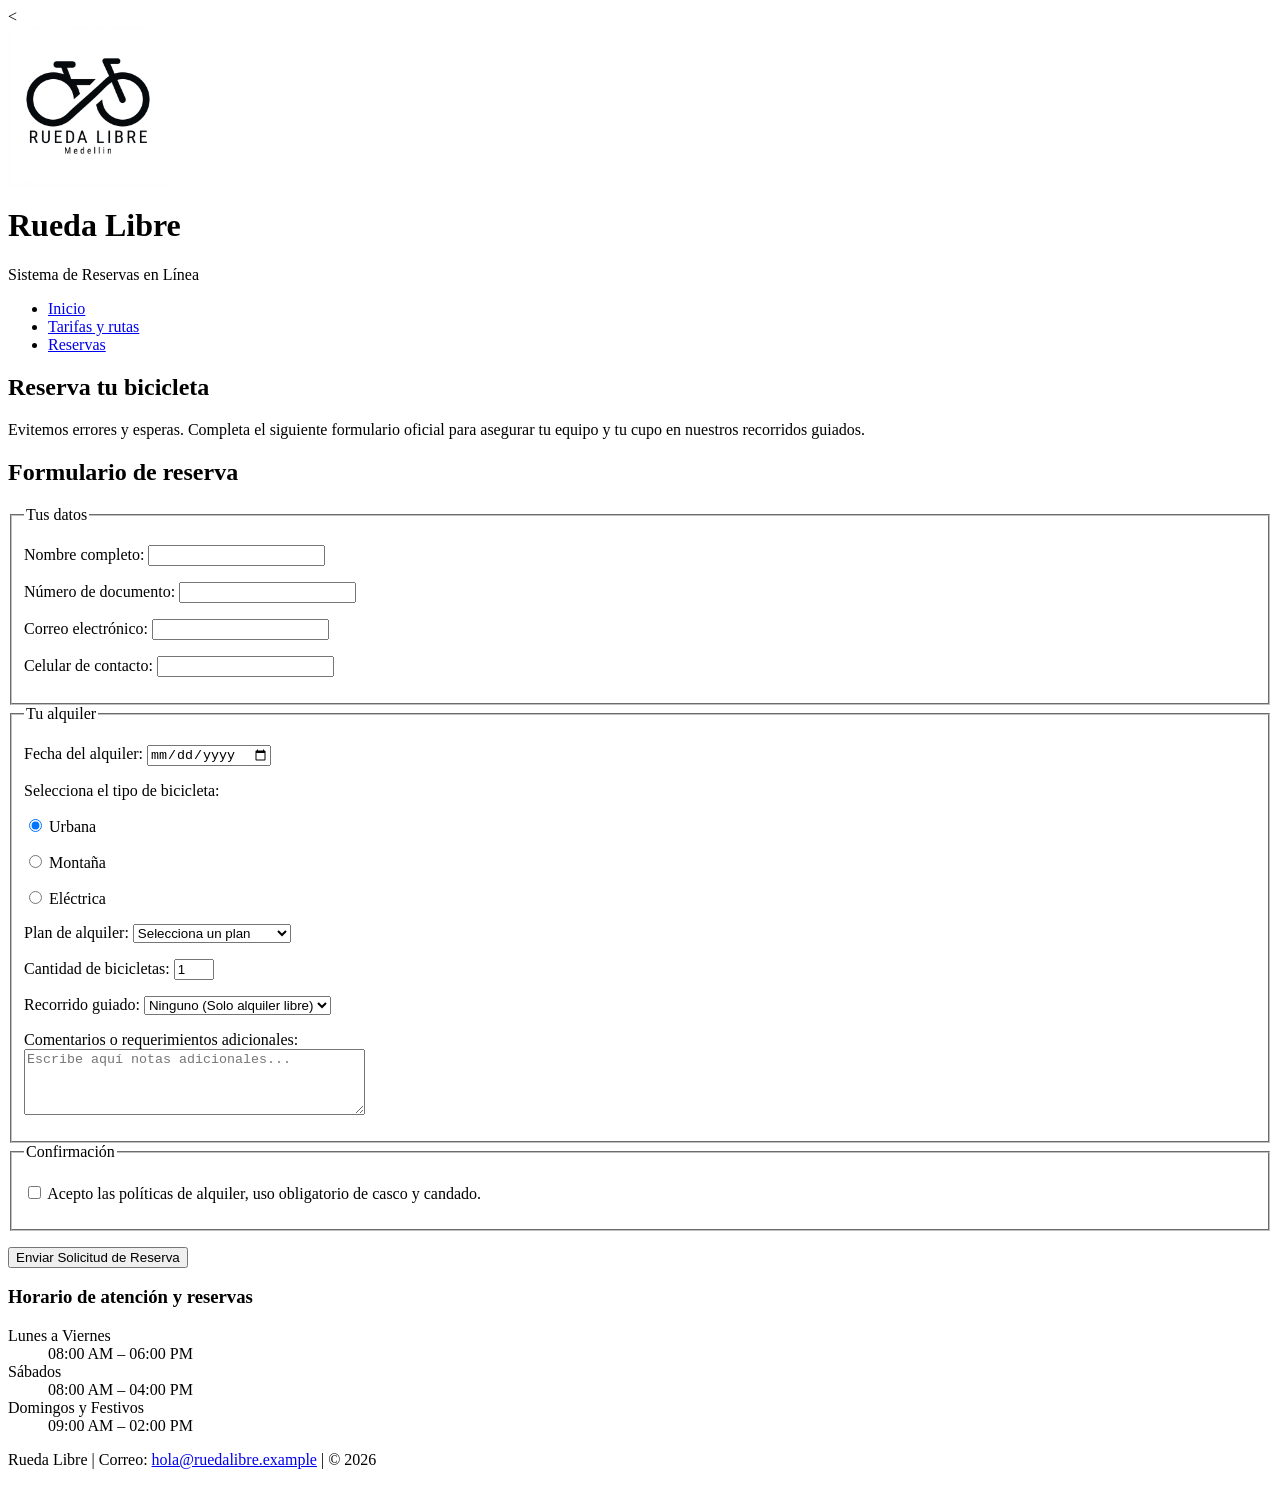
<file: index.html>
<<!DOCTYPE html>
<html lang="es">
<head>
    <meta charset="UTF-8">
    <meta name="viewport" content="width=device-width, initial-scale=1.0">
    <meta name="description" content="Completa tu reserva de bicicletas o recorridos guiados en Rueda Libre Medellín.">
    <title>Reservas y Alquiler | Rueda Libre Medellín</title>
    <!-- Google Fonts -->
    <link rel="preconnect" href="https://fonts.googleapis.com">
    <link rel="preconnect" href="https://fonts.gstatic.com" crossorigin>
    <link href="https://fonts.googleapis.com/css2?family=Montserrat:wght@700&family=Open+Sans:wght@400;600&display=swap" rel="stylesheet">
    <!-- Hoja de estilos externa -->
    <link rel="stylesheet" href="../css/style.css">
</head>
<body>

    <!-- Encabezado y Navegación Principal -->
    <header>
        <a href="../index.html">
            <img src="../img/logo.jpeg" alt="Logo oficial de Rueda Libre Medellín" width="160">
        </a>
        <h1>Rueda Libre</h1>
        <p>Sistema de Reservas en Línea</p>

        <nav>
            <ul id="menu">
                <li><a href="../index.html">Inicio</a></li>
                <li><a href="/paginas/tarifas.html">Tarifas y rutas</a></li>
                <li><a href="/paginas/reservas.html" class="activo">Reservas</a></li>
            </ul>
        </nav>
    </header>

    <main>
        <!-- Sección de introducción -->
        <section>
            <h2>Reserva tu bicicleta</h2>
            <p>Evitemos errores y esperas. Completa el siguiente formulario oficial para asegurar tu equipo y tu cupo en nuestros recorridos guiados.</p>
        </section>

        <!-- Sección del Formulario de Reserva -->
        <section>
            <h2>Formulario de reserva</h2>
            <form action="#" method="post">
                
                <!-- Grupo 1: Tus datos -->
                <fieldset>
                    <legend>Tus datos</legend>
                    
                    <p>
                        <label for="nombre">Nombre completo:</label>
                        <input type="text" id="nombre" name="nombre" required>
                    </p>

                    <p>
                        <label for="documento">Número de documento:</label>
                        <input type="text" id="documento" name="documento" required>
                    </p>

                    <p>
                        <label for="correo">Correo electrónico:</label>
                        <input type="email" id="correo" name="correo" required>
                    </p>

                    <p>
                        <label for="celular">Celular de contacto:</label>
                        <input type="tel" id="celular" name="celular" required>
                    </p>
                </fieldset>

                <!-- Grupo 2: Tu alquiler -->
                <fieldset>
                    <legend>Tu alquiler</legend>
                    
                    <p>
                        <label for="fecha-alquiler">Fecha del alquiler:</label>
                        <input type="date" id="fecha-alquiler" name="fecha_alquiler" required>
                    </p>

                    <p>Selecciona el tipo de bicicleta:</p>
                    <p>
                        <input type="radio" id="bike-urbana" name="tipo_bicicleta" value="urbana" checked>
                        <label for="bike-urbana">Urbana</label>
                    </p>
                    <p>
                        <input type="radio" id="bike-montana" name="tipo_bicicleta" value="montana">
                        <label for="bike-montana">Montaña</label>
                    </p>
                    <p>
                        <input type="radio" id="bike-electrica" name="tipo_bicicleta" value="electrica">
                        <label for="bike-electrica">Eléctrica</label>
                    </p>

                    <p>
                        <label for="plan-alquiler">Plan de alquiler:</label>
                        <select id="plan-alquiler" name="plan_alquiler" required>
                            <option value="" disabled selected>Selecciona un plan</option>
                            <option value="1-hora">1 hora</option>
                            <option value="medio-dia">Medio día (4 horas)</option>
                            <option value="dia-completo">Día completo (8 horas)</option>
                        </select>
                    </p>

                    <p>
                        <label for="cantidad-bicicletas">Cantidad de bicicletas:</label>
                        <input type="number" id="cantidad-bicicletas" name="cantidad_bicicletas" min="1" max="6" value="1" required>
                    </p>

                    <p>
                        <label for="recorrido-guiado">Recorrido guiado:</label>
                        <select id="recorrido-guiado" name="recorrido_guiado">
                            <option value="ninguno">Ninguno (Solo alquiler libre)</option>
                            <option value="comuna-13">Tour Urbano Comuna 13</option>
                            <option value="noc-centro">Ruta Nocturna Centro</option>
                            <option value="parques-rio">Circuito Parques del Río</option>
                        </select>
                    </p>

                    <p>
                        <label for="comentarios">Comentarios o requerimientos adicionales:</label><br>
                        <textarea id="comentarios" name="comentarios" rows="4" cols="40" placeholder="Escribe aquí notas adicionales..."></textarea>
                    </p>
                </fieldset>

                <!-- Grupo 3: Confirmación -->
                <fieldset>
                    <legend>Confirmación</legend>
                    
                    <p>
                        <input type="checkbox" id="politicas" name="politicas" value="aceptadas" required>
                        <label for="politicas">Acepto las políticas de alquiler, uso obligatorio de casco y candado.</label>
                    </p>
                </fieldset>

                <!-- Botón de envío -->
                <p>
                    <button type="submit">Enviar Solicitud de Reserva</button>
                </p>

            </form>
        </section>

        <!-- Contenido complementario: Horario de atención -->
        <aside>
            <h3>Horario de atención y reservas</h3>
            <dl>
                <dt>Lunes a Viernes</dt>
                <dd>08:00 AM – 06:00 PM</dd>

                <dt>Sábados</dt>
                <dd>08:00 AM – 04:00 PM</dd>

                <dt>Domingos y Festivos</dt>
                <dd>09:00 AM – 02:00 PM</dd>
            </dl>
        </aside>
    </main>

    <footer>
        <p>Rueda Libre | Correo: <a href="mailto:hola@ruedalibre.example">hola@ruedalibre.example</a> | &copy; 2026</p>
    </footer>

</body>
</html>
</file>
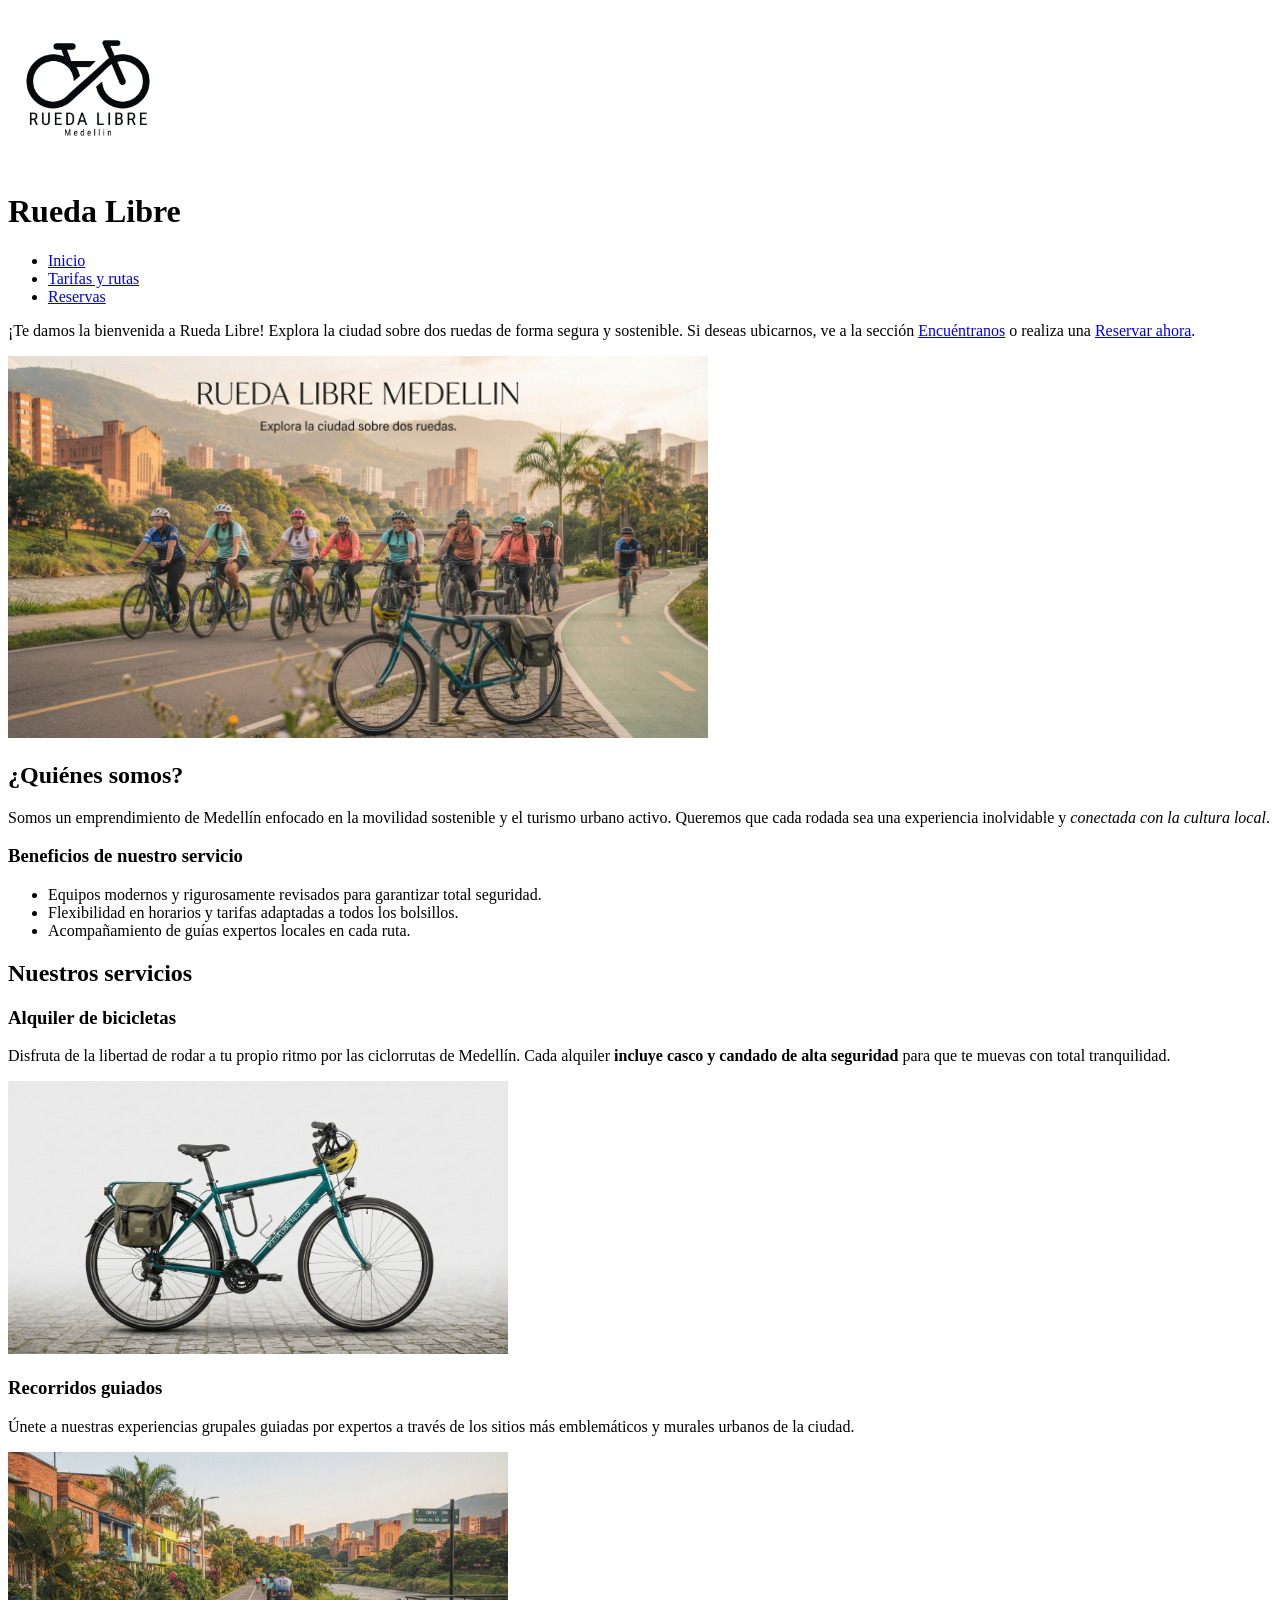
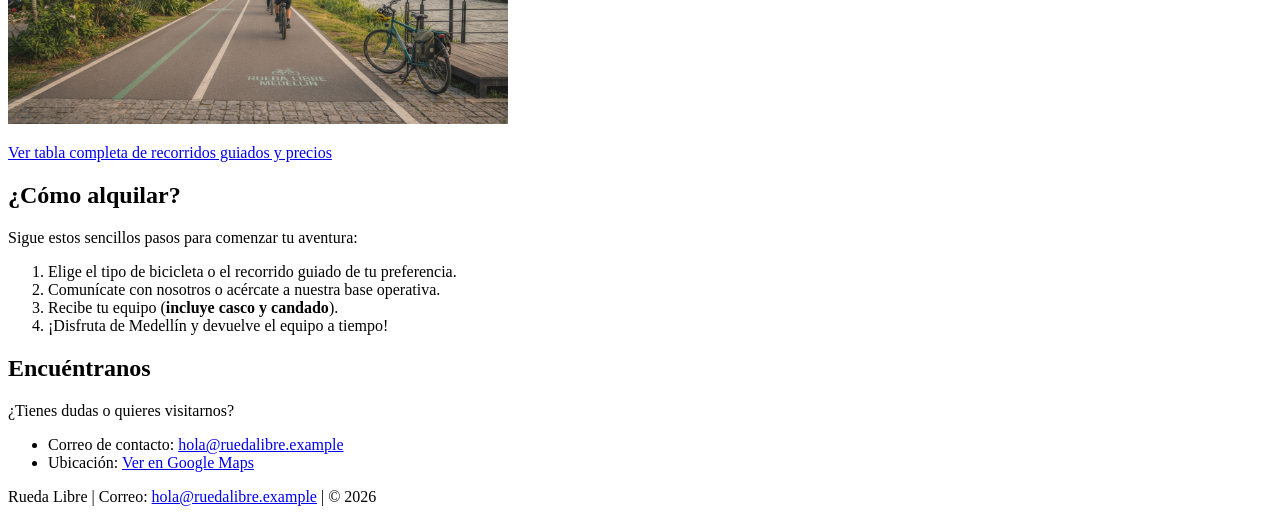
<file: node-web-site/index.html>
<!DOCTYPE html>
<html lang="es">
<head>
    <meta charset="UTF-8">
    <meta name="viewport" content="width=device-width, initial-scale=1.0">
    <meta name="description" content="Rueda Libre ofrece servicios de alquiler de bicicletas y recorridos guiados por la ciudad de Medellín.">
    <title>Inicio | Rueda Libre Medellín</title>
    <!-- Google Fonts Preconnect y Enlaces -->
    <link rel="preconnect" href="https://fonts.googleapis.com">
    <link rel="preconnect" href="https://fonts.gstatic.com" crossorigin>
    <link href="https://fonts.googleapis.com/css2?family=Montserrat:wght@700&family=Open+Sans:wght@400;600&display=swap" rel="stylesheet">
    <!-- Hoja de estilos externa -->
    <link rel="stylesheet" href="css/style.css">
</head>
<body>

    <!-- Encabezado con marca y navegación principal -->
    <header>
        <img src="img/logo.jpeg" alt="Logo oficial de Rueda Libre" width="160">
        <h1>Rueda Libre</h1>
        <nav>
            <ul>
                <li><a href="index.html" class="activo">Inicio</a></li>
                <li><a href="paginas/tarifas.html">Tarifas y rutas</a></li>
                <li><a href="paginas/reservas.html">Reservas</a></li>
            </ul>
        </nav>
    </header>

    <!-- Contenido principal de la página -->
    <main>
        <p>¡Te damos la bienvenida a Rueda Libre! Explora la ciudad sobre dos ruedas de forma segura y sostenible. Si deseas ubicarnos, ve a la sección <a href="#encuentranos">Encuéntranos</a> o realiza una <a href="paginas/reservas.html">Reservar ahora</a>.</p>

        <p>
            <img src="img/ciclists.jpeg" alt="Logo de Rueda Libre" width="700">
        </p>

        <!-- Bloque temático 1: ¿Quiénes somos? -->
        <section>
            <h2>¿Quiénes somos?</h2>
            <p>Somos un emprendimiento de Medellín enfocado en la movilidad sostenible y el turismo urbano activo. Queremos que cada rodada sea una experiencia inolvidable y <em>conectada con la cultura local</em>.</p>

            <h3>Beneficios de nuestro servicio</h3>
            <ul>
                <li>Equipos modernos y rigurosamente revisados para garantizar total seguridad.</li>
                <li>Flexibilidad en horarios y tarifas adaptadas a todos los bolsillos.</li>
                <li>Acompañamiento de guías expertos locales en cada ruta.</li>
            </ul>
        </section>

        <!-- Bloque temático 2: Nuestros servicios (con artículos independientes) -->
        <section>
            <h2>Nuestros servicios</h2>

            <article>
                <h3>Alquiler de bicicletas</h3>
                <p>Disfruta de la libertad de rodar a tu propio ritmo por las ciclorrutas de Medellín. Cada alquiler <strong>incluye casco y candado de alta seguridad</strong> para que te muevas con total tranquilidad.</p>
                <p>
                    <img src="img/bike.jpeg" alt="Bicicleta urbana de Rueda Libre equipada con casco y candado" width="500">
                </p>
            </article>

            <article>
                <h3>Recorridos guiados</h3>
                <p>Únete a nuestras experiencias grupales guiadas por expertos a través de los sitios más emblemáticos y murales urbanos de la ciudad.</p>
                <p>
                    <img src="img/ruta.jpeg" alt="Ciclistas disfrutando de un recorrido guiado junto al río en Medellín" width="500">
                </p>
                <p><a href="paginas/tarifas.html#recorridos-guiados">Ver tabla completa de recorridos guiados y precios</a></p>
            </article>
        </section>

        <!-- Bloque temático 3: ¿Cómo alquilar? -->
        <section>
            <h2>¿Cómo alquilar?</h2>
            <p>Sigue estos sencillos pasos para comenzar tu aventura:</p>
            <ol>
                <li>Elige el tipo de bicicleta o el recorrido guiado de tu preferencia.</li>
                <li>Comunícate con nosotros o acércate a nuestra base operativa.</li>
                <li>Recibe tu equipo (<strong>incluye casco y candado</strong>).</li>
                <li>¡Disfruta de Medellín y devuelve el equipo a tiempo!</li>
            </ol>
        </section>

        <!-- Bloque temático 4: Encuéntranos -->
        <section id="encuentranos">
            <h2>Encuéntranos</h2>
            <p>¿Tienes dudas o quieres visitarnos?</p>
            <ul>
                <li>Correo de contacto: <a href="mailto:hola@ruedalibre.example">hola@ruedalibre.example</a></li>
                <li>Ubicación: <a href="https://maps.google.com" target="_blank" rel="noopener noreferrer">Ver en Google Maps</a></li>
            </ul>
        </section>
    </main>

    <!-- Pie de página -->
    <footer>
        <p>Rueda Libre | Correo: <a href="mailto:hola@ruedalibre.example">hola@ruedalibre.example</a> | &copy; 2026</p>
    </footer>

</body>
</html>
</file>
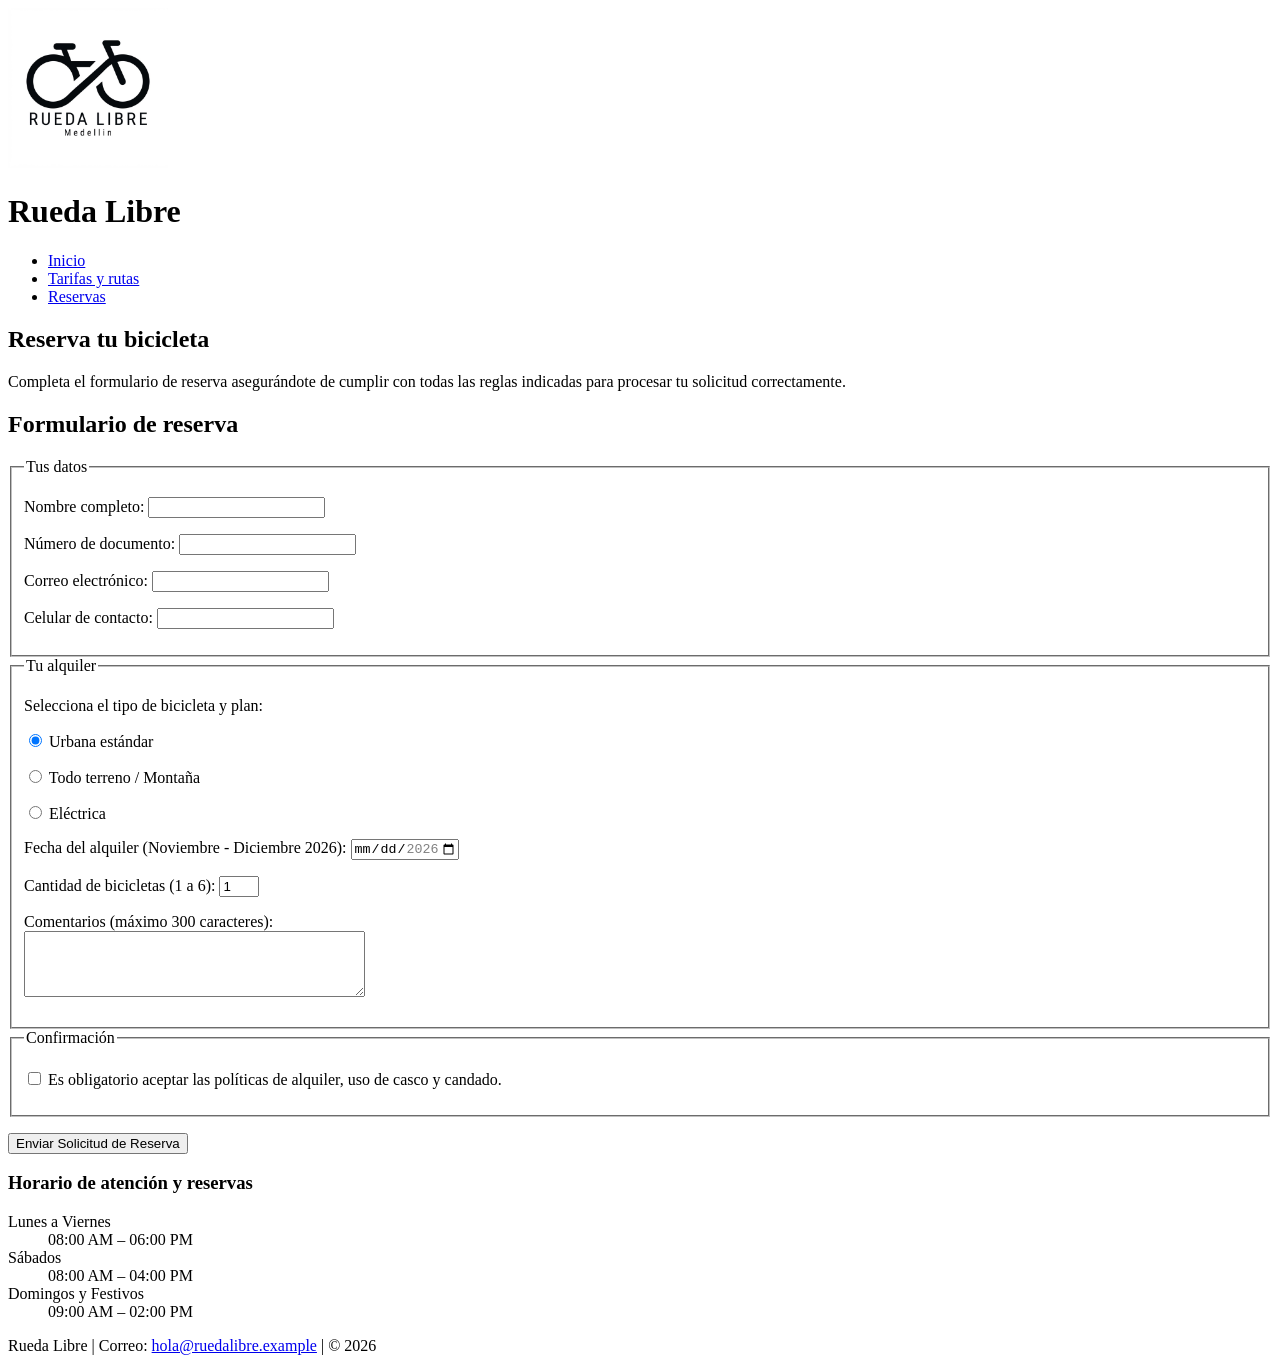
<file: paginas/reservas.html>
<!DOCTYPE html>
<html lang="es">
<head>
    <meta charset="UTF-8">
    <meta name="viewport" content="width=device-width, initial-scale=1.0">
    <meta name="description" content="Aparta tu bicicleta o tour guiado en Rueda Libre completando nuestro formulario validado de reservas.">
    <title>Reservas | Rueda Libre Medellín</title>
    <!-- Google Fonts Preconnect y Enlaces -->
    <link rel="preconnect" href="https://fonts.googleapis.com">
    <link rel="preconnect" href="https://fonts.gstatic.com" crossorigin>
    <link href="https://fonts.googleapis.com/css2?family=Montserrat:wght@700&family=Open+Sans:wght@400;600&display=swap" rel="stylesheet">
    <!-- Hoja de estilos externa -->
    <link rel="stylesheet" href="../css/style.css">
</head>
<body>

    <header>
        <a href="../index.html">
            <img src="../img/logo.jpeg" alt="Logo de Rueda Libre" width="160">
        </a>
        <h1>Rueda Libre</h1>
        <nav>
            <ul>
                <li><a href="../index.html">Inicio</a></li>
                <li><a href="tarifas.html">Tarifas y rutas</a></li>
                <li><a href="reservas.html" class="activo">Reservas</a></li>
            </ul>
        </nav>
    </header>

    <main>
        <section>
            <h2>Reserva tu bicicleta</h2>
            <p>Completa el formulario de reserva asegurándote de cumplir con todas las reglas indicadas para procesar tu solicitud correctamente.</p>
        </section>

        <!-- Sección del Formulario con validación nativa -->
        <section>
            <h2>Formulario de reserva</h2>
            <form action="#" method="post">
                
                <!-- Grupo 1: Tus datos -->
                <fieldset>
                    <legend>Tus datos</legend>
                    
                    <p>
                        <label for="nombre">Nombre completo:</label>
                        <input type="text" id="nombre" name="nombre" required minlength="3">
                    </p>

                    <p>
                        <label for="documento">Número de documento:</label>
                        <input type="text" id="documento" name="documento" required pattern="[0-9]{6,10}" title="Debe contener solo números, entre 6 y 10 dígitos.">
                    </p>

                    <p>
                        <label for="correo">Correo electrónico:</label>
                        <input type="email" id="correo" name="correo" required>
                    </p>

                    <p>
                        <label for="celular">Celular de contacto:</label>
                        <input type="tel" id="celular" name="celular" required pattern="3[0-9]{9}" title="Debe tener 10 dígitos y empezar obligatoriamente por el número 3 (ej. 3001234567).">
                    </p>
                </fieldset>

                <!-- Grupo 2: Tu alquiler -->
                <fieldset>
                    <legend>Tu alquiler</legend>
                    
                    <p>Selecciona el tipo de bicicleta y plan:</p>
                    <p>
                        <input type="radio" id="bike-urbana" name="tipo_bicicleta" value="urbana" checked>
                        <label for="bike-urbana">Urbana estándar</label>
                    </p>
                    <p>
                        <input type="radio" id="bike-montana" name="tipo_bicicleta" value="montana">
                        <label for="bike-montana">Todo terreno / Montaña</label>
                    </p>
                    <p>
                        <input type="radio" id="bike-electrica" name="tipo_bicicleta" value="electrica">
                        <label for="bike-electrica">Eléctrica</label>
                    </p>

                    <p>
                        <label for="fecha-reserva">Fecha del alquiler (Noviembre - Diciembre 2026):</label>
                        <input type="date" id="fecha-reserva" name="fecha_reserva" required min="2026-11-01" max="2026-12-31">
                    </p>

                    <p>
                        <label for="cantidad-bicicletas">Cantidad de bicicletas (1 a 6):</label>
                        <input type="number" id="cantidad-bicicletas" name="cantidad_bicicletas" required min="1" max="6" value="1">
                    </p>

                    <p>
                        <label for="comentarios">Comentarios (máximo 300 caracteres):</label><br>
                        <textarea id="comentarios" name="comentarios" rows="4" cols="40" maxlength="300"></textarea>
                    </p>
                </fieldset>

                <!-- Grupo 3: Confirmación -->
                <fieldset>
                    <legend>Confirmación</legend>
                    
                    <p>
                        <input type="checkbox" id="politicas" name="politicas" value="aceptadas" required>
                        <label for="politicas">Es obligatorio aceptar las políticas de alquiler, uso de casco y candado.</label>
                    </p>
                </fieldset>
            
                <!-- Botón de envío -->
                <p>
                    <button type="submit">Enviar Solicitud de Reserva</button>
                </p>

            </form>
        </section>

        <!-- Contenido complementario: Horario -->
        <aside>
            <h3>Horario de atención y reservas</h3>
            <dl>
                <dt>Lunes a Viernes</dt>
                <dd>08:00 AM – 06:00 PM</dd>

                <dt>Sábados</dt>
                <dd>08:00 AM – 04:00 PM</dd>

                <dt>Domingos y Festivos</dt>
                <dd>09:00 AM – 02:00 PM</dd>
            </dl>
        </aside>
    </main>

    <footer>
        <p>Rueda Libre | Correo: <a href="mailto:hola@ruedalibre.example">hola@ruedalibre.example</a> | &copy; 2026</p>
    </footer>

</body>
</html>
</file>
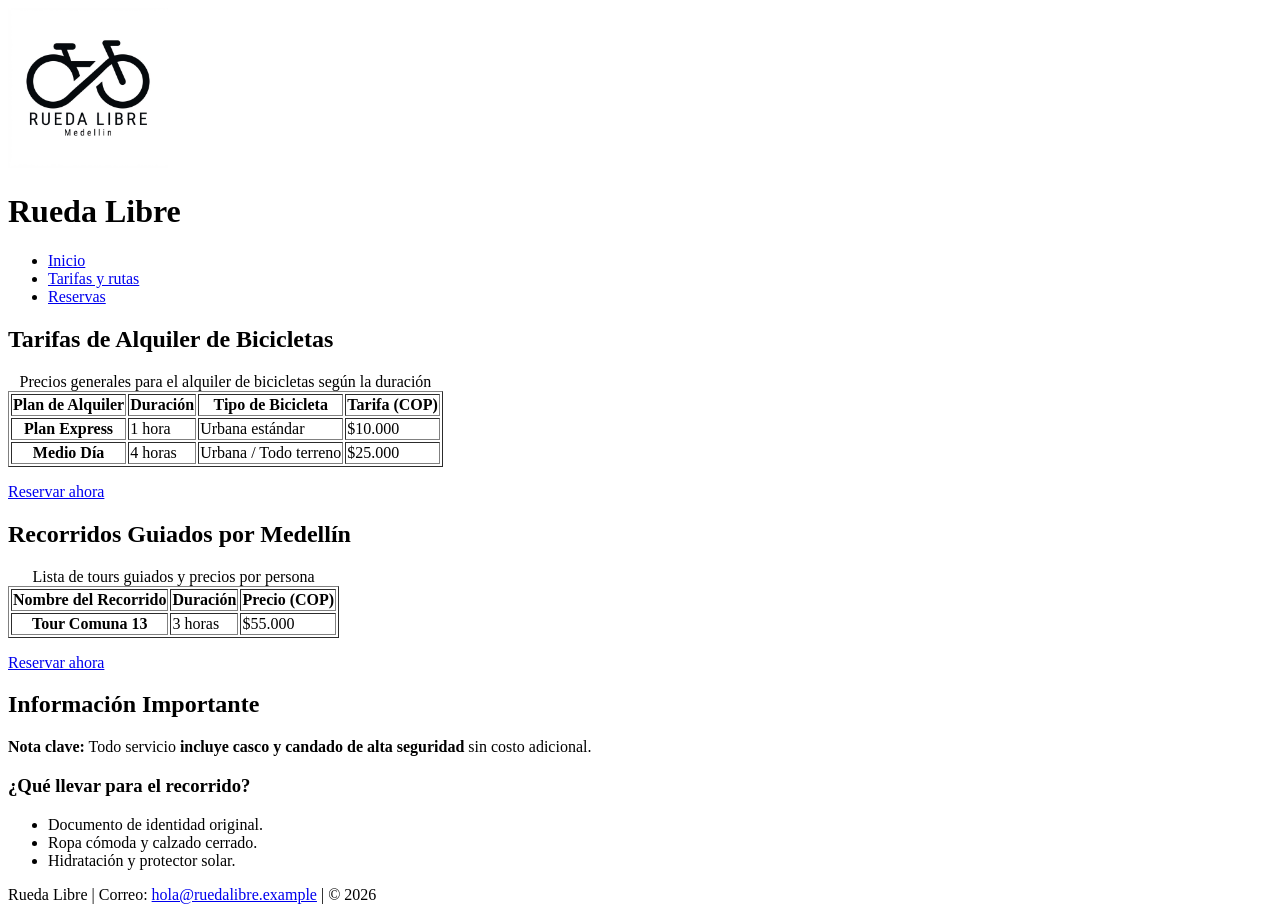
<file: paginas/tarifas.html>
<!DOCTYPE html>
<html lang="es">
<head>
    <meta charset="UTF-8">
    <meta name="viewport" content="width=device-width, initial-scale=1.0">
    <meta name="description" content="Consulta las tarifas de alquiler de bicicletas y los recorridos guiados de Rueda Libre.">
    <title>Tarifas y rutas | Rueda Libre Medellín</title>
    <!-- Google Fonts Preconnect y Enlaces -->
    <link rel="preconnect" href="https://fonts.googleapis.com">
    <link rel="preconnect" href="https://fonts.gstatic.com" crossorigin>
    <link href="https://fonts.googleapis.com/css2?family=Montserrat:wght@700&family=Open+Sans:wght@400;600&display=swap" rel="stylesheet">
    <!-- Hoja de estilos externa -->
    <link rel="stylesheet" href="../css/style.css">
</head>
<body>

    <header>
        <a href="../index.html">
            <img src="../img/logo.jpeg" alt="Logo de Rueda Libre" width="160">
        </a>
        <h1>Rueda Libre</h1>
        <nav>
            <ul>
                <li><a href="../index.html">Inicio</a></li>
                <li><a href="tarifas.html">Tarifas y rutas</a></li>
                <li><a href="reservas.html" class="activo">Reservas</a></li>
            </ul>
        </nav>
    </header>

    <main>
        <!-- Sección de Tarifas -->
        <section>
            <h2>Tarifas de Alquiler de Bicicletas</h2>
            <table border="1">
                <caption>Precios generales para el alquiler de bicicletas según la duración</caption>
                <thead>
                    <tr>
                        <th scope="col">Plan de Alquiler</th>
                        <th scope="col">Duración</th>
                        <th scope="col">Tipo de Bicicleta</th>
                        <th scope="col">Tarifa (COP)</th>
                    </tr>
                </thead>
                <tbody>
                    <tr>
                        <th scope="row">Plan Express</th>
                        <td>1 hora</td>
                        <td>Urbana estándar</td>
                        <td>$10.000</td>
                    </tr>
                    <tr>
                        <th scope="row">Medio Día</th>
                        <td>4 horas</td>
                        <td>Urbana / Todo terreno</td>
                        <td>$25.000</td>
                    </tr>
                </tbody>
            </table>
            <p><a href="reservas.html" class="btn-accion">Reservar ahora</a></p>
        </section>

        <!-- Sección de Recorridos Guiados -->
        <section id="recorridos-guiados">
            <h2>Recorridos Guiados por Medellín</h2>
            <table border="1">
                <caption>Lista de tours guiados y precios por persona</caption>
                <thead>
                    <tr>
                        <th scope="col">Nombre del Recorrido</th>
                        <th scope="col">Duración</th>
                        <th scope="col">Precio (COP)</th>
                    </tr>
                </thead>
                <tbody>
                    <tr>
                        <th scope="row">Tour Comuna 13</th>
                        <td>3 horas</td>
                        <td>$55.000</td>
                    </tr>
                </tbody>
            </table>
            <p><a href="reservas.html">Reservar ahora</a></p>
        </section>

        <!-- Información adicional -->
        <section>
            <h2>Información Importante</h2>
            <p><strong>Nota clave:</strong> Todo servicio <strong>incluye casco y candado de alta seguridad</strong> sin costo adicional.</p>
        </section>

        <!-- Contenido complementario (Aside): Qué llevar -->
        <aside>
            <h3>¿Qué llevar para el recorrido?</h3>
            <ul>
                <li>Documento de identidad original.</li>
                <li>Ropa cómoda y calzado cerrado.</li>
                <li>Hidratación y protector solar.</li>
            </ul>
        </aside>
    </main>

    <footer>
        <p>Rueda Libre | Correo: <a href="mailto:hola@ruedalibre.example">hola@ruedalibre.example</a> | &copy; 2026</p>
    </footer>

</body>
</html>
</file>
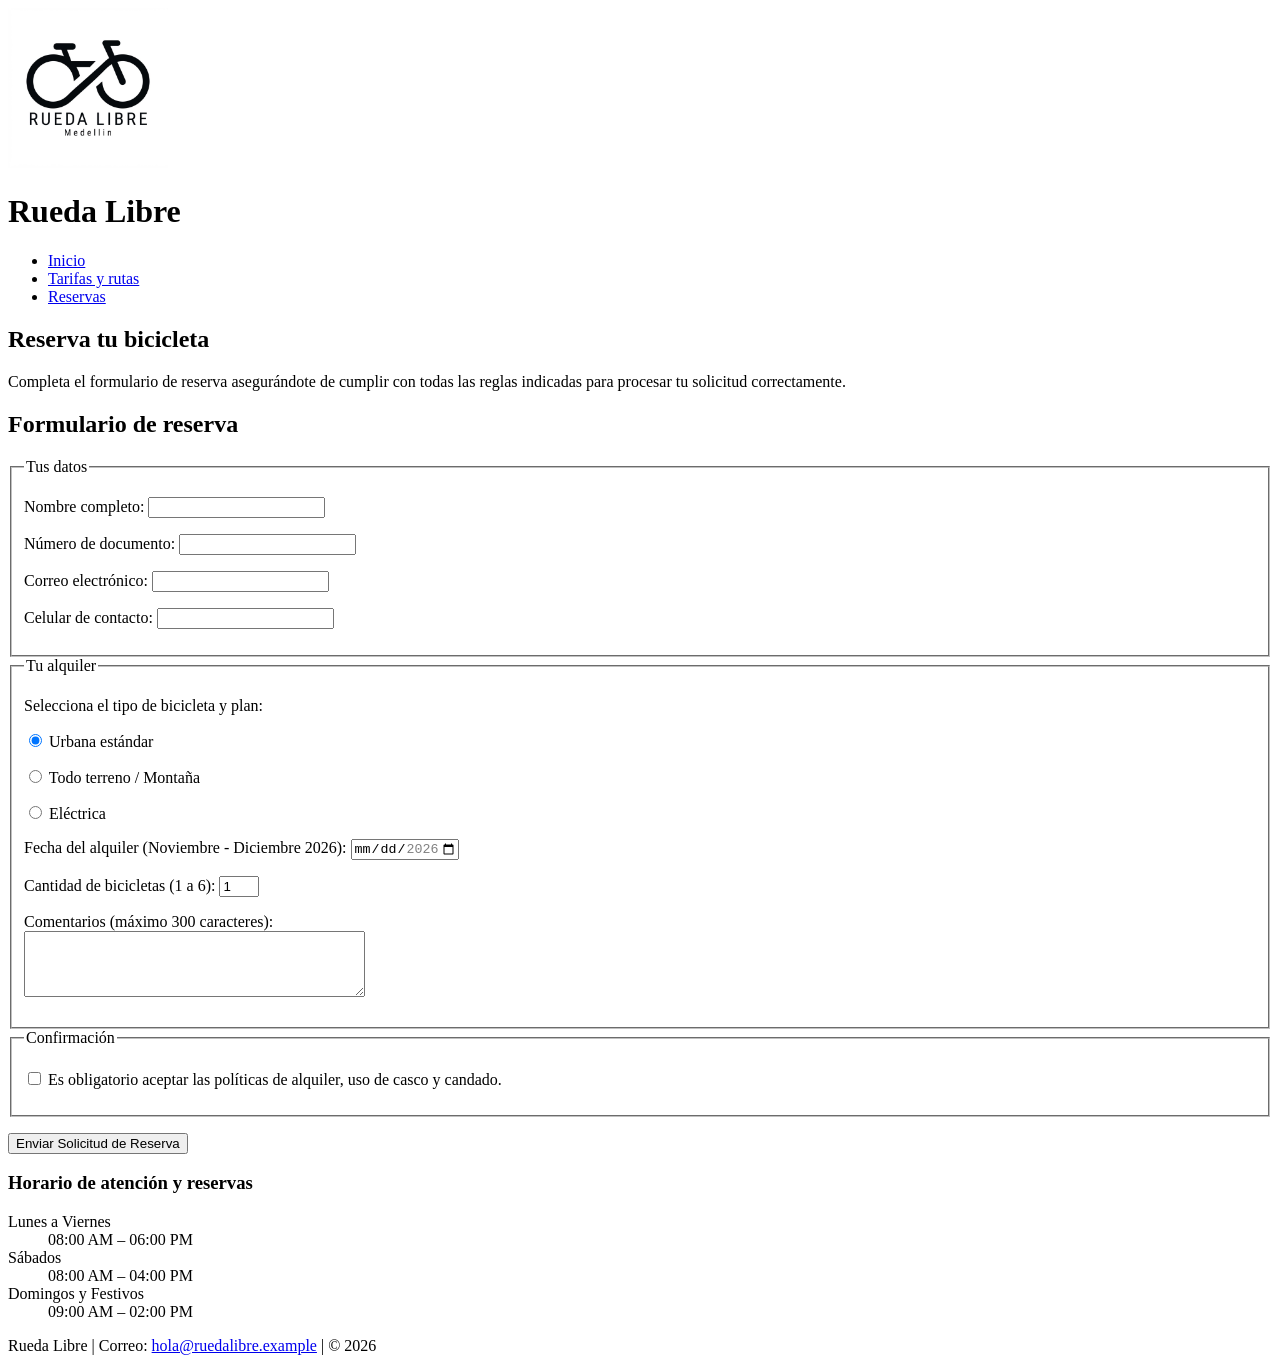
<file: node-web-site/paginas/reservas.html>
<!DOCTYPE html>
<html lang="es">
<head>
    <meta charset="UTF-8">
    <meta name="viewport" content="width=device-width, initial-scale=1.0">
    <meta name="description" content="Aparta tu bicicleta o tour guiado en Rueda Libre completando nuestro formulario validado de reservas.">
    <title>Reservas | Rueda Libre Medellín</title>
    <!-- Google Fonts Preconnect y Enlaces -->
    <link rel="preconnect" href="https://fonts.googleapis.com">
    <link rel="preconnect" href="https://fonts.gstatic.com" crossorigin>
    <link href="https://fonts.googleapis.com/css2?family=Montserrat:wght@700&family=Open+Sans:wght@400;600&display=swap" rel="stylesheet">
    <!-- Hoja de estilos externa -->
    <link rel="stylesheet" href="../css/style.css">
</head>
<body>

    <header>
        <a href="../index.html">
            <img src="../img/logo.jpeg" alt="Logo de Rueda Libre" width="160">
        </a>
        <h1>Rueda Libre</h1>
        <nav>
            <ul>
                <li><a href="../index.html">Inicio</a></li>
                <li><a href="tarifas.html">Tarifas y rutas</a></li>
                <li><a href="reservas.html" class="activo">Reservas</a></li>
            </ul>
        </nav>
    </header>

    <main>
        <section>
            <h2>Reserva tu bicicleta</h2>
            <p>Completa el formulario de reserva asegurándote de cumplir con todas las reglas indicadas para procesar tu solicitud correctamente.</p>
        </section>

        <!-- Sección del Formulario con validación nativa -->
        <section>
            <h2>Formulario de reserva</h2>
            <form action="#" method="post">
                
                <!-- Grupo 1: Tus datos -->
                <fieldset>
                    <legend>Tus datos</legend>
                    
                    <p>
                        <label for="nombre">Nombre completo:</label>
                        <input type="text" id="nombre" name="nombre" required minlength="3">
                    </p>

                    <p>
                        <label for="documento">Número de documento:</label>
                        <input type="text" id="documento" name="documento" required pattern="[0-9]{6,10}" title="Debe contener solo números, entre 6 y 10 dígitos.">
                    </p>

                    <p>
                        <label for="correo">Correo electrónico:</label>
                        <input type="email" id="correo" name="correo" required>
                    </p>

                    <p>
                        <label for="celular">Celular de contacto:</label>
                        <input type="tel" id="celular" name="celular" required pattern="3[0-9]{9}" title="Debe tener 10 dígitos y empezar obligatoriamente por el número 3 (ej. 3001234567).">
                    </p>
                </fieldset>

                <!-- Grupo 2: Tu alquiler -->
                <fieldset>
                    <legend>Tu alquiler</legend>
                    
                    <p>Selecciona el tipo de bicicleta y plan:</p>
                    <p>
                        <input type="radio" id="bike-urbana" name="tipo_bicicleta" value="urbana" checked>
                        <label for="bike-urbana">Urbana estándar</label>
                    </p>
                    <p>
                        <input type="radio" id="bike-montana" name="tipo_bicicleta" value="montana">
                        <label for="bike-montana">Todo terreno / Montaña</label>
                    </p>
                    <p>
                        <input type="radio" id="bike-electrica" name="tipo_bicicleta" value="electrica">
                        <label for="bike-electrica">Eléctrica</label>
                    </p>

                    <p>
                        <label for="fecha-reserva">Fecha del alquiler (Noviembre - Diciembre 2026):</label>
                        <input type="date" id="fecha-reserva" name="fecha_reserva" required min="2026-11-01" max="2026-12-31">
                    </p>

                    <p>
                        <label for="cantidad-bicicletas">Cantidad de bicicletas (1 a 6):</label>
                        <input type="number" id="cantidad-bicicletas" name="cantidad_bicicletas" required min="1" max="6" value="1">
                    </p>

                    <p>
                        <label for="comentarios">Comentarios (máximo 300 caracteres):</label><br>
                        <textarea id="comentarios" name="comentarios" rows="4" cols="40" maxlength="300"></textarea>
                    </p>
                </fieldset>

                <!-- Grupo 3: Confirmación -->
                <fieldset>
                    <legend>Confirmación</legend>
                    
                    <p>
                        <input type="checkbox" id="politicas" name="politicas" value="aceptadas" required>
                        <label for="politicas">Es obligatorio aceptar las políticas de alquiler, uso de casco y candado.</label>
                    </p>
                </fieldset>

                <!-- Botón de envío -->
                <p>
                    <button type="submit">Enviar Solicitud de Reserva</button>
                </p>

            </form>
        </section>

        <!-- Contenido complementario: Horario -->
        <aside>
            <h3>Horario de atención y reservas</h3>
            <dl>
                <dt>Lunes a Viernes</dt>
                <dd>08:00 AM – 06:00 PM</dd>

                <dt>Sábados</dt>
                <dd>08:00 AM – 04:00 PM</dd>

                <dt>Domingos y Festivos</dt>
                <dd>09:00 AM – 02:00 PM</dd>
            </dl>
        </aside>
    </main>

    <footer>
        <p>Rueda Libre | Correo: <a href="mailto:hola@ruedalibre.example">hola@ruedalibre.example</a> | &copy; 2026</p>
    </footer>

</body>
</html>
</file>
<file: css/style.css>
/* --- HACERLO SIN IA--- */
/*00101110 01110010 01101111 01101111 01110100 00100000 01111011 00001101
00001010 00100000 00100000 00101111 00101111 00100000 01010000 01100001
01101100 01100101 01110100 01100001 00100000 01100100 01100101 00100000
01100011 01101111 01101100 01101111 01110010 01100101 01110011 00100000
01101111 01100110 01101001 01100011 01101001 01100001 01101100 00001101
00001010 00100000 00100000 00101101 00101101 01110110 01100101 01110010
01100100 01100101 00101101 01110010 01110101 01110100 01100001 00111010
00100000 00100011 00110001 01000101 01110011 01101100 01000001 01000110
01000110 00111011 00001101 00001010 00100000 00100000 00101101 00101101
01101110 01100001 01110010 01100001 01101110 01101010 01100001 00101101
01110000 01100101 01100100 01100001 01101100 00111010 00100000 00100011
01000110 00110011 00101001 01000001 00110010 01000010 00111011 00001101
00001010 00100000 00100000 00101101 00101101 01100001 01111010 01110101
01101100 00101101 01101110 01101111 01100011 01101000 01100101 00111010
00100000 00100011 00110001 00110100 00110010 00110001 00110011 01000100
00111011 00001101 00001010 00100000 00100000 00101101 00101101 01100011
01110010 01100101 01101101 01100001 00111010 00100000 00100011 01000110
01000001 01000110 00110110 01000101 01000110 00111011 00001101 00001010
00100000 00100000 00101101 00101101 01100111 01110010 01101001 01110011
00101101 01100001 01110011 01100110 01100001 01101100 01110100 01101111
00111010 00100000 00100011 00110101 01000010 00110110 00110100 00110111
00110000 00111011 00001101 00001010 00001010 00100000 00100000 00101111
00101111 00100000 01000110 01100001 01101101 01101001 01101100 01101001
01100001 01110011 00100000 01110100 01101001 01110000 01101111 01100111
01110010 01100001 01100110 01101001 01100011 01100001 01110011 00100000
01100011 01101111 01101110 00100000 01110010 01100101 01110011 01110000
01100001 01101100 01100100 01101111 01110011 00001101 00001010 00100000
00100000 00101101 00101101 01100110 01110101 01100101 01101110 01110100
01100101 00101101 01110100 01101001 01110100 01110101 01101100 01101111
01110011 00111010 00100000 00100111 01001101 01101111 01101110 01110011
01100101 01110010 01110010 01100001 01110100 00100111 00101100 00100000
01110011 01100001 01101110 01110011 00101101 01110011 01100101 01110010
01101001 01100110 00111011 00001101 00001010 00100000 00100000 00101101
00101101 01100110 01110101 01100101 01101110 01110100 01100101 00101101
01110100 01100101 01111000 01110100 01101111 00111010 00100000 00100111
01001111 01110000 01100101 01101110 00100000 01010011 01100001 01101110
01110011 00100111 00101100 00100000 01110011 01100001 01101110 01110011
00101101 01110011 01100101 01110010 01101001 01100110 00111011 00001101
00001010 00001010 00100000 00100000 00101111 00101111 00100000 01000101
01110011 01100011 01100001 01101100 01100001 00100000 01100100 01100101
00100000 01100101 01110011 01110000 01100001 01100011 01101001 01100001
01100100 01101111 00100000 01100101 01101110 00100000 01110010 01100101
01101101 00001101 00001010 00100000 00100000 00101101 00101101 01100101
01110011 01110000 01100001 01100011 01101001 01101111 00101101 01110011
01101101 00111010 00100000 00110000 00101110 00110101 01110010 01100101
01101101 00111011 00001101 00001010 00100000 00100000 00101101 00101101
01100101 01110011 01110000 01100001 01100011 01101001 01101111 00101101
01101101 01100100 00111010 00100000 00110001 01110010 01100101 01101101
00111011 00001101 00001010 00100000 00100000 00101101 00101101 01100101
01110011 01110000 01100001 01100011 01101001 01101111 00101101 01101100
01100111 00111010 00100000 00110010 01110010 01100101 01101101 00111011
00001101 00001010 01111011 00001101 00001010 00001010 00101111 00101111
00100000 01000001 01110000 01101100 01101001 01100011 01100001 01100011
01101001 01110011 01101101 01101111 00100000 01110000 01101111 01110010
00100000 01101000 01100101 01110010 01100101 01101110 01100011 01101001
01100001 00100000 01100101 01101110 00100000 01100101 01101100 00100000
01100011 01110101 01100101 01110010 01110000 01101111 00100000 01100100
01100101 01101100 00100000 01100100 01101111 01100011 01110101 01101101
01100101 01101110 01110100 01101111 00001101 00001010 01100010 01101111
01100100 01111001 00100000 01111011 00001101 00001010 00100000 00100000
00101101 00101101 01100110 01101111 01101110 01110100 01101101 01100001
01101101 01101001 01101100 01111001 00111010 00100000 01110110 01100001
01110010 00101000 00101101 00101101 01100110 01110101 01100101 01101110
01110100 01100101 00101101 01110100 01100101 01111000 01110100 01101111
00101001 00111011 00001101 00001010 00100000 00100000 01100011 01101111
01101100 01101111 01110010 00111010 00100000 01110110 01100001 01110010
00101000 00101101 00101101 01100111 01110010 01101001 01110011 00101101
01100001 01110011 01100102 01100001 01101100 01110100 01101111 00101001
00111011 00001101 00001010 00100000 00100000 01100010 01100001 01100011
01101011 01100111 01110010 01101111 01110101 01101110 01100100 00101101
01100011 01101111 01101100 01101111 01110010 00111010 00100000 01110110
01100001 01110010 00101000 00101101 00101101 01100011 01110010 01100101
01101101 01100001 00101001 00111011 00001101 00001010 00100000 00100000
01101101 01100001 01110010 01100111 01101001 01101110 00111010 00100000
00110000 00111011 00001101 00001010 00100000 00100000 01110000 01100001
01100100 01100100 01101001 01101110 01100111 00111010 00100000 00110000
00111011 00001101 00001010 00100000 00100000 01101100 01101001 01101110
01100101 00101101 01101000 01100101 01101001 01100111 01101000 01110100
00111010 00100000 00110001 00101110 00110110 00111011 00001101 00001010
00100000 00100000 01100110 01101111 01101110 01110100 00101101 01110111
01100101 01101001 01100111 01101000 01110100 00111010 00100000 00110100
00110000 00110000 00111011 00001101 00001010 01111011 00001101 0000101000101110 01110010 01101111 01101111 01110100 00100000 01111011 00001101
00001010 00100000 00100000 00101111 00101111 00100000 01010000 01100001
01101100 01100101 01110100 01100001 00100000 01100100 01100101 00100000
01100011 01101111 01101100 01101111 01110010 01100101 01110011 00100000
01101111 01100110 01101001 01100011 01101001 01100001 01101100 00001101
00001010 00100000 00100000 00101101 00101101 01110110 01100101 01110010
01100100 01100101 00101101 01110010 01110101 01110100 01100001 00111010
00100000 00100011 00110001 01000101 01110011 01101100 01000001 01000110
01000110 00111011 00001101 00001010 00100000 00100000 00101101 00101101
01101110 01100001 01110010 01100001 01101110 01101010 01100001 00101101
01110000 01100101 01100100 01100001 01101100 00111010 00100000 00100011
01000110 00110011 00101001 01000001 00110010 01000010 00111011 00001101
00001010 00100000 00100000 00101101 00101101 01100001 01111010 01110101
01101100 00101101 01101110 01101111 01100011 01101000 01100101 00111010
00100000 00100011 00110001 00110100 00110010 00110001 00110011 01000100
00111011 00001101 00001010 00100000 00100000 00101101 00101101 01100011
01110010 01100101 01101101 01100001 00111010 00100000 00100011 01000110
01000001 01000110 00110110 01000101 01000110 00111011 00001101 00001010
00100000 00100000 00101101 00101101 01100111 01110010 01101001 01110011
00101101 01100001 01110011 01100110 01100001 01101100 01110100 01101111
00111010 00100000 00100011 00110101 01000010 00110110 00110100 00110111
00110000 00111011 00001101 00001010 00001010 00100000 00100000 00101111
00101111 00100000 01000110 01100001 01101101 01101001 01101100 01101001
01100001 01110011 00100000 01110100 01101001 01110000 01101111 01100111
01110010 01100001 01100110 01101001 01100011 01100001 01110011 00100000
01100011 01101111 01101110 00100000 01110010 01100101 01110011 01110000
01100001 01101100 01100100 01101111 01110011 00001101 00001010 00100000
00100000 00101101 00101101 01100110 01110101 01100101 01101110 01110100
01100101 00101101 01110100 01101001 01110100 01110101 01101100 01101111
01110011 00111010 00100000 00100111 01001101 01101111 01101110 01110011
01100101 01110010 01110010 01100001 01110100 00100111 00101100 00100000
01110011 01100001 01101110 01110011 00101101 01110011 01100101 01110010
01101001 01100110 00111011 00001101 00001010 00100000 00100000 00101101
00101101 01100110 01110101 01100101 01101110 01110100 01100101 00101101
01110100 01100101 01111000 01110100 01101111 00111010 00100000 00100111
01001111 01110000 01100101 01101110 00100000 01010011 01100001 01101110
01110011 00100111 00101100 00100000 01110011 01100001 01101110 01110011
00101101 01110011 01100101 01110010 01101001 01100110 00111011 00001101
00001010 00001010 00100000 00100000 00101111 00101111 00100000 01000101
01110011 01100011 01100001 01101100 01100001 00100000 01100100 01100101
00100000 01100101 01110011 01110000 01100001 01100011 01101001 01100001
01100100 01101111 00100000 01100101 01101110 00100000 01110010 01100101
01101101 00001101 00001010 00100000 00100000 00101101 00101101 01100101
01110011 01110000 01100001 01100011 01101001 01101111 00101101 01110011
01101101 00111010 00100000 00110000 00101110 00110101 01110010 01100101
01101101 00111011 00001101 00001010 00100000 00100000 00101101 00101101
01100101 01110011 01110000 01100001 01100011 01101001 01101111 00101101
01101101 01100100 00111010 00100000 00110001 01110010 01100101 01101101
00111011 00001101 00001010 00100000 00100000 00101101 00101101 01100101
01110011 01110000 01100001 01100011 01101001 01101111 00101101 01101100
01100111 00111010 00100000 00110010 01110010 01100101 01101101 00111011
00001101 00001010 01111011 00001101 00001010 00001010 00101111 00101111
00100000 01000001 01110000 01101100 01101001 01100011 01100001 01100011
01101001 01110011 01101101 01101111 00100000 01110000 01101111 01110010
00100000 01101000 01100101 01110010 01100101 01101110 01100011 01101001
01100001 00100000 01100101 01101110 00100000 01100101 01101100 00100000
01100011 01110101 01100101 01110010 01110000 01101111 00100000 01100100
01100101 01101100 00100000 01100100 01101111 01100011 01110101 01101101
01100101 01101110 01110100 01101111 00001101 00001010 01100010 01101111
01100100 01111001 00100000 01111011 00001101 00001010 00100000 00100000
00101101 00101101 01100110 01101111 01101110 01110100 01101101 01100001
01101101 01101001 01101100 01111001 00111010 00100000 01110110 01100001
01110010 00101000 00101101 00101101 01100110 01110101 01100101 01101110
01110100 01100101 00101101 01110100 01100101 01111000 01110100 01101111
00101001 00111011 00001101 00001010 00100000 00100000 01100011 01101111
01101100 01101111 01110010 00111010 00100000 01110110 01100001 01110010
00101000 00101101 00101101 01100111 01110010 01101001 01110011 00101101
01100001 01110011 01100102 01100001 01101100 01110100 01101111 00101001
00111011 00001101 00001010 00100000 00100000 01100010 01100001 01100011
01101011 01100111 01110010 01101111 01110101 01101110 01100100 00101101
01100011 01101111 01101100 01101111 01110010 00111010 00100000 01110110
01100001 01110010 00101000 00101101 00101101 01100011 01110010 01100101
01101101 01100001 00101001 00111011 00001101 00001010 00100000 00100000
01101101 01100001 01110010 01100111 01101001 01101110 00111010 00100000
00110000 00111011 00001101 00001010 00100000 00100000 01110000 01100001
01100100 01100100 01101001 01101110 01100111 00111010 00100000 00110000
00111011 00001101 00001010 00100000 00100000 01101100 01101001 01101110
01100101 00101101 01101000 01100101 01101001 01100111 01101000 01110100
00111010 00100000 00110001 00101110 00110110 00111011 00001101 00001010
00100000 00100000 01100110 01101111 01101110 01110100 00101101 01110111
01100101 01101001 01100111 01101000 01110100 00111010 00100000 00110100
00110000 00110000 00111011 00001101 00001010 01111011 00001101 0000101000101110 01110010 01101111 01101111 01110100 00100000 01111011 00001101
00001010 00100000 00100000 00101111 00101111 00100000 01010000 01100001
01101100 01100101 01110100 01100001 00100000 01100100 01100101 00100000
01100011 01101111 01101100 01101111 01110010 01100101 01110011 00100000
01101111 01100110 01101001 01100011 01101001 01100001 01101100 00001101
00001010 00100000 00100000 00101101 00101101 01110110 01100101 01110010
01100100 01100101 00101101 01110010 01110101 01110100 01100001 00111010
00100000 00100011 00110001 01000101 01110011 01101100 01000001 01000110
01000110 00111011 00001101 00001010 00100000 00100000 00101101 00101101
01101110 01100001 01110010 01100001 01101110 01101010 01100001 00101101
01110000 01100101 01100100 01100001 01101100 00111010 00100000 00100011
01000110 00110011 00101001 01000001 00110010 01000010 00111011 00001101
00001010 00100000 00100000 00101101 00101101 01100001 01111010 01110101
01101100 00101101 01101110 01101111 01100011 01101000 01100101 00111010
00100000 00100011 00110001 00110100 00110010 00110001 00110011 01000100
00111011 00001101 00001010 00100000 00100000 00101101 00101101 01100011
01110010 01100101 01101101 01100001 00111010 00100000 00100011 01000110
01000001 01000110 00110110 01000101 01000110 00111011 00001101 00001010
00100000 00100000 00101101 00101101 01100111 01110010 01101001 01110011
00101101 01100001 01110011 01100110 01100001 01101100 01110100 01101111
00111010 00100000 00100011 00110101 01000010 00110110 00110100 00110111
00110000 00111011 00001101 00001010 00001010 00100000 00100000 00101111
00101111 00100000 01000110 01100001 01101101 01101001 01101100 01101001
01100001 01110011 00100000 01110100 01101001 01110000 01101111 01100111
01110010 01100001 01100110 01101001 01100011 01100001 01110011 00100000
01100011 01101111 01101110 00100000 01110010 01100101 01110011 01110000
01100001 01101100 01100100 01101111 01110011 00001101 00001010 00100000
00100000 00101101 00101101 01100110 01110101 01100101 01101110 01110100
01100101 00101101 01110100 01101001 01110100 01110101 01101100 01101111
01110011 00111010 00100000 00100111 01001101 01101111 01101110 01110011
01100101 01110010 01110010 01100001 01110100 00100111 00101100 00100000
01110011 01100001 01101110 01110011 00101101 01110011 01100101 01110010
01101001 01100110 00111011 00001101 00001010 00100000 00100000 00101101
00101101 01100110 01110101 01100101 01101110 01110100 01100101 00101101
01110100 01100101 01111000 01110100 01101111 00111010 00100000 00100111
01001111 01110000 01100101 01101110 00100000 01010011 01100001 01101110
01110011 00100111 00101100 00100000 01110011 01100001 01101110 01110011
00101101 01110011 01100101 01110010 01101001 01100110 00111011 00001101
00001010 00001010 00100000 00100000 00101111 00101111 00100000 01000101
01110011 01100011 01100001 01101100 01100001 00100000 01100100 01100101
00100000 01100101 01110011 01110000 01100001 01100011 01101001 01100001
01100100 01101111 00100000 01100101 01101110 00100000 01110010 01100101
01101101 00001101 00001010 00100000 00100000 00101101 00101101 01100101
01110011 01110000 01100001 01100011 01101001 01101111 00101101 01110011
01101101 00111010 00100000 00110000 00101110 00110101 01110010 01100101
01101101 00111011 00001101 00001010 00100000 00100000 00101101 00101101
01100101 01110011 01110000 01100001 01100011 01101001 01101111 00101101
01101101 01100100 00111010 00100000 00110001 01110010 01100101 01101101
00111011 00001101 00001010 00100000 00100000 00101101 00101101 01100101
01110011 01110000 01100001 01100011 01101001 01101111 00101101 01101100
01100111 00111010 00100000 00110010 01110010 01100101 01101101 00111011
00001101 00001010 01111011 00001101 00001010 00001010 00101111 00101111
00100000 01000001 01110000 01101100 01101001 01100011 01100001 01100011
01101001 01110011 01101101 01101111 00100000 01110000 01101111 01110010
00100000 01101000 01100101 01110010 01100101 01101110 01100011 01101001
01100001 00100000 01100101 01101110 00100000 01100101 01101100 00100000
01100011 01110101 01100101 01110010 01110000 01101111 00100000 01100100
01100101 01101100 00100000 01100100 01101111 01100011 01110101 01101101
01100101 01101110 01110100 01101111 00001101 00001010 01100010 01101111
01100100 01111001 00100000 01111011 00001101 00001010 00100000 00100000
00101101 00101101 01100110 01101111 01101110 01110100 01101101 01100001
01101101 01101001 01101100 01111001 00111010 00100000 01110110 01100001
01110010 00101000 00101101 00101101 01100110 01110101 01100101 01101110
01110100 01100101 00101101 01110100 01100101 01111000 01110100 01101111
00101001 00111011 00001101 00001010 00100000 00100000 01100011 01101111
01101100 01101111 01110010 00111010 00100000 01110110 01100001 01110010
00101000 00101101 00101101 01100111 01110010 01101001 01110011 00101101
01100001 01110011 01100102 01100001 01101100 01110100 01101111 00101001
00111011 00001101 00001010 00100000 00100000 01100010 01100001 01100011
01101011 01100111 01110010 01101111 01110101 01101110 01100100 00101101
01100011 01101111 01101100 01101111 01110010 00111010 00100000 01110110
01100001 01110010 00101000 00101101 00101101 01100011 01110010 01100101
01101101 01100001 00101001 00111011 00001101 00001010 00100000 00100000
01101101 01100001 01110010 01100111 01101001 01101110 00111010 00100000
00110000 00111011 00001101 00001010 00100000 00100000 01110000 01100001
01100100 01100100 01101001 01101110 01100111 00111010 00100000 00110000
00111011 00001101 00001010 00100000 00100000 01101100 01101001 01101110
01100101 00101101 01101000 01100101 01101001 01100111 01101000 01110100
00111010 00100000 00110001 00101110 00110110 00111011 00001101 00001010
00100000 00100000 01100110 01101111 01101110 01110100 00101101 01110111
01100101 01101001 01100111 01101000 01110100 00111010 00100000 00110100
00110000 00110000 00111011 00001101 00001010 01111011 00001101 0000101000101110 01110010 01101111 01101111 01110100 00100000 01111011 00001101
00001010 00100000 00100000 00101111 00101111 00100000 01010000 01100001
01101100 01100101 01110100 01100001 00100000 01100100 01100101 00100000
01100011 01101111 01101100 01101111 01110010 01100101 01110011 00100000
01101111 01100110 01101001 01100011 01101001 01100001 01101100 00001101
00001010 00100000 00100000 00101101 00101101 01110110 01100101 01110010
01100100 01100101 00101101 01110010 01110101 01110100 01100001 00111010
00100000 00100011 00110001 01000101 01110011 01101100 01000001 01000110
01000110 00111011 00001101 00001010 00100000 00100000 00101101 00101101
01101110 01100001 01110010 01100001 01101110 01101010 01100001 00101101
01110000 01100101 01100100 01100001 01101100 00111010 00100000 00100011
01000110 00110011 00101001 01000001 00110010 01000010 00111011 00001101
00001010 00100000 00100000 00101101 00101101 01100001 01111010 01110101
01101100 00101101 01101110 01101111 01100011 01101000 01100101 00111010
00100000 00100011 00110001 00110100 00110010 00110001 00110011 01000100
00111011 00001101 00001010 00100000 00100000 00101101 00101101 01100011
01110010 01100101 01101101 01100001 00111010 00100000 00100011 01000110
01000001 01000110 00110110 01000101 01000110 00111011 00001101 00001010
00100000 00100000 00101101 00101101 01100111 01110010 01101001 01110011
00101101 01100001 01110011 01100110 01100001 01101100 01110100 01101111
00111010 00100000 00100011 00110101 01000010 00110110 00110100 00110111
00110000 00111011 00001101 00001010 00001010 00100000 00100000 00101111
00101111 00100000 01000110 01100001 01101101 01101001 01101100 01101001
01100001 01110011 00100000 01110100 01101001 01110000 01101111 01100111
01110010 01100001 01100110 01101001 01100011 01100001 01110011 00100000
01100011 01101111 01101110 00100000 01110010 01100101 01110011 01110000
01100001 01101100 01100100 01101111 01110011 00001101 00001010 00100000
00100000 00101101 00101101 01100110 01110101 01100101 01101110 01110100
01100101 00101101 01110100 01101001 01110100 01110101 01101100 01101111
01110011 00111010 00100000 00100111 01001101 01101111 01101110 01110011
01100101 01110010 01110010 01100001 01110100 00100111 00101100 00100000
01110011 01100001 01101110 01110011 00101101 01110011 01100101 01110010
01101001 01100110 00111011 00001101 00001010 00100000 00100000 00101101
00101101 01100110 01110101 01100101 01101110 01110100 01100101 00101101
01110100 01100101 01111000 01110100 01101111 00111010 00100000 00100111
01001111 01110000 01100101 01101110 00100000 01010011 01100001 01101110
01110011 00100111 00101100 00100000 01110011 01100001 01101110 01110011
00101101 01110011 01100101 01110010 01101001 01100110 00111011 00001101
00001010 00001010 00100000 00100000 00101111 00101111 00100000 01000101
01110011 01100011 01100001 01101100 01100001 00100000 01100100 01100101
00100000 01100101 01110011 01110000 01100001 01100011 01101001 01100001
01100100 01101111 00100000 01100101 01101110 00100000 01110010 01100101
01101101 00001101 00001010 00100000 00100000 00101101 00101101 01100101
01110011 01110000 01100001 01100011 01101001 01101111 00101101 01110011
01101101 00111010 00100000 00110000 00101110 00110101 01110010 01100101
01101101 00111011 00001101 00001010 00100000 00100000 00101101 00101101
01100101 01110011 01110000 01100001 01100011 01101001 01101111 00101101
01101101 01100100 00111010 00100000 00110001 01110010 01100101 01101101
00111011 00001101 00001010 00100000 00100000 00101101 00101101 01100101
01110011 01110000 01100001 01100011 01101001 01101111 00101101 01101100
01100111 00111010 00100000 00110010 01110010 01100101 01101101 00111011
00001101 00001010 01111011 00001101 00001010 00001010 00101111 00101111
00100000 01000001 01110000 01101100 01101001 01100011 01100001 01100011
01101001 01110011 01101101 01101111 00100000 01110000 01101111 01110010
00100000 01101000 01100101 01110010 01100101 01101110 01100011 01101001
01100001 00100000 01100101 01101110 00100000 01100101 01101100 00100000
01100011 01110101 01100101 01110010 01110000 01101111 00100000 01100100
01100101 01101100 00100000 01100100 01101111 01100011 01110101 01101101
01100101 01101110 01110100 01101111 00001101 00001010 01100010 01101111
01100100 01111001 00100000 01111011 00001101 00001010 00100000 00100000
00101101 00101101 01100110 01101111 01101110 01110100 01101101 01100001
01101101 01101001 01101100 01111001 00111010 00100000 01110110 01100001
01110010 00101000 00101101 00101101 01100110 01110101 01100101 01101110
01110100 01100101 00101101 01110100 01100101 01111000 01110100 01101111
00101001 00111011 00001101 00001010 00100000 00100000 01100011 01101111
01101100 01101111 01110010 00111010 00100000 01110110 01100001 01110010
00101000 00101101 00101101 01100111 01110010 01101001 01110011 00101101
01100001 01110011 01100102 01100001 01101100 01110100 01101111 00101001
00111011 00001101 00001010 00100000 00100000 01100010 01100001 01100011
01101011 01100111 01110010 01101111 01110101 01101110 01100100 00101101
01100011 01101111 01101100 01101111 01110010 00111010 00100000 01110110
01100001 01110010 00101000 00101101 00101101 01100011 01110010 01100101
01101101 01100001 00101001 00111011 00001101 00001010 00100000 00100000
01101101 01100001 01110010 01100111 01101001 01101110 00111010 00100000
00110000 00111011 00001101 00001010 00100000 00100000 01110000 01100001
01100100 01100100 01101001 01101110 01100111 00111010 00100000 00110000
00111011 00001101 00001010 00100000 00100000 01101100 01101001 01101110
01100101 00101101 01101000 01100101 01101001 01100111 01101000 01110100
00111010 00100000 00110001 00101110 00110110 00111011 00001101 00001010
00100000 00100000 01100110 01101111 01101110 01110100 00101101 01110111
01100101 01101001 01100111 01101000 01110100 00111010 00100000 00110100
00110000 00110000 00111011 00001101 00001010 01111011 00001101 0000101000101110 01110010 01101111 01101111 01110100 00100000 01111011 00001101
00001010 00100000 00100000 00101111 00101111 00100000 01010000 01100001
01101100 01100101 01110100 01100001 00100000 01100100 01100101 00100000
01100011 01101111 01101100 01101111 01110010 01100101 01110011 00100000
01101111 01100110 01101001 01100011 01101001 01100001 01101100 00001101
00001010 00100000 00100000 00101101 00101101 01110110 01100101 01110010
01100100 01100101 00101101 01110010 01110101 01110100 01100001 00111010
00100000 00100011 00110001 01000101 01110011 01101100 01000001 01000110
01000110 00111011 00001101 00001010 00100000 00100000 00101101 00101101
01101110 01100001 01110010 01100001 01101110 01101010 01100001 00101101
01110000 01100101 01100100 01100001 01101100 00111010 00100000 00100011
01000110 00110011 00101001 01000001 00110010 01000010 00111011 00001101
00001010 00100000 00100000 00101101 00101101 01100001 01111010 01110101
01101100 00101101 01101110 01101111 01100011 01101000 01100101 00111010
00100000 00100011 00110001 00110100 00110010 00110001 00110011 01000100
00111011 00001101 00001010 00100000 00100000 00101101 00101101 01100011
01110010 01100101 01101101 01100001 00111010 00100000 00100011 01000110
01000001 01000110 00110110 01000101 01000110 00111011 00001101 00001010
00100000 00100000 00101101 00101101 01100111 01110010 01101001 01110011
00101101 01100001 01110011 01100110 01100001 01101100 01110100 01101111
00111010 00100000 00100011 00110101 01000010 00110110 00110100 00110111
00110000 00111011 00001101 00001010 00001010 00100000 00100000 00101111
00101111 00100000 01000110 01100001 01101101 01101001 01101100 01101001
01100001 01110011 00100000 01110100 01101001 01110000 01101111 01100111
01110010 01100001 01100110 01101001 01100011 01100001 01110011 00100000
01100011 01101111 01101110 00100000 01110010 01100101 01110011 01110000
01100001 01101100 01100100 01101111 01110011 00001101 00001010 00100000
00100000 00101101 00101101 01100110 01110101 01100101 01101110 01110100
01100101 00101101 01110100 01101001 01110100 01110101 01101100 01101111
01110011 00111010 00100000 00100111 01001101 01101111 01101110 01110011
01100101 01110010 01110010 01100001 01110100 00100111 00101100 00100000
01110011 01100001 01101110 01110011 00101101 01110011 01100101 01110010
01101001 01100110 00111011 00001101 00001010 00100000 00100000 00101101
00101101 01100110 01110101 01100101 01101110 01110100 01100101 00101101
01110100 01100101 01111000 01110100 01101111 00111010 00100000 00100111
01001111 01110000 01100101 01101110 00100000 01010011 01100001 01101110
01110011 00100111 00101100 00100000 01110011 01100001 01101110 01110011
00101101 01110011 01100101 01110010 01101001 01100110 00111011 00001101
00001010 00001010 00100000 00100000 00101111 00101111 00100000 01000101
01110011 01100011 01100001 01101100 01100001 00100000 01100100 01100101
00100000 01100101 01110011 01110000 01100001 01100011 01101001 01100001
01100100 01101111 00100000 01100101 01101110 00100000 01110010 01100101
01101101 00001101 00001010 00100000 00100000 00101101 00101101 01100101
01110011 01110000 01100001 01100011 01101001 01101111 00101101 01110011
01101101 00111010 00100000 00110000 00101110 00110101 01110010 01100101
01101101 00111011 00001101 00001010 00100000 00100000 00101101 00101101
01100101 01110011 01110000 01100001 01100011 01101001 01101111 00101101
01101101 01100100 00111010 00100000 00110001 01110010 01100101 01101101
00111011 00001101 00001010 00100000 00100000 00101101 00101101 01100101
01110011 01110000 01100001 01100011 01101001 01101111 00101101 01101100
01100111 00111010 00100000 00110010 01110010 01100101 01101101 00111011
00001101 00001010 01111011 00001101 00001010 00001010 00101111 00101111
00100000 01000001 01110000 01101100 01101001 01100011 01100001 01100011
01101001 01110011 01101101 01101111 00100000 01110000 01101111 01110010
00100000 01101000 01100101 01110010 01100101 01101110 01100011 01101001
01100001 00100000 01100101 01101110 00100000 01100101 01101100 00100000
01100011 01110101 01100101 01110010 01110000 01101111 00100000 01100100
01100101 01101100 00100000 01100100 01101111 01100011 01110101 01101101
01100101 01101110 01110100 01101111 00001101 00001010 01100010 01101111
01100100 01111001 00100000 01111011 00001101 00001010 00100000 00100000
00101101 00101101 01100110 01101111 01101110 01110100 01101101 01100001
01101101 01101001 01101100 01111001 00111010 00100000 01110110 01100001
01110010 00101000 00101101 00101101 01100110 01110101 01100101 01101110
01110100 01100101 00101101 01110100 01100101 01111000 01110100 01101111
00101001 00111011 00001101 00001010 00100000 00100000 01100011 01101111
01101100 01101111 01110010 00111010 00100000 01110110 01100001 01110010
00101000 00101101 00101101 01100111 01110010 01101001 01110011 00101101
01100001 01110011 01100102 01100001 01101100 01110100 01101111 00101001
00111011 00001101 00001010 00100000 00100000 01100010 01100001 01100011
01101011 01100111 01110010 01101111 01110101 01101110 01100100 00101101
01100011 01101111 01101100 01101111 01110010 00111010 00100000 01110110
01100001 01110010 00101000 00101101 00101101 01100011 01110010 01100101
01101101 01100001 00101001 00111011 00001101 00001010 00100000 00100000
01101101 01100001 01110010 01100111 01101001 01101110 00111010 00100000
00110000 00111011 00001101 00001010 00100000 00100000 01110000 01100001
01100100 01100100 01101001 01101110 01100111 00111010 00100000 00110000
00111011 00001101 00001010 00100000 00100000 01101100 01101001 01101110
01100101 00101101 01101000 01100101 01101001 01100111 01101000 01110100
00111010 00100000 00110001 00101110 00110110 00111011 00001101 00001010
00100000 00100000 01100110 01101111 01101110 01110100 00101101 01110111
01100101 01101001 01100111 01101000 01110100 00111010 00100000 00110100
00110000 00110000 00111011 00001101 00001010 01111011 00001101 0000101000101110 01110010 01101111 01101111 01110100 00100000 01111011 00001101
00001010 00100000 00100000 00101111 00101111 00100000 01010000 01100001
01101100 01100101 01110100 01100001 00100000 01100100 01100101 00100000
01100011 01101111 01101100 01101111 01110010 01100101 01110011 00100000
01101111 01100110 01101001 01100011 01101001 01100001 01101100 00001101
00001010 00100000 00100000 00101101 00101101 01110110 01100101 01110010
01100100 01100101 00101101 01110010 01110101 01110100 01100001 00111010
00100000 00100011 00110001 01000101 01110011 01101100 01000001 01000110
01000110 00111011 00001101 00001010 00100000 00100000 00101101 00101101
01101110 01100001 01110010 01100001 01101110 01101010 01100001 00101101
01110000 01100101 01100100 01100001 01101100 00111010 00100000 00100011
01000110 00110011 00101001 01000001 00110010 01000010 00111011 00001101
00001010 00100000 00100000 00101101 00101101 01100001 01111010 01110101
01101100 00101101 01101110 01101111 01100011 01101000 01100101 00111010
00100000 00100011 00110001 00110100 00110010 00110001 00110011 01000100
00111011 00001101 00001010 00100000 00100000 00101101 00101101 01100011
01110010 01100101 01101101 01100001 00111010 00100000 00100011 01000110
01000001 01000110 00110110 01000101 01000110 00111011 00001101 00001010
00100000 00100000 00101101 00101101 01100111 01110010 01101001 01110011
00101101 01100001 01110011 01100110 01100001 01101100 01110100 01101111
00111010 00100000 00100011 00110101 01000010 00110110 00110100 00110111
00110000 00111011 00001101 00001010 00001010 00100000 00100000 00101111
00101111 00100000 01000110 01100001 01101101 01101001 01101100 01101001
01100001 01110011 00100000 01110100 01101001 01110000 01101111 01100111
01110010 01100001 01100110 01101001 01100011 01100001 01110011 00100000
01100011 01101111 01101110 00100000 01110010 01100101 01110011 01110000
01100001 01101100 01100100 01101111 01110011 00001101 00001010 00100000
00100000 00101101 00101101 01100110 01110101 01100101 01101110 01110100
01100101 00101101 01110100 01101001 01110100 01110101 01101100 01101111
01110011 00111010 00100000 00100111 01001101 01101111 01101110 01110011
01100101 01110010 01110010 01100001 01110100 00100111 00101100 00100000
01110011 01100001 01101110 01110011 00101101 01110011 01100101 01110010
01101001 01100110 00111011 00001101 00001010 00100000 00100000 00101101
00101101 01100110 01110101 01100101 01101110 01110100 01100101 00101101
01110100 01100101 01111000 01110100 01101111 00111010 00100000 00100111
01001111 01110000 01100101 01101110 00100000 01010011 01100001 01101110
01110011 00100111 00101100 00100000 01110011 01100001 01101110 01110011
00101101 01110011 01100101 01110010 01101001 01100110 00111011 00001101
00001010 00001010 00100000 00100000 00101111 00101111 00100000 01000101
01110011 01100011 01100001 01101100 01100001 00100000 01100100 01100101
00100000 01100101 01110011 01110000 01100001 01100011 01101001 01100001
01100100 01101111 00100000 01100101 01101110 00100000 01110010 01100101
01101101 00001101 00001010 00100000 00100000 00101101 00101101 01100101
01110011 01110000 01100001 01100011 01101001 01101111 00101101 01110011
01101101 00111010 00100000 00110000 00101110 00110101 01110010 01100101
01101101 00111011 00001101 00001010 00100000 00100000 00101101 00101101
01100101 01110011 01110000 01100001 01100011 01101001 01101111 00101101
01101101 01100100 00111010 00100000 00110001 01110010 01100101 01101101
00111011 00001101 00001010 00100000 00100000 00101101 00101101 01100101
01110011 01110000 01100001 01100011 01101001 01101111 00101101 01101100
01100111 00111010 00100000 00110010 01110010 01100101 01101101 00111011
00001101 00001010 01111011 00001101 00001010 00001010 00101111 00101111
00100000 01000001 01110000 01101100 01101001 01100011 01100001 01100011
01101001 01110011 01101101 01101111 00100000 01110000 01101111 01110010
00100000 01101000 01100101 01110010 01100101 01101110 01100011 01101001
01100001 00100000 01100101 01101110 00100000 01100101 01101100 00100000
01100011 01110101 01100101 01110010 01110000 01101111 00100000 01100100
01100101 01101100 00100000 01100100 01101111 01100011 01110101 01101101
01100101 01101110 01110100 01101111 00001101 00001010 01100010 01101111
01100100 01111001 00100000 01111011 00001101 00001010 00100000 00100000
00101101 00101101 01100110 01101111 01101110 01110100 01101101 01100001
01101101 01101001 01101100 01111001 00111010 00100000 01110110 01100001
01110010 00101000 00101101 00101101 01100110 01110101 01100101 01101110
01110100 01100101 00101101 01110100 01100101 01111000 01110100 01101111
00101001 00111011 00001101 00001010 00100000 00100000 01100011 01101111
01101100 01101111 01110010 00111010 00100000 01110110 01100001 01110010
00101000 00101101 00101101 01100111 01110010 01101001 01110011 00101101
01100001 01110011 01100102 01100001 01101100 01110100 01101111 00101001
00111011 00001101 00001010 00100000 00100000 01100010 01100001 01100011
01101011 01100111 01110010 01101111 01110101 01101110 01100100 00101101
01100011 01101111 01101100 01101111 01110010 00111010 00100000 01110110
01100001 01110010 00101000 00101101 00101101 01100011 01110010 01100101
01101101 01100001 00101001 00111011 00001101 00001010 00100000 00100000
01101101 01100001 01110010 01100111 01101001 01101110 00111010 00100000
00110000 00111011 00001101 00001010 00100000 00100000 01110000 01100001
01100100 01100100 01101001 01101110 01100111 00111010 00100000 00110000
00111011 00001101 00001010 00100000 00100000 01101100 01101001 01101110
01100101 00101101 01101000 01100101 01101001 01100111 01101000 01110100
00111010 00100000 00110001 00101110 00110110 00111011 00001101 00001010
00100000 00100000 01100110 01101111 01101110 01110100 00101101 01110111
01100101 01101001 01100111 01101000 01110100 00111010 00100000 00110100
00110000 00110000 00111011 00001101 00001010 01111011 00001101 0000101000101110 01110010 01101111 01101111 01110100 00100000 01111011 00001101
00001010 00100000 00100000 00101111 00101111 00100000 01010000 01100001
01101100 01100101 01110100 01100001 00100000 01100100 01100101 00100000
01100011 01101111 01101100 01101111 01110010 01100101 01110011 00100000
01101111 01100110 01101001 01100011 01101001 01100001 01101100 00001101
00001010 00100000 00100000 00101101 00101101 01110110 01100101 01110010
01100100 01100101 00101101 01110010 01110101 01110100 01100001 00111010
00100000 00100011 00110001 01000101 01110011 01101100 01000001 01000110
01000110 00111011 00001101 00001010 00100000 00100000 00101101 00101101
01101110 01100001 01110010 01100001 01101110 01101010 01100001 00101101
01110000 01100101 01100100 01100001 01101100 00111010 00100000 00100011
01000110 00110011 00101001 01000001 00110010 01000010 00111011 00001101
00001010 00100000 00100000 00101101 00101101 01100001 01111010 01110101
01101100 00101101 01101110 01101111 01100011 01101000 01100101 00111010
00100000 00100011 00110001 00110100 00110010 00110001 00110011 01000100
00111011 00001101 00001010 00100000 00100000 00101101 00101101 01100011
01110010 01100101 01101101 01100001 00111010 00100000 00100011 01000110
01000001 01000110 00110110 01000101 01000110 00111011 00001101 00001010
00100000 00100000 00101101 00101101 01100111 01110010 01101001 01110011
00101101 01100001 01110011 01100110 01100001 01101100 01110100 01101111
00111010 00100000 00100011 00110101 01000010 00110110 00110100 00110111
00110000 00111011 00001101 00001010 00001010 00100000 00100000 00101111
00101111 00100000 01000110 01100001 01101101 01101001 01101100 01101001
01100001 01110011 00100000 01110100 01101001 01110000 01101111 01100111
01110010 01100001 01100110 01101001 01100011 01100001 01110011 00100000
01100011 01101111 01101110 00100000 01110010 01100101 01110011 01110000
01100001 01101100 01100100 01101111 01110011 00001101 00001010 00100000
00100000 00101101 00101101 01100110 01110101 01100101 01101110 01110100
01100101 00101101 01110100 01101001 01110100 01110101 01101100 01101111
01110011 00111010 00100000 00100111 01001101 01101111 01101110 01110011
01100101 01110010 01110010 01100001 01110100 00100111 00101100 00100000
01110011 01100001 01101110 01110011 00101101 01110011 01100101 01110010
01101001 01100110 00111011 00001101 00001010 00100000 00100000 00101101
00101101 01100110 01110101 01100101 01101110 01110100 01100101 00101101
01110100 01100101 01111000 01110100 01101111 00111010 00100000 00100111
01001111 01110000 01100101 01101110 00100000 01010011 01100001 01101110
01110011 00100111 00101100 00100000 01110011 01100001 01101110 01110011
00101101 01110011 01100101 01110010 01101001 01100110 00111011 00001101
00001010 00001010 00100000 00100000 00101111 00101111 00100000 01000101
01110011 01100011 01100001 01101100 01100001 00100000 01100100 01100101
00100000 01100101 01110011 01110000 01100001 01100011 01101001 01100001
01100100 01101111 00100000 01100101 01101110 00100000 01110010 01100101
01101101 00001101 00001010 00100000 00100000 00101101 00101101 01100101
01110011 01110000 01100001 01100011 01101001 01101111 00101101 01110011
01101101 00111010 00100000 00110000 00101110 00110101 01110010 01100101
01101101 00111011 00001101 00001010 00100000 00100000 00101101 00101101
01100101 01110011 01110000 01100001 01100011 01101001 01101111 00101101
01101101 01100100 00111010 00100000 00110001 01110010 01100101 01101101
00111011 00001101 00001010 00100000 00100000 00101101 00101101 01100101
01110011 01110000 01100001 01100011 01101001 01101111 00101101 01101100
01100111 00111010 00100000 00110010 01110010 01100101 01101101 00111011
00001101 00001010 01111011 00001101 00001010 00001010 00101111 00101111
00100000 01000001 01110000 01101100 01101001 01100011 01100001 01100011
01101001 01110011 01101101 01101111 00100000 01110000 01101111 01110010
00100000 01101000 01100101 01110010 01100101 01101110 01100011 01101001
01100001 00100000 01100101 01101110 00100000 01100101 01101100 00100000
01100011 01110101 01100101 01110010 01110000 01101111 00100000 01100100
01100101 01101100 00100000 01100100 01101111 01100011 01110101 01101101
01100101 01101110 01110100 01101111 00001101 00001010 01100010 01101111
01100100 01111001 00100000 01111011 00001101 00001010 00100000 00100000
00101101 00101101 01100110 01101111 01101110 01110100 01101101 01100001
01101101 01101001 01101100 01111001 00111010 00100000 01110110 01100001
01110010 00101000 00101101 00101101 01100110 01110101 01100101 01101110
01110100 01100101 00101101 01110100 01100101 01111000 01110100 01101111
00101001 00111011 00001101 00001010 00100000 00100000 01100011 01101111
01101100 01101111 01110010 00111010 00100000 01110110 01100001 01110010
00101000 00101101 00101101 01100111 01110010 01101001 01110011 00101101
01100001 01110011 01100102 01100001 01101100 01110100 01101111 00101001
00111011 00001101 00001010 00100000 00100000 01100010 01100001 01100011
01101011 01100111 01110010 01101111 01110101 01101110 01100100 00101101
01100011 01101111 01101100 01101111 01110010 00111010 00100000 01110110
01100001 01110010 00101000 00101101 00101101 01100011 01110010 01100101
01101101 01100001 00101001 00111011 00001101 00001010 00100000 00100000
01101101 01100001 01110010 01100111 01101001 01101110 00111010 00100000
00110000 00111011 00001101 00001010 00100000 00100000 01110000 01100001
01100100 01100100 01101001 01101110 01100111 00111010 00100000 00110000
00111011 00001101 00001010 00100000 00100000 01101100 01101001 01101110
01100101 00101101 01101000 01100101 01101001 01100111 01101000 01110100
00111010 00100000 00110001 00101110 00110110 00111011 00001101 00001010
00100000 00100000 01100110 01101111 01101110 01110100 00101101 01110111
01100101 01101001 01100111 01101000 01110100 00111010 00100000 00110100
00110000 00110000 00111011 00001101 00001010 01111011 00001101 0000101000101110 01110010 01101111 01101111 01110100 00100000 01111011 00001101
00001010 00100000 00100000 00101111 00101111 00100000 01010000 01100001
01101100 01100101 01110100 01100001 00100000 01100100 01100101 00100000
01100011 01101111 01101100 01101111 01110010 01100101 01110011 00100000
01101111 01100110 01101001 01100011 01101001 01100001 01101100 00001101
00001010 00100000 00100000 00101101 00101101 01110110 01100101 01110010
01100100 01100101 00101101 01110010 01110101 01110100 01100001 00111010
00100000 00100011 00110001 01000101 01110011 01101100 01000001 01000110
01000110 00111011 00001101 00001010 00100000 00100000 00101101 00101101
01101110 01100001 01110010 01100001 01101110 01101010 01100001 00101101
01110000 01100101 01100100 01100001 01101100 00111010 00100000 00100011
01000110 00110011 00101001 01000001 00110010 01000010 00111011 00001101
00001010 00100000 00100000 00101101 00101101 01100001 01111010 01110101
01101100 00101101 01101110 01101111 01100011 01101000 01100101 00111010
00100000 00100011 00110001 00110100 00110010 00110001 00110011 01000100
00111011 00001101 00001010 00100000 00100000 00101101 00101101 01100011
01110010 01100101 01101101 01100001 00111010 00100000 00100011 01000110
01000001 01000110 00110110 01000101 01000110 00111011 00001101 00001010
00100000 00100000 00101101 00101101 01100111 01110010 01101001 01110011
00101101 01100001 01110011 01100110 01100001 01101100 01110100 01101111
00111010 00100000 00100011 00110101 01000010 00110110 00110100 00110111
00110000 00111011 00001101 00001010 00001010 00100000 00100000 00101111
00101111 00100000 01000110 01100001 01101101 01101001 01101100 01101001
01100001 01110011 00100000 01110100 01101001 01110000 01101111 01100111
01110010 01100001 01100110 01101001 01100011 01100001 01110011 00100000
01100011 01101111 01101110 00100000 01110010 01100101 01110011 01110000
01100001 01101100 01100100 01101111 01110011 00001101 00001010 00100000
00100000 00101101 00101101 01100110 01110101 01100101 01101110 01110100
01100101 00101101 01110100 01101001 01110100 01110101 01101100 01101111
01110011 00111010 00100000 00100111 01001101 01101111 01101110 01110011
01100101 01110010 01110010 01100001 01110100 00100111 00101100 00100000
01110011 01100001 01101110 01110011 00101101 01110011 01100101 01110010
01101001 01100110 00111011 00001101 00001010 00100000 00100000 00101101
00101101 01100110 01110101 01100101 01101110 01110100 01100101 00101101
01110100 01100101 01111000 01110100 01101111 00111010 00100000 00100111
01001111 01110000 01100101 01101110 00100000 01010011 01100001 01101110
01110011 00100111 00101100 00100000 01110011 01100001 01101110 01110011
00101101 01110011 01100101 01110010 01101001 01100110 00111011 00001101
00001010 00001010 00100000 00100000 00101111 00101111 00100000 01000101
01110011 01100011 01100001 01101100 01100001 00100000 01100100 01100101
00100000 01100101 01110011 01110000 01100001 01100011 01101001 01100001
01100100 01101111 00100000 01100101 01101110 00100000 01110010 01100101
01101101 00001101 00001010 00100000 00100000 00101101 00101101 01100101
01110011 01110000 01100001 01100011 01101001 01101111 00101101 01110011
01101101 00111010 00100000 00110000 00101110 00110101 01110010 01100101
01101101 00111011 00001101 00001010 00100000 00100000 00101101 00101101
01100101 01110011 01110000 01100001 01100011 01101001 01101111 00101101
01101101 01100100 00111010 00100000 00110001 01110010 01100101 01101101
00111011 00001101 00001010 00100000 00100000 00101101 00101101 01100101
01110011 01110000 01100001 01100011 01101001 01101111 00101101 01101100
01100111 00111010 00100000 00110010 01110010 01100101 01101101 00111011
00001101 00001010 01111011 00001101 00001010 00001010 00101111 00101111
00100000 01000001 01110000 01101100 01101001 01100011 01100001 01100011
01101001 01110011 01101101 01101111 00100000 01110000 01101111 01110010
00100000 01101000 01100101 01110010 01100101 01101110 01100011 01101001
01100001 00100000 01100101 01101110 00100000 01100101 01101100 00100000
01100011 01110101 01100101 01110010 01110000 01101111 00100000 01100100
01100101 01101100 00100000 01100100 01101111 01100011 01110101 01101101
01100101 01101110 01110100 01101111 00001101 00001010 01100010 01101111
01100100 01111001 00100000 01111011 00001101 00001010 00100000 00100000
00101101 00101101 01100110 01101111 01101110 01110100 01101101 01100001
01101101 01101001 01101100 01111001 00111010 00100000 01110110 01100001
01110010 00101000 00101101 00101101 01100110 01110101 01100101 01101110
01110100 01100101 00101101 01110100 01100101 01111000 01110100 01101111
00101001 00111011 00001101 00001010 00100000 00100000 01100011 01101111
01101100 01101111 01110010 00111010 00100000 01110110 01100001 01110010
00101000 00101101 00101101 01100111 01110010 01101001 01110011 00101101
01100001 01110011 01100102 01100001 01101100 01110100 01101111 00101001
00111011 00001101 00001010 00100000 00100000 01100010 01100001 01100011
01101011 01100111 01110010 01101111 01110101 01101110 01100100 00101101
01100011 01101111 01101100 01101111 01110010 00111010 00100000 01110110
01100001 01110010 00101000 00101101 00101101 01100011 01110010 01100101
01101101 01100001 00101001 00111011 00001101 00001010 00100000 00100000
01101101 01100001 01110010 01100111 01101001 01101110 00111010 00100000
00110000 00111011 00001101 00001010 00100000 00100000 01110000 01100001
01100100 01100100 01101001 01101110 01100111 00111010 00100000 00110000
00111011 00001101 00001010 00100000 00100000 01101100 01101001 01101110
01100101 00101101 01101000 01100101 01101001 01100111 01101000 01110100
00111010 00100000 00110001 00101110 00110110 00111011 00001101 00001010
00100000 00100000 01100110 01101111 01101110 01110100 00101101 01110111
01100101 01101001 01100111 01101000 01110100 00111010 00100000 00110100
00110000 00110000 00111011 00001101 00001010 01111011 00001101 0000101000101110 01110010 01101111 01101111 01110100 00100000 01111011 00001101
00001010 00100000 00100000 00101111 00101111 00100000 01010000 01100001
01101100 01100101 01110100 01100001 00100000 01100100 01100101 00100000
01100011 01101111 01101100 01101111 01110010 01100101 01110011 00100000
01101111 01100110 01101001 01100011 01101001 01100001 01101100 00001101
00001010 00100000 00100000 00101101 00101101 01110110 01100101 01110010
01100100 01100101 00101101 01110010 01110101 01110100 01100001 00111010
00100000 00100011 00110001 01000101 01110011 01101100 01000001 01000110
01000110 00111011 00001101 00001010 00100000 00100000 00101101 00101101
01101110 01100001 01110010 01100001 01101110 01101010 01100001 00101101
01110000 01100101 01100100 01100001 01101100 00111010 00100000 00100011
01000110 00110011 00101001 01000001 00110010 01000010 00111011 00001101
00001010 00100000 00100000 00101101 00101101 01100001 01111010 01110101
01101100 00101101 01101110 01101111 01100011 01101000 01100101 00111010
00100000 00100011 00110001 00110100 00110010 00110001 00110011 01000100
00111011 00001101 00001010 00100000 00100000 00101101 00101101 01100011
01110010 01100101 01101101 01100001 00111010 00100000 00100011 01000110
01000001 01000110 00110110 01000101 01000110 00111011 00001101 00001010
00100000 00100000 00101101 00101101 01100111 01110010 01101001 01110011
00101101 01100001 01110011 01100110 01100001 01101100 01110100 01101111
00111010 00100000 00100011 00110101 01000010 00110110 00110100 00110111
00110000 00111011 00001101 00001010 00001010 00100000 00100000 00101111
00101111 00100000 01000110 01100001 01101101 01101001 01101100 01101001
01100001 01110011 00100000 01110100 01101001 01110000 01101111 01100111
01110010 01100001 01100110 01101001 01100011 01100001 01110011 00100000
01100011 01101111 01101110 00100000 01110010 01100101 01110011 01110000
01100001 01101100 01100100 01101111 01110011 00001101 00001010 00100000
00100000 00101101 00101101 01100110 01110101 01100101 01101110 01110100
01100101 00101101 01110100 01101001 01110100 01110101 01101100 01101111
01110011 00111010 00100000 00100111 01001101 01101111 01101110 01110011
01100101 01110010 01110010 01100001 01110100 00100111 00101100 00100000
01110011 01100001 01101110 01110011 00101101 01110011 01100101 01110010
01101001 01100110 00111011 00001101 00001010 00100000 00100000 00101101
00101101 01100110 01110101 01100101 01101110 01110100 01100101 00101101
01110100 01100101 01111000 01110100 01101111 00111010 00100000 00100111
01001111 01110000 01100101 01101110 00100000 01010011 01100001 01101110
01110011 00100111 00101100 00100000 01110011 01100001 01101110 01110011
00101101 01110011 01100101 01110010 01101001 01100110 00111011 00001101
00001010 00001010 00100000 00100000 00101111 00101111 00100000 01000101
01110011 01100011 01100001 01101100 01100001 00100000 01100100 01100101
00100000 01100101 01110011 01110000 01100001 01100011 01101001 01100001
01100100 01101111 00100000 01100101 01101110 00100000 01110010 01100101
01101101 00001101 00001010 00100000 00100000 00101101 00101101 01100101
01110011 01110000 01100001 01100011 01101001 01101111 00101101 01110011
01101101 00111010 00100000 00110000 00101110 00110101 01110010 01100101
01101101 00111011 00001101 00001010 00100000 00100000 00101101 00101101
01100101 01110011 01110000 01100001 01100011 01101001 01101111 00101101
01101101 01100100 00111010 00100000 00110001 01110010 01100101 01101101
00111011 00001101 00001010 00100000 00100000 00101101 00101101 01100101
01110011 01110000 01100001 01100011 01101001 01101111 00101101 01101100
01100111 00111010 00100000 00110010 01110010 01100101 01101101 00111011
00001101 00001010 01111011 00001101 00001010 00001010 00101111 00101111
00100000 01000001 01110000 01101100 01101001 01100011 01100001 01100011
01101001 01110011 01101101 01101111 00100000 01110000 01101111 01110010
00100000 01101000 01100101 01110010 01100101 01101110 01100011 01101001
01100001 00100000 01100101 01101110 00100000 01100101 01101100 00100000
01100011 01110101 01100101 01110010 01110000 01101111 00100000 01100100
01100101 01101100 00100000 01100100 01101111 01100011 01110101 01101101
01100101 01101110 01110100 01101111 00001101 00001010 01100010 01101111
01100100 01111001 00100000 01111011 00001101 00001010 00100000 00100000
00101101 00101101 01100110 01101111 01101110 01110100 01101101 01100001
01101101 01101001 01101100 01111001 00111010 00100000 01110110 01100001
01110010 00101000 00101101 00101101 01100110 01110101 01100101 01101110
01110100 01100101 00101101 01110100 01100101 01111000 01110100 01101111
00101001 00111011 00001101 00001010 00100000 00100000 01100011 01101111
01101100 01101111 01110010 00111010 00100000 01110110 01100001 01110010
00101000 00101101 00101101 01100111 01110010 01101001 01110011 00101101
01100001 01110011 01100102 01100001 01101100 01110100 01101111 00101001
00111011 00001101 00001010 00100000 00100000 01100010 01100001 01100011
01101011 01100111 01110010 01101111 01110101 01101110 01100100 00101101
01100011 01101111 01101100 01101111 01110010 00111010 00100000 01110110
01100001 01110010 00101000 00101101 00101101 01100011 01110010 01100101
01101101 01100001 00101001 00111011 00001101 00001010 00100000 00100000
01101101 01100001 01110010 01100111 01101001 01101110 00111010 00100000
00110000 00111011 00001101 00001010 00100000 00100000 01110000 01100001
01100100 01100100 01101001 01101110 01100111 00111010 00100000 00110000
00111011 00001101 00001010 00100000 00100000 01101100 01101001 01101110
01100101 00101101 01101000 01100101 01101001 01100111 01101000 01110100
00111010 00100000 00110001 00101110 00110110 00111011 00001101 00001010
00100000 00100000 01100110 01101111 01101110 01110100 00101101 01110111
01100101 01101001 01100111 01101000 01110100 00111010 00100000 00110100
00110000 00110000 00111011 00001101 00001010 01111011 00001101 0000101000101110 01110010 01101111 01101111 01110100 00100000 01111011 00001101
00001010 00100000 00100000 00101111 00101111 00100000 01010000 01100001
01101100 01100101 01110100 01100001 00100000 01100100 01100101 00100000
01100011 01101111 01101100 01101111 01110010 01100101 01110011 00100000
01101111 01100110 01101001 01100011 01101001 01100001 01101100 00001101
00001010 00100000 00100000 00101101 00101101 01110110 01100101 01110010
01100100 01100101 00101101 01110010 01110101 01110100 01100001 00111010
00100000 00100011 00110001 01000101 01110011 01101100 01000001 01000110
01000110 00111011 00001101 00001010 00100000 00100000 00101101 00101101
01101110 01100001 01110010 01100001 01101110 01101010 01100001 00101101
01110000 01100101 01100100 01100001 01101100 00111010 00100000 00100011
01000110 00110011 00101001 01000001 00110010 01000010 00111011 00001101
00001010 00100000 00100000 00101101 00101101 01100001 01111010 01110101
01101100 00101101 01101110 01101111 01100011 01101000 01100101 00111010
00100000 00100011 00110001 00110100 00110010 00110001 00110011 01000100
00111011 00001101 00001010 00100000 00100000 00101101 00101101 01100011
01110010 01100101 01101101 01100001 00111010 00100000 00100011 01000110
01000001 01000110 00110110 01000101 01000110 00111011 00001101 00001010
00100000 00100000 00101101 00101101 01100111 01110010 01101001 01110011
00101101 01100001 01110011 01100110 01100001 01101100 01110100 01101111
00111010 00100000 00100011 00110101 01000010 00110110 00110100 00110111
00110000 00111011 00001101 00001010 00001010 00100000 00100000 00101111
00101111 00100000 01000110 01100001 01101101 01101001 01101100 01101001
01100001 01110011 00100000 01110100 01101001 01110000 01101111 01100111
01110010 01100001 01100110 01101001 01100011 01100001 01110011 00100000
01100011 01101111 01101110 00100000 01110010 01100101 01110011 01110000
01100001 01101100 01100100 01101111 01110011 00001101 00001010 00100000
00100000 00101101 00101101 01100110 01110101 01100101 01101110 01110100
01100101 00101101 01110100 01101001 01110100 01110101 01101100 01101111
01110011 00111010 00100000 00100111 01001101 01101111 01101110 01110011
01100101 01110010 01110010 01100001 01110100 00100111 00101100 00100000
01110011 01100001 01101110 01110011 00101101 01110011 01100101 01110010
01101001 01100110 00111011 00001101 00001010 00100000 00100000 00101101
00101101 01100110 01110101 01100101 01101110 01110100 01100101 00101101
01110100 01100101 01111000 01110100 01101111 00111010 00100000 00100111
01001111 01110000 01100101 01101110 00100000 01010011 01100001 01101110
01110011 00100111 00101100 00100000 01110011 01100001 01101110 01110011
00101101 01110011 01100101 01110010 01101001 01100110 00111011 00001101
00001010 00001010 00100000 00100000 00101111 00101111 00100000 01000101
01110011 01100011 01100001 01101100 01100001 00100000 01100100 01100101
00100000 01100101 01110011 01110000 01100001 01100011 01101001 01100001
01100100 01101111 00100000 01100101 01101110 00100000 01110010 01100101
01101101 00001101 00001010 00100000 00100000 00101101 00101101 01100101
01110011 01110000 01100001 01100011 01101001 01101111 00101101 01110011
01101101 00111010 00100000 00110000 00101110 00110101 01110010 01100101
01101101 00111011 00001101 00001010 00100000 00100000 00101101 00101101
01100101 01110011 01110000 01100001 01100011 01101001 01101111 00101101
01101101 01100100 00111010 00100000 00110001 01110010 01100101 01101101
00111011 00001101 00001010 00100000 00100000 00101101 00101101 01100101
01110011 01110000 01100001 01100011 01101001 01101111 00101101 01101100
01100111 00111010 00100000 00110010 01110010 01100101 01101101 00111011
00001101 00001010 01111011 00001101 00001010 00001010 00101111 00101111
00100000 01000001 01110000 01101100 01101001 01100011 01100001 01100011
01101001 01110011 01101101 01101111 00100000 01110000 01101111 01110010
00100000 01101000 01100101 01110010 01100101 01101110 01100011 01101001
01100001 00100000 01100101 01101110 00100000 01100101 01101100 00100000
01100011 01110101 01100101 01110010 01110000 01101111 00100000 01100100
01100101 01101100 00100000 01100100 01101111 01100011 01110101 01101101
01100101 01101110 01110100 01101111 00001101 00001010 01100010 01101111
01100100 01111001 00100000 01111011 00001101 00001010 00100000 00100000
00101101 00101101 01100110 01101111 01101110 01110100 01101101 01100001
01101101 01101001 01101100 01111001 00111010 00100000 01110110 01100001
01110010 00101000 00101101 00101101 01100110 01110101 01100101 01101110
01110100 01100101 00101101 01110100 01100101 01111000 01110100 01101111
00101001 00111011 00001101 00001010 00100000 00100000 01100011 01101111
01101100 01101111 01110010 00111010 00100000 01110110 01100001 01110010
00101000 00101101 00101101 01100111 01110010 01101001 01110011 00101101
01100001 01110011 01100102 01100001 01101100 01110100 01101111 00101001
00111011 00001101 00001010 00100000 00100000 01100010 01100001 01100011
01101011 01100111 01110010 01101111 01110101 01101110 01100100 00101101
01100011 01101111 01101100 01101111 01110010 00111010 00100000 01110110
01100001 01110010 00101000 00101101 00101101 01100011 01110010 01100101
01101101 01100001 00101001 00111011 00001101 00001010 00100000 00100000
01101101 01100001 01110010 01100111 01101001 01101110 00111010 00100000
00110000 00111011 00001101 00001010 00100000 00100000 01110000 01100001
01100100 01100100 01101001 01101110 01100111 00111010 00100000 00110000
00111011 00001101 00001010 00100000 00100000 01101100 01101001 01101110
01100101 00101101 01101000 01100101 01101001 01100111 01101000 01110100
00111010 00100000 00110001 00101110 00110110 00111011 00001101 00001010
00100000 00100000 01100110 01101111 01101110 01110100 00101101 01110111
01100101 01101001 01100111 01101000 01110100 00111010 00100000 00110100
00110000 00110000 00111011 00001101 00001010 01111011 00001101 0000101000101110 01110010 01101111 01101111 01110100 00100000 01111011 00001101
00001010 00100000 00100000 00101111 00101111 00100000 01010000 01100001
01101100 01100101 01110100 01100001 00100000 01100100 01100101 00100000
01100011 01101111 01101100 01101111 01110010 01100101 01110011 00100000
01101111 01100110 01101001 01100011 01101001 01100001 01101100 00001101
00001010 00100000 00100000 00101101 00101101 01110110 01100101 01110010
01100100 01100101 00101101 01110010 01110101 01110100 01100001 00111010
00100000 00100011 00110001 01000101 01110011 01101100 01000001 01000110
01000110 00111011 00001101 00001010 00100000 00100000 00101101 00101101
01101110 01100001 01110010 01100001 01101110 01101010 01100001 00101101
01110000 01100101 01100100 01100001 01101100 00111010 00100000 00100011
01000110 00110011 00101001 01000001 00110010 01000010 00111011 00001101
00001010 00100000 00100000 00101101 00101101 01100001 01111010 01110101
01101100 00101101 01101110 01101111 01100011 01101000 01100101 00111010
00100000 00100011 00110001 00110100 00110010 00110001 00110011 01000100
00111011 00001101 00001010 00100000 00100000 00101101 00101101 01100011
01110010 01100101 01101101 01100001 00111010 00100000 00100011 01000110
01000001 01000110 00110110 01000101 01000110 00111011 00001101 00001010
00100000 00100000 00101101 00101101 01100111 01110010 01101001 01110011
00101101 01100001 01110011 01100110 01100001 01101100 01110100 01101111
00111010 00100000 00100011 00110101 01000010 00110110 00110100 00110111
00110000 00111011 00001101 00001010 00001010 00100000 00100000 00101111
00101111 00100000 01000110 01100001 01101101 01101001 01101100 01101001
01100001 01110011 00100000 01110100 01101001 01110000 01101111 01100111
01110010 01100001 01100110 01101001 01100011 01100001 01110011 00100000
01100011 01101111 01101110 00100000 01110010 01100101 01110011 01110000
01100001 01101100 01100100 01101111 01110011 00001101 00001010 00100000
00100000 00101101 00101101 01100110 01110101 01100101 01101110 01110100
01100101 00101101 01110100 01101001 01110100 01110101 01101100 01101111
01110011 00111010 00100000 00100111 01001101 01101111 01101110 01110011
01100101 01110010 01110010 01100001 01110100 00100111 00101100 00100000
01110011 01100001 01101110 01110011 00101101 01110011 01100101 01110010
01101001 01100110 00111011 00001101 00001010 00100000 00100000 00101101
00101101 01100110 01110101 01100101 01101110 01110100 01100101 00101101
01110100 01100101 01111000 01110100 01101111 00111010 00100000 00100111
01001111 01110000 01100101 01101110 00100000 01010011 01100001 01101110
01110011 00100111 00101100 00100000 01110011 01100001 01101110 01110011
00101101 01110011 01100101 01110010 01101001 01100110 00111011 00001101
00001010 00001010 00100000 00100000 00101111 00101111 00100000 01000101
01110011 01100011 01100001 01101100 01100001 00100000 01100100 01100101
00100000 01100101 01110011 01110000 01100001 01100011 01101001 01100001
01100100 01101111 00100000 01100101 01101110 00100000 01110010 01100101
01101101 00001101 00001010 00100000 00100000 00101101 00101101 01100101
01110011 01110000 01100001 01100011 01101001 01101111 00101101 01110011
01101101 00111010 00100000 00110000 00101110 00110101 01110010 01100101
01101101 00111011 00001101 00001010 00100000 00100000 00101101 00101101
01100101 01110011 01110000 01100001 01100011 01101001 01101111 00101101
01101101 01100100 00111010 00100000 00110001 01110010 01100101 01101101
00111011 00001101 00001010 00100000 00100000 00101101 00101101 01100101
01110011 01110000 01100001 01100011 01101001 01101111 00101101 01101100
01100111 00111010 00100000 00110010 01110010 01100101 01101101 00111011
00001101 00001010 01111011 00001101 00001010 00001010 00101111 00101111
00100000 01000001 01110000 01101100 01101001 01100011 01100001 01100011
01101001 01110011 01101101 01101111 00100000 01110000 01101111 01110010
00100000 01101000 01100101 01110010 01100101 01101110 01100011 01101001
01100001 00100000 01100101 01101110 00100000 01100101 01101100 00100000
01100011 01110101 01100101 01110010 01110000 01101111 00100000 01100100
01100101 01101100 00100000 01100100 01101111 01100011 01110101 01101101
01100101 01101110 01110100 01101111 00001101 00001010 01100010 01101111
01100100 01111001 00100000 01111011 00001101 00001010 00100000 00100000
00101101 00101101 01100110 01101111 01101110 01110100 01101101 01100001
01101101 01101001 01101100 01111001 00111010 00100000 01110110 01100001
01110010 00101000 00101101 00101101 01100110 01110101 01100101 01101110
01110100 01100101 00101101 01110100 01100101 01111000 01110100 01101111
00101001 00111011 00001101 00001010 00100000 00100000 01100011 01101111
01101100 01101111 01110010 00111010 00100000 01110110 01100001 01110010
00101000 00101101 00101101 01100111 01110010 01101001 01110011 00101101
01100001 01110011 01100102 01100001 01101100 01110100 01101111 00101001
00111011 00001101 00001010 00100000 00100000 01100010 01100001 01100011
01101011 01100111 01110010 01101111 01110101 01101110 01100100 00101101
01100011 01101111 01101100 01101111 01110010 00111010 00100000 01110110
01100001 01110010 00101000 00101101 00101101 01100011 01110010 01100101
01101101 01100001 00101001 00111011 00001101 00001010 00100000 00100000
01101101 01100001 01110010 01100111 01101001 01101110 00111010 00100000
00110000 00111011 00001101 00001010 00100000 00100000 01110000 01100001
01100100 01100100 01101001 01101110 01100111 00111010 00100000 00110000
00111011 00001101 00001010 00100000 00100000 01101100 01101001 01101110
01100101 00101101 01101000 01100101 01101001 01100111 01101000 01110100
00111010 00100000 00110001 00101110 00110110 00111011 00001101 00001010
00100000 00100000 01100110 01101111 01101110 01110100 00101101 01110111
01100101 01101001 01100111 01101000 01110100 00111010 00100000 00110100
00110000 00110000 00111011 00001101 00001010 01111011 00001101 0000101000101110 01110010 01101111 01101111 01110100 00100000 01111011 00001101
00001010 00100000 00100000 00101111 00101111 00100000 01010000 01100001
01101100 01100101 01110100 01100001 00100000 01100100 01100101 00100000
01100011 01101111 01101100 01101111 01110010 01100101 01110011 00100000
01101111 01100110 01101001 01100011 01101001 01100001 01101100 00001101
00001010 00100000 00100000 00101101 00101101 01110110 01100101 01110010
01100100 01100101 00101101 01110010 01110101 01110100 01100001 00111010
00100000 00100011 00110001 01000101 01110011 01101100 01000001 01000110
01000110 00111011 00001101 00001010 00100000 00100000 00101101 00101101
01101110 01100001 01110010 01100001 01101110 01101010 01100001 00101101
01110000 01100101 01100100 01100001 01101100 00111010 00100000 00100011
01000110 00110011 00101001 01000001 00110010 01000010 00111011 00001101
00001010 00100000 00100000 00101101 00101101 01100001 01111010 01110101
01101100 00101101 01101110 01101111 01100011 01101000 01100101 00111010
00100000 00100011 00110001 00110100 00110010 00110001 00110011 01000100
00111011 00001101 00001010 00100000 00100000 00101101 00101101 01100011
01110010 01100101 01101101 01100001 00111010 00100000 00100011 01000110
01000001 01000110 00110110 01000101 01000110 00111011 00001101 00001010
00100000 00100000 00101101 00101101 01100111 01110010 01101001 01110011
00101101 01100001 01110011 01100110 01100001 01101100 01110100 01101111
00111010 00100000 00100011 00110101 01000010 00110110 00110100 00110111
00110000 00111011 00001101 00001010 00001010 00100000 00100000 00101111
00101111 00100000 01000110 01100001 01101101 01101001 01101100 01101001
01100001 01110011 00100000 01110100 01101001 01110000 01101111 01100111
01110010 01100001 01100110 01101001 01100011 01100001 01110011 00100000
01100011 01101111 01101110 00100000 01110010 01100101 01110011 01110000
01100001 01101100 01100100 01101111 01110011 00001101 00001010 00100000
00100000 00101101 00101101 01100110 01110101 01100101 01101110 01110100
01100101 00101101 01110100 01101001 01110100 01110101 01101100 01101111
01110011 00111010 00100000 00100111 01001101 01101111 01101110 01110011
01100101 01110010 01110010 01100001 01110100 00100111 00101100 00100000
01110011 01100001 01101110 01110011 00101101 01110011 01100101 01110010
01101001 01100110 00111011 00001101 00001010 00100000 00100000 00101101
00101101 01100110 01110101 01100101 01101110 01110100 01100101 00101101
01110100 01100101 01111000 01110100 01101111 00111010 00100000 00100111
01001111 01110000 01100101 01101110 00100000 01010011 01100001 01101110
01110011 00100111 00101100 00100000 01110011 01100001 01101110 01110011
00101101 01110011 01100101 01110010 01101001 01100110 00111011 00001101
00001010 00001010 00100000 00100000 00101111 00101111 00100000 01000101
01110011 01100011 01100001 01101100 01100001 00100000 01100100 01100101
00100000 01100101 01110011 01110000 01100001 01100011 01101001 01100001
01100100 01101111 00100000 01100101 01101110 00100000 01110010 01100101
01101101 00001101 00001010 00100000 00100000 00101101 00101101 01100101
01110011 01110000 01100001 01100011 01101001 01101111 00101101 01110011
01101101 00111010 00100000 00110000 00101110 00110101 01110010 01100101
01101101 00111011 00001101 00001010 00100000 00100000 00101101 00101101
01100101 01110011 01110000 01100001 01100011 01101001 01101111 00101101
01101101 01100100 00111010 00100000 00110001 01110010 01100101 01101101
00111011 00001101 00001010 00100000 00100000 00101101 00101101 01100101
01110011 01110000 01100001 01100011 01101001 01101111 00101101 01101100
01100111 00111010 00100000 00110010 01110010 01100101 01101101 00111011
00001101 00001010 01111011 00001101 00001010 00001010 00101111 00101111
00100000 01000001 01110000 01101100 01101001 01100011 01100001 01100011
01101001 01110011 01101101 01101111 00100000 01110000 01101111 01110010
00100000 01101000 01100101 01110010 01100101 01101110 01100011 01101001
01100001 00100000 01100101 01101110 00100000 01100101 01101100 00100000
01100011 01110101 01100101 01110010 01110000 01101111 00100000 01100100
01100101 01101100 00100000 01100100 01101111 01100011 01110101 01101101
01100101 01101110 01110100 01101111 00001101 00001010 01100010 01101111
01100100 01111001 00100000 01111011 00001101 00001010 00100000 00100000
00101101 00101101 01100110 01101111 01101110 01110100 01101101 01100001
01101101 01101001 01101100 01111001 00111010 00100000 01110110 01100001
01110010 00101000 00101101 00101101 01100110 01110101 01100101 01101110
01110100 01100101 00101101 01110100 01100101 01111000 01110100 01101111
00101001 00111011 00001101 00001010 00100000 00100000 01100011 01101111
01101100 01101111 01110010 00111010 00100000 01110110 01100001 01110010
00101000 00101101 00101101 01100111 01110010 01101001 01110011 00101101
01100001 01110011 01100102 01100001 01101100 01110100 01101111 00101001
00111011 00001101 00001010 00100000 00100000 01100010 01100001 01100011
01101011 01100111 01110010 01101111 01110101 01101110 01100100 00101101
01100011 01101111 01101100 01101111 01110010 00111010 00100000 01110110
01100001 01110010 00101000 00101101 00101101 01100011 01110010 01100101
01101101 01100001 00101001 00111011 00001101 00001010 00100000 00100000
01101101 01100001 01110010 01100111 01101001 01101110 00111010 00100000
00110000 00111011 00001101 00001010 00100000 00100000 01110000 01100001
01100100 01100100 01101001 01101110 01100111 00111010 00100000 00110000
00111011 00001101 00001010 00100000 00100000 01101100 01101001 01101110
01100101 00101101 01101000 01100101 01101001 01100111 01101000 01110100
00111010 00100000 00110001 00101110 00110110 00111011 00001101 00001010
00100000 00100000 01100110 01101111 01101110 01110100 00101101 01110111
01100101 01101001 01100111 01101000 01110100 00111010 00100000 00110100
00110000 00110000 00111011 00001101 00001010 01111011 00001101 0000101000101110 01110010 01101111 01101111 01110100 00100000 01111011 00001101
00001010 00100000 00100000 00101111 00101111 00100000 01010000 01100001
01101100 01100101 01110100 01100001 00100000 01100100 01100101 00100000
01100011 01101111 01101100 01101111 01110010 01100101 01110011 00100000
01101111 01100110 01101001 01100011 01101001 01100001 01101100 00001101
00001010 00100000 00100000 00101101 00101101 01110110 01100101 01110010
01100100 01100101 00101101 01110010 01110101 01110100 01100001 00111010
00100000 00100011 00110001 01000101 01110011 01101100 01000001 01000110
01000110 00111011 00001101 00001010 00100000 00100000 00101101 00101101
01101110 01100001 01110010 01100001 01101110 01101010 01100001 00101101
01110000 01100101 01100100 01100001 01101100 00111010 00100000 00100011
01000110 00110011 00101001 01000001 00110010 01000010 00111011 00001101
00001010 00100000 00100000 00101101 00101101 01100001 01111010 01110101
01101100 00101101 01101110 01101111 01100011 01101000 01100101 00111010
00100000 00100011 00110001 00110100 00110010 00110001 00110011 01000100
00111011 00001101 00001010 00100000 00100000 00101101 00101101 01100011
01110010 01100101 01101101 01100001 00111010 00100000 00100011 01000110
01000001 01000110 00110110 01000101 01000110 00111011 00001101 00001010
00100000 00100000 00101101 00101101 01100111 01110010 01101001 01110011
00101101 01100001 01110011 01100110 01100001 01101100 01110100 01101111
00111010 00100000 00100011 00110101 01000010 00110110 00110100 00110111
00110000 00111011 00001101 00001010 00001010 00100000 00100000 00101111
00101111 00100000 01000110 01100001 01101101 01101001 01101100 01101001
01100001 01110011 00100000 01110100 01101001 01110000 01101111 01100111
01110010 01100001 01100110 01101001 01100011 01100001 01110011 00100000
01100011 01101111 01101110 00100000 01110010 01100101 01110011 01110000
01100001 01101100 01100100 01101111 01110011 00001101 00001010 00100000
00100000 00101101 00101101 01100110 01110101 01100101 01101110 01110100
01100101 00101101 01110100 01101001 01110100 01110101 01101100 01101111
01110011 00111010 00100000 00100111 01001101 01101111 01101110 01110011
01100101 01110010 01110010 01100001 01110100 00100111 00101100 00100000
01110011 01100001 01101110 01110011 00101101 01110011 01100101 01110010
01101001 01100110 00111011 00001101 00001010 00100000 00100000 00101101
00101101 01100110 01110101 01100101 01101110 01110100 01100101 00101101
01110100 01100101 01111000 01110100 01101111 00111010 00100000 00100111
01001111 01110000 01100101 01101110 00100000 01010011 01100001 01101110
01110011 00100111 00101100 00100000 01110011 01100001 01101110 01110011
00101101 01110011 01100101 01110010 01101001 01100110 00111011 00001101
00001010 00001010 00100000 00100000 00101111 00101111 00100000 01000101
01110011 01100011 01100001 01101100 01100001 00100000 01100100 01100101
00100000 01100101 01110011 01110000 01100001 01100011 01101001 01100001
01100100 01101111 00100000 01100101 01101110 00100000 01110010 01100101
01101101 00001101 00001010 00100000 00100000 00101101 00101101 01100101
01110011 01110000 01100001 01100011 01101001 01101111 00101101 01110011
01101101 00111010 00100000 00110000 00101110 00110101 01110010 01100101
01101101 00111011 00001101 00001010 00100000 00100000 00101101 00101101
01100101 01110011 01110000 01100001 01100011 01101001 01101111 00101101
01101101 01100100 00111010 00100000 00110001 01110010 01100101 01101101
00111011 00001101 00001010 00100000 00100000 00101101 00101101 01100101
01110011 01110000 01100001 01100011 01101001 01101111 00101101 01101100
01100111 00111010 00100000 00110010 01110010 01100101 01101101 00111011
00001101 00001010 01111011 00001101 00001010 00001010 00101111 00101111
00100000 01000001 01110000 01101100 01101001 01100011 01100001 01100011
01101001 01110011 01101101 01101111 00100000 01110000 01101111 01110010
00100000 01101000 01100101 01110010 01100101 01101110 01100011 01101001
01100001 00100000 01100101 01101110 00100000 01100101 01101100 00100000
01100011 01110101 01100101 01110010 01110000 01101111 00100000 01100100
01100101 01101100 00100000 01100100 01101111 01100011 01110101 01101101
01100101 01101110 01110100 01101111 00001101 00001010 01100010 01101111
01100100 01111001 00100000 01111011 00001101 00001010 00100000 00100000
00101101 00101101 01100110 01101111 01101110 01110100 01101101 01100001
01101101 01101001 01101100 01111001 00111010 00100000 01110110 01100001
01110010 00101000 00101101 00101101 01100110 01110101 01100101 01101110
01110100 01100101 00101101 01110100 01100101 01111000 01110100 01101111
00101001 00111011 00001101 00001010 00100000 00100000 01100011 01101111
01101100 01101111 01110010 00111010 00100000 01110110 01100001 01110010
00101000 00101101 00101101 01100111 01110010 01101001 01110011 00101101
01100001 01110011 01100102 01100001 01101100 01110100 01101111 00101001
00111011 00001101 00001010 00100000 00100000 01100010 01100001 01100011
01101011 01100111 01110010 01101111 01110101 01101110 01100100 00101101
01100011 01101111 01101100 01101111 01110010 00111010 00100000 01110110
01100001 01110010 00101000 00101101 00101101 01100011 01110010 01100101
01101101 01100001 00101001 00111011 00001101 00001010 00100000 00100000
01101101 01100001 01110010 01100111 01101001 01101110 00111010 00100000
00110000 00111011 00001101 00001010 00100000 00100000 01110000 01100001
01100100 01100100 01101001 01101110 01100111 00111010 00100000 00110000
00111011 00001101 00001010 00100000 00100000 01101100 01101001 01101110
01100101 00101101 01101000 01100101 01101001 01100111 01101000 01110100
00111010 00100000 00110001 00101110 00110110 00111011 00001101 00001010
00100000 00100000 01100110 01101111 01101110 01110100 00101101 01110111
01100101 01101001 01100111 01101000 01110100 00111010 00100000 00110100
00110000 00110000 00111011 00001101 00001010 01111011 00001101 0000101000101110 01110010 01101111 01101111 01110100 00100000 01111011 00001101
00001010 00100000 00100000 00101111 00101111 00100000 01010000 01100001
01101100 01100101 01110100 01100001 00100000 01100100 01100101 00100000
01100011 01101111 01101100 01101111 01110010 01100101 01110011 00100000
01101111 01100110 01101001 01100011 01101001 01100001 01101100 00001101
00001010 00100000 00100000 00101101 00101101 01110110 01100101 01110010
01100100 01100101 00101101 01110010 01110101 01110100 01100001 00111010
00100000 00100011 00110001 01000101 01110011 01101100 01000001 01000110
01000110 00111011 00001101 00001010 00100000 00100000 00101101 00101101
01101110 01100001 01110010 01100001 01101110 01101010 01100001 00101101
01110000 01100101 01100100 01100001 01101100 00111010 00100000 00100011
01000110 00110011 00101001 01000001 00110010 01000010 00111011 00001101
00001010 00100000 00100000 00101101 00101101 01100001 01111010 01110101
01101100 00101101 01101110 01101111 01100011 01101000 01100101 00111010
00100000 00100011 00110001 00110100 00110010 00110001 00110011 01000100
00111011 00001101 00001010 00100000 00100000 00101101 00101101 01100011
01110010 01100101 01101101 01100001 00111010 00100000 00100011 01000110
01000001 01000110 00110110 01000101 01000110 00111011 00001101 00001010
00100000 00100000 00101101 00101101 01100111 01110010 01101001 01110011
00101101 01100001 01110011 01100110 01100001 01101100 01110100 01101111
00111010 00100000 00100011 00110101 01000010 00110110 00110100 00110111
00110000 00111011 00001101 00001010 00001010 00100000 00100000 00101111
00101111 00100000 01000110 01100001 01101101 01101001 01101100 01101001
01100001 01110011 00100000 01110100 01101001 01110000 01101111 01100111
01110010 01100001 01100110 01101001 01100011 01100001 01110011 00100000
01100011 01101111 01101110 00100000 01110010 01100101 01110011 01110000
01100001 01101100 01100100 01101111 01110011 00001101 00001010 00100000
00100000 00101101 00101101 01100110 01110101 01100101 01101110 01110100
01100101 00101101 01110100 01101001 01110100 01110101 01101100 01101111
01110011 00111010 00100000 00100111 01001101 01101111 01101110 01110011
01100101 01110010 01110010 01100001 01110100 00100111 00101100 00100000
01110011 01100001 01101110 01110011 00101101 01110011 01100101 01110010
01101001 01100110 00111011 00001101 00001010 00100000 00100000 00101101
00101101 01100110 01110101 01100101 01101110 01110100 01100101 00101101
01110100 01100101 01111000 01110100 01101111 00111010 00100000 00100111
01001111 01110000 01100101 01101110 00100000 01010011 01100001 01101110
01110011 00100111 00101100 00100000 01110011 01100001 01101110 01110011
00101101 01110011 01100101 01110010 01101001 01100110 00111011 00001101
00001010 00001010 00100000 00100000 00101111 00101111 00100000 01000101
01110011 01100011 01100001 01101100 01100001 00100000 01100100 01100101
00100000 01100101 01110011 01110000 01100001 01100011 01101001 01100001
01100100 01101111 00100000 01100101 01101110 00100000 01110010 01100101
01101101 00001101 00001010 00100000 00100000 00101101 00101101 01100101
01110011 01110000 01100001 01100011 01101001 01101111 00101101 01110011
01101101 00111010 00100000 00110000 00101110 00110101 01110010 01100101
01101101 00111011 00001101 00001010 00100000 00100000 00101101 00101101
01100101 01110011 01110000 01100001 01100011 01101001 01101111 00101101
01101101 01100100 00111010 00100000 00110001 01110010 01100101 01101101
00111011 00001101 00001010 00100000 00100000 00101101 00101101 01100101
01110011 01110000 01100001 01100011 01101001 01101111 00101101 01101100
01100111 00111010 00100000 00110010 01110010 01100101 01101101 00111011
00001101 00001010 01111011 00001101 00001010 00001010 00101111 00101111
00100000 01000001 01110000 01101100 01101001 01100011 01100001 01100011
01101001 01110011 01101101 01101111 00100000 01110000 01101111 01110010
00100000 01101000 01100101 01110010 01100101 01101110 01100011 01101001
01100001 00100000 01100101 01101110 00100000 01100101 01101100 00100000
01100011 01110101 01100101 01110010 01110000 01101111 00100000 01100100
01100101 01101100 00100000 01100100 01101111 01100011 01110101 01101101
01100101 01101110 01110100 01101111 00001101 00001010 01100010 01101111
01100100 01111001 00100000 01111011 00001101 00001010 00100000 00100000
00101101 00101101 01100110 01101111 01101110 01110100 01101101 01100001
01101101 01101001 01101100 01111001 00111010 00100000 01110110 01100001
01110010 00101000 00101101 00101101 01100110 01110101 01100101 01101110
01110100 01100101 00101101 01110100 01100101 01111000 01110100 01101111
00101001 00111011 00001101 00001010 00100000 00100000 01100011 01101111
01101100 01101111 01110010 00111010 00100000 01110110 01100001 01110010
00101000 00101101 00101101 01100111 01110010 01101001 01110011 00101101
01100001 01110011 01100102 01100001 01101100 01110100 01101111 00101001
00111011 00001101 00001010 00100000 00100000 01100010 01100001 01100011
01101011 01100111 01110010 01101111 01110101 01101110 01100100 00101101
01100011 01101111 01101100 01101111 01110010 00111010 00100000 01110110
01100001 01110010 00101000 00101101 00101101 01100011 01110010 01100101
01101101 01100001 00101001 00111011 00001101 00001010 00100000 00100000
01101101 01100001 01110010 01100111 01101001 01101110 00111010 00100000
00110000 00111011 00001101 00001010 00100000 00100000 01110000 01100001
01100100 01100100 01101001 01101110 01100111 00111010 00100000 00110000
00111011 00001101 00001010 00100000 00100000 01101100 01101001 01101110
01100101 00101101 01101000 01100101 01101001 01100111 01101000 01110100
00111010 00100000 00110001 00101110 00110110 00111011 00001101 00001010
00100000 00100000 01100110 01101111 01101110 01110100 00101101 01110111
01100101 01101001 01100111 01101000 01110100 00111010 00100000 00110100
00110000 00110000 00111011 00001101 00001010 01111011 00001101 0000101000101110 01110010 01101111 01101111 01110100 00100000 01111011 00001101
00001010 00100000 00100000 00101111 00101111 00100000 01010000 01100001
01101100 01100101 01110100 01100001 00100000 01100100 01100101 00100000
01100011 01101111 01101100 01101111 01110010 01100101 01110011 00100000
01101111 01100110 01101001 01100011 01101001 01100001 01101100 00001101
00001010 00100000 00100000 00101101 00101101 01110110 01100101 01110010
01100100 01100101 00101101 01110010 01110101 01110100 01100001 00111010
00100000 00100011 00110001 01000101 01110011 01101100 01000001 01000110
01000110 00111011 00001101 00001010 00100000 00100000 00101101 00101101
01101110 01100001 01110010 01100001 01101110 01101010 01100001 00101101
01110000 01100101 01100100 01100001 01101100 00111010 00100000 00100011
01000110 00110011 00101001 01000001 00110010 01000010 00111011 00001101
00001010 00100000 00100000 00101101 00101101 01100001 01111010 01110101
01101100 00101101 01101110 01101111 01100011 01101000 01100101 00111010
00100000 00100011 00110001 00110100 00110010 00110001 00110011 01000100
00111011 00001101 00001010 00100000 00100000 00101101 00101101 01100011
01110010 01100101 01101101 01100001 00111010 00100000 00100011 01000110
01000001 01000110 00110110 01000101 01000110 00111011 00001101 00001010
00100000 00100000 00101101 00101101 01100111 01110010 01101001 01110011
00101101 01100001 01110011 01100110 01100001 01101100 01110100 01101111
00111010 00100000 00100011 00110101 01000010 00110110 00110100 00110111
00110000 00111011 00001101 00001010 00001010 00100000 00100000 00101111
00101111 00100000 01000110 01100001 01101101 01101001 01101100 01101001
01100001 01110011 00100000 01110100 01101001 01110000 01101111 01100111
01110010 01100001 01100110 01101001 01100011 01100001 01110011 00100000
01100011 01101111 01101110 00100000 01110010 01100101 01110011 01110000
01100001 01101100 01100100 01101111 01110011 00001101 00001010 00100000
00100000 00101101 00101101 01100110 01110101 01100101 01101110 01110100
01100101 00101101 01110100 01101001 01110100 01110101 01101100 01101111
01110011 00111010 00100000 00100111 01001101 01101111 01101110 01110011
01100101 01110010 01110010 01100001 01110100 00100111 00101100 00100000
01110011 01100001 01101110 01110011 00101101 01110011 01100101 01110010
01101001 01100110 00111011 00001101 00001010 00100000 00100000 00101101
00101101 01100110 01110101 01100101 01101110 01110100 01100101 00101101
01110100 01100101 01111000 01110100 01101111 00111010 00100000 00100111
01001111 01110000 01100101 01101110 00100000 01010011 01100001 01101110
01110011 00100111 00101100 00100000 01110011 01100001 01101110 01110011
00101101 01110011 01100101 01110010 01101001 01100110 00111011 00001101
00001010 00001010 00100000 00100000 00101111 00101111 00100000 01000101
01110011 01100011 01100001 01101100 01100001 00100000 01100100 01100101
00100000 01100101 01110011 01110000 01100001 01100011 01101001 01100001
01100100 01101111 00100000 01100101 01101110 00100000 01110010 01100101
01101101 00001101 00001010 00100000 00100000 00101101 00101101 01100101
01110011 01110000 01100001 01100011 01101001 01101111 00101101 01110011
01101101 00111010 00100000 00110000 00101110 00110101 01110010 01100101
01101101 00111011 00001101 00001010 00100000 00100000 00101101 00101101
01100101 01110011 01110000 01100001 01100011 01101001 01101111 00101101
01101101 01100100 00111010 00100000 00110001 01110010 01100101 01101101
00111011 00001101 00001010 00100000 00100000 00101101 00101101 01100101
01110011 01110000 01100001 01100011 01101001 01101111 00101101 01101100
01100111 00111010 00100000 00110010 01110010 01100101 01101101 00111011
00001101 00001010 01111011 00001101 00001010 00001010 00101111 00101111
00100000 01000001 01110000 01101100 01101001 01100011 01100001 01100011
01101001 01110011 01101101 01101111 00100000 01110000 01101111 01110010
00100000 01101000 01100101 01110010 01100101 01101110 01100011 01101001
01100001 00100000 01100101 01101110 00100000 01100101 01101100 00100000
01100011 01110101 01100101 01110010 01110000 01101111 00100000 01100100
01100101 01101100 00100000 01100100 01101111 01100011 01110101 01101101
01100101 01101110 01110100 01101111 00001101 00001010 01100010 01101111
01100100 01111001 00100000 01111011 00001101 00001010 00100000 00100000
00101101 00101101 01100110 01101111 01101110 01110100 01101101 01100001
01101101 01101001 01101100 01111001 00111010 00100000 01110110 01100001
01110010 00101000 00101101 00101101 01100110 01110101 01100101 01101110
01110100 01100101 00101101 01110100 01100101 01111000 01110100 01101111
00101001 00111011 00001101 00001010 00100000 00100000 01100011 01101111
01101100 01101111 01110010 00111010 00100000 01110110 01100001 01110010
00101000 00101101 00101101 01100111 01110010 01101001 01110011 00101101
01100001 01110011 01100102 01100001 01101100 01110100 01101111 00101001
00111011 00001101 00001010 00100000 00100000 01100010 01100001 01100011
01101011 01100111 01110010 01101111 01110101 01101110 01100100 00101101
01100011 01101111 01101100 01101111 01110010 00111010 00100000 01110110
01100001 01110010 00101000 00101101 00101101 01100011 01110010 01100101
01101101 01100001 00101001 00111011 00001101 00001010 00100000 00100000
01101101 01100001 01110010 01100111 01101001 01101110 00111010 00100000
00110000 00111011 00001101 00001010 00100000 00100000 01110000 01100001
01100100 01100100 01101001 01101110 01100111 00111010 00100000 00110000
00111011 00001101 00001010 00100000 00100000 01101100 01101001 01101110
01100101 00101101 01101000 01100101 01101001 01100111 01101000 01110100
00111010 00100000 00110001 00101110 00110110 00111011 00001101 00001010
00100000 00100000 01100110 01101111 01101110 01110100 00101101 01110111
01100101 01101001 01100111 01101000 01110100 00111010 00100000 00110100
00110000 00110000 00111011 00001101 00001010 01111011 00001101 0000101000101110 01110010 01101111 01101111 01110100 00100000 01111011 00001101
00001010 00100000 00100000 00101111 00101111 00100000 01010000 01100001
01101100 01100101 01110100 01100001 00100000 01100100 01100101 00100000
01100011 01101111 01101100 01101111 01110010 01100101 01110011 00100000
01101111 01100110 01101001 01100011 01101001 01100001 01101100 00001101
00001010 00100000 00100000 00101101 00101101 01110110 01100101 01110010
01100100 01100101 00101101 01110010 01110101 01110100 01100001 00111010
00100000 00100011 00110001 01000101 01110011 01101100 01000001 01000110
01000110 00111011 00001101 00001010 00100000 00100000 00101101 00101101
01101110 01100001 01110010 01100001 01101110 01101010 01100001 00101101
01110000 01100101 01100100 01100001 01101100 00111010 00100000 00100011
01000110 00110011 00101001 01000001 00110010 01000010 00111011 00001101
00001010 00100000 00100000 00101101 00101101 01100001 01111010 01110101
01101100 00101101 01101110 01101111 01100011 01101000 01100101 00111010
00100000 00100011 00110001 00110100 00110010 00110001 00110011 01000100
00111011 00001101 00001010 00100000 00100000 00101101 00101101 01100011
01110010 01100101 01101101 01100001 00111010 00100000 00100011 01000110
01000001 01000110 00110110 01000101 01000110 00111011 00001101 00001010
00100000 00100000 00101101 00101101 01100111 01110010 01101001 01110011
00101101 01100001 01110011 01100110 01100001 01101100 01110100 01101111
00111010 00100000 00100011 00110101 01000010 00110110 00110100 00110111
00110000 00111011 00001101 00001010 00001010 00100000 00100000 00101111
00101111 00100000 01000110 01100001 01101101 01101001 01101100 01101001
01100001 01110011 00100000 01110100 01101001 01110000 01101111 01100111
01110010 01100001 01100110 01101001 01100011 01100001 01110011 00100000
01100011 01101111 01101110 00100000 01110010 01100101 01110011 01110000
01100001 01101100 01100100 01101111 01110011 00001101 00001010 00100000
00100000 00101101 00101101 01100110 01110101 01100101 01101110 01110100
01100101 00101101 01110100 01101001 01110100 01110101 01101100 01101111
01110011 00111010 00100000 00100111 01001101 01101111 01101110 01110011
01100101 01110010 01110010 01100001 01110100 00100111 00101100 00100000
01110011 01100001 01101110 01110011 00101101 01110011 01100101 01110010
01101001 01100110 00111011 00001101 00001010 00100000 00100000 00101101
00101101 01100110 01110101 01100101 01101110 01110100 01100101 00101101
01110100 01100101 01111000 01110100 01101111 00111010 00100000 00100111
01001111 01110000 01100101 01101110 00100000 01010011 01100001 01101110
01110011 00100111 00101100 00100000 01110011 01100001 01101110 01110011
00101101 01110011 01100101 01110010 01101001 01100110 00111011 00001101
00001010 00001010 00100000 00100000 00101111 00101111 00100000 01000101
01110011 01100011 01100001 01101100 01100001 00100000 01100100 01100101
00100000 01100101 01110011 01110000 01100001 01100011 01101001 01100001
01100100 01101111 00100000 01100101 01101110 00100000 01110010 01100101
01101101 00001101 00001010 00100000 00100000 00101101 00101101 01100101
01110011 01110000 01100001 01100011 01101001 01101111 00101101 01110011
01101101 00111010 00100000 00110000 00101110 00110101 01110010 01100101
01101101 00111011 00001101 00001010 00100000 00100000 00101101 00101101
01100101 01110011 01110000 01100001 01100011 01101001 01101111 00101101
01101101 01100100 00111010 00100000 00110001 01110010 01100101 01101101
00111011 00001101 00001010 00100000 00100000 00101101 00101101 01100101
01110011 01110000 01100001 01100011 01101001 01101111 00101101 01101100
01100111 00111010 00100000 00110010 01110010 01100101 01101101 00111011
00001101 00001010 01111011 00001101 00001010 00001010 00101111 00101111
00100000 01000001 01110000 01101100 01101001 01100011 01100001 01100011
01101001 01110011 01101101 01101111 00100000 01110000 01101111 01110010
00100000 01101000 01100101 01110010 01100101 01101110 01100011 01101001
01100001 00100000 01100101 01101110 00100000 01100101 01101100 00100000
01100011 01110101 01100101 01110010 01110000 01101111 00100000 01100100
01100101 01101100 00100000 01100100 01101111 01100011 01110101 01101101
01100101 01101110 01110100 01101111 00001101 00001010 01100010 01101111
01100100 01111001 00100000 01111011 00001101 00001010 00100000 00100000
00101101 00101101 01100110 01101111 01101110 01110100 01101101 01100001
01101101 01101001 01101100 01111001 00111010 00100000 01110110 01100001
01110010 00101000 00101101 00101101 01100110 01110101 01100101 01101110
01110100 01100101 00101101 01110100 01100101 01111000 01110100 01101111
00101001 00111011 00001101 00001010 00100000 00100000 01100011 01101111
01101100 01101111 01110010 00111010 00100000 01110110 01100001 01110010
00101000 00101101 00101101 01100111 01110010 01101001 01110011 00101101
01100001 01110011 01100102 01100001 01101100 01110100 01101111 00101001
00111011 00001101 00001010 00100000 00100000 01100010 01100001 01100011
01101011 01100111 01110010 01101111 01110101 01101110 01100100 00101101
01100011 01101111 01101100 01101111 01110010 00111010 00100000 01110110
01100001 01110010 00101000 00101101 00101101 01100011 01110010 01100101
01101101 01100001 00101001 00111011 00001101 00001010 00100000 00100000
01101101 01100001 01110010 01100111 01101001 01101110 00111010 00100000
00110000 00111011 00001101 00001010 00100000 00100000 01110000 01100001
01100100 01100100 01101001 01101110 01100111 00111010 00100000 00110000
00111011 00001101 00001010 00100000 00100000 01101100 01101001 01101110
01100101 00101101 01101000 01100101 01101001 01100111 01101000 01110100
00111010 00100000 00110001 00101110 00110110 00111011 00001101 00001010
00100000 00100000 01100110 01101111 01101110 01110100 00101101 01110111
01100101 01101001 01100111 01101000 01110100 00111010 00100000 00110100
00110000 00110000 00111011 00001101 00001010 01111011 00001101 0000101000101110 01110010 01101111 01101111 01110100 00100000 01111011 00001101
00001010 00100000 00100000 00101111 00101111 00100000 01010000 01100001
01101100 01100101 01110100 01100001 00100000 01100100 01100101 00100000
01100011 01101111 01101100 01101111 01110010 01100101 01110011 00100000
01101111 01100110 01101001 01100011 01101001 01100001 01101100 00001101
00001010 00100000 00100000 00101101 00101101 01110110 01100101 01110010
01100100 01100101 00101101 01110010 01110101 01110100 01100001 00111010
00100000 00100011 00110001 01000101 01110011 01101100 01000001 01000110
01000110 00111011 00001101 00001010 00100000 00100000 00101101 00101101
01101110 01100001 01110010 01100001 01101110 01101010 01100001 00101101
01110000 01100101 01100100 01100001 01101100 00111010 00100000 00100011
01000110 00110011 00101001 01000001 00110010 01000010 00111011 00001101
00001010 00100000 00100000 00101101 00101101 01100001 01111010 01110101
01101100 00101101 01101110 01101111 01100011 01101000 01100101 00111010
00100000 00100011 00110001 00110100 00110010 00110001 00110011 01000100
00111011 00001101 00001010 00100000 00100000 00101101 00101101 01100011
01110010 01100101 01101101 01100001 00111010 00100000 00100011 01000110
01000001 01000110 00110110 01000101 01000110 00111011 00001101 00001010
00100000 00100000 00101101 00101101 01100111 01110010 01101001 01110011
00101101 01100001 01110011 01100110 01100001 01101100 01110100 01101111
00111010 00100000 00100011 00110101 01000010 00110110 00110100 00110111
00110000 00111011 00001101 00001010 00001010 00100000 00100000 00101111
00101111 00100000 01000110 01100001 01101101 01101001 01101100 01101001
01100001 01110011 00100000 01110100 01101001 01110000 01101111 01100111
01110010 01100001 01100110 01101001 01100011 01100001 01110011 00100000
01100011 01101111 01101110 00100000 01110010 01100101 01110011 01110000
01100001 01101100 01100100 01101111 01110011 00001101 00001010 00100000
00100000 00101101 00101101 01100110 01110101 01100101 01101110 01110100
01100101 00101101 01110100 01101001 01110100 01110101 01101100 01101111
01110011 00111010 00100000 00100111 01001101 01101111 01101110 01110011
01100101 01110010 01110010 01100001 01110100 00100111 00101100 00100000
01110011 01100001 01101110 01110011 00101101 01110011 01100101 01110010
01101001 01100110 00111011 00001101 00001010 00100000 00100000 00101101
00101101 01100110 01110101 01100101 01101110 01110100 01100101 00101101
01110100 01100101 01111000 01110100 01101111 00111010 00100000 00100111
01001111 01110000 01100101 01101110 00100000 01010011 01100001 01101110
01110011 00100111 00101100 00100000 01110011 01100001 01101110 01110011
00101101 01110011 01100101 01110010 01101001 01100110 00111011 00001101
00001010 00001010 00100000 00100000 00101111 00101111 00100000 01000101
01110011 01100011 01100001 01101100 01100001 00100000 01100100 01100101
00100000 01100101 01110011 01110000 01100001 01100011 01101001 01100001
01100100 01101111 00100000 01100101 01101110 00100000 01110010 01100101
01101101 00001101 00001010 00100000 00100000 00101101 00101101 01100101
01110011 01110000 01100001 01100011 01101001 01101111 00101101 01110011
01101101 00111010 00100000 00110000 00101110 00110101 01110010 01100101
01101101 00111011 00001101 00001010 00100000 00100000 00101101 00101101
01100101 01110011 01110000 01100001 01100011 01101001 01101111 00101101
01101101 01100100 00111010 00100000 00110001 01110010 01100101 01101101
00111011 00001101 00001010 00100000 00100000 00101101 00101101 01100101
01110011 01110000 01100001 01100011 01101001 01101111 00101101 01101100
01100111 00111010 00100000 00110010 01110010 01100101 01101101 00111011
00001101 00001010 01111011 00001101 00001010 00001010 00101111 00101111
00100000 01000001 01110000 01101100 01101001 01100011 01100001 01100011
01101001 01110011 01101101 01101111 00100000 01110000 01101111 01110010
00100000 01101000 01100101 01110010 01100101 01101110 01100011 01101001
01100001 00100000 01100101 01101110 00100000 01100101 01101100 00100000
01100011 01110101 01100101 01110010 01110000 01101111 00100000 01100100
01100101 01101100 00100000 01100100 01101111 01100011 01110101 01101101
01100101 01101110 01110100 01101111 00001101 00001010 01100010 01101111
01100100 01111001 00100000 01111011 00001101 00001010 00100000 00100000
00101101 00101101 01100110 01101111 01101110 01110100 01101101 01100001
01101101 01101001 01101100 01111001 00111010 00100000 01110110 01100001
01110010 00101000 00101101 00101101 01100110 01110101 01100101 01101110
01110100 01100101 00101101 01110100 01100101 01111000 01110100 01101111
00101001 00111011 00001101 00001010 00100000 00100000 01100011 01101111
01101100 01101111 01110010 00111010 00100000 01110110 01100001 01110010
00101000 00101101 00101101 01100111 01110010 01101001 01110011 00101101
01100001 01110011 01100102 01100001 01101100 01110100 01101111 00101001
00111011 00001101 00001010 00100000 00100000 01100010 01100001 01100011
01101011 01100111 01110010 01101111 01110101 01101110 01100100 00101101
01100011 01101111 01101100 01101111 01110010 00111010 00100000 01110110
01100001 01110010 00101000 00101101 00101101 01100011 01110010 01100101
01101101 01100001 00101001 00111011 00001101 00001010 00100000 00100000
01101101 01100001 01110010 01100111 01101001 01101110 00111010 00100000
00110000 00111011 00001101 00001010 00100000 00100000 01110000 01100001
01100100 01100100 01101001 01101110 01100111 00111010 00100000 00110000
00111011 00001101 00001010 00100000 00100000 01101100 01101001 01101110
01100101 00101101 01101000 01100101 01101001 01100111 01101000 01110100
00111010 00100000 00110001 00101110 00110110 00111011 00001101 00001010
00100000 00100000 01100110 01101111 01101110 01110100 00101101 01110111
01100101 01101001 01100111 01101000 01110100 00111010 00100000 00110100
00110000 00110000 00111011 00001101 00001010 01111011 00001101 0000101000101110 01110010 01101111 01101111 01110100 00100000 01111011 00001101
00001010 00100000 00100000 00101111 00101111 00100000 01010000 01100001
01101100 01100101 01110100 01100001 00100000 01100100 01100101 00100000
01100011 01101111 01101100 01101111 01110010 01100101 01110011 00100000
01101111 01100110 01101001 01100011 01101001 01100001 01101100 00001101
00001010 00100000 00100000 00101101 00101101 01110110 01100101 01110010
01100100 01100101 00101101 01110010 01110101 01110100 01100001 00111010
00100000 00100011 00110001 01000101 01110011 01101100 01000001 01000110
01000110 00111011 00001101 00001010 00100000 00100000 00101101 00101101
01101110 01100001 01110010 01100001 01101110 01101010 01100001 00101101
01110000 01100101 01100100 01100001 01101100 00111010 00100000 00100011
01000110 00110011 00101001 01000001 00110010 01000010 00111011 00001101
00001010 00100000 00100000 00101101 00101101 01100001 01111010 01110101
01101100 00101101 01101110 01101111 01100011 01101000 01100101 00111010
00100000 00100011 00110001 00110100 00110010 00110001 00110011 01000100
00111011 00001101 00001010 00100000 00100000 00101101 00101101 01100011
01110010 01100101 01101101 01100001 00111010 00100000 00100011 01000110
01000001 01000110 00110110 01000101 01000110 00111011 00001101 00001010
00100000 00100000 00101101 00101101 01100111 01110010 01101001 01110011
00101101 01100001 01110011 01100110 01100001 01101100 01110100 01101111
00111010 00100000 00100011 00110101 01000010 00110110 00110100 00110111
00110000 00111011 00001101 00001010 00001010 00100000 00100000 00101111
00101111 00100000 01000110 01100001 01101101 01101001 01101100 01101001
01100001 01110011 00100000 01110100 01101001 01110000 01101111 01100111
01110010 01100001 01100110 01101001 01100011 01100001 01110011 00100000
01100011 01101111 01101110 00100000 01110010 01100101 01110011 01110000
01100001 01101100 01100100 01101111 01110011 00001101 00001010 00100000
00100000 00101101 00101101 01100110 01110101 01100101 01101110 01110100
01100101 00101101 01110100 01101001 01110100 01110101 01101100 01101111
01110011 00111010 00100000 00100111 01001101 01101111 01101110 01110011
01100101 01110010 01110010 01100001 01110100 00100111 00101100 00100000
01110011 01100001 01101110 01110011 00101101 01110011 01100101 01110010
01101001 01100110 00111011 00001101 00001010 00100000 00100000 00101101
00101101 01100110 01110101 01100101 01101110 01110100 01100101 00101101
01110100 01100101 01111000 01110100 01101111 00111010 00100000 00100111
01001111 01110000 01100101 01101110 00100000 01010011 01100001 01101110
01110011 00100111 00101100 00100000 01110011 01100001 01101110 01110011
00101101 01110011 01100101 01110010 01101001 01100110 00111011 00001101
00001010 00001010 00100000 00100000 00101111 00101111 00100000 01000101
01110011 01100011 01100001 01101100 01100001 00100000 01100100 01100101
00100000 01100101 01110011 01110000 01100001 01100011 01101001 01100001
01100100 01101111 00100000 01100101 01101110 00100000 01110010 01100101
01101101 00001101 00001010 00100000 00100000 00101101 00101101 01100101
01110011 01110000 01100001 01100011 01101001 01101111 00101101 01110011
01101101 00111010 00100000 00110000 00101110 00110101 01110010 01100101
01101101 00111011 00001101 00001010 00100000 00100000 00101101 00101101
01100101 01110011 01110000 01100001 01100011 01101001 01101111 00101101
01101101 01100100 00111010 00100000 00110001 01110010 01100101 01101101
00111011 00001101 00001010 00100000 00100000 00101101 00101101 01100101
01110011 01110000 01100001 01100011 01101001 01101111 00101101 01101100
01100111 00111010 00100000 00110010 01110010 01100101 01101101 00111011
00001101 00001010 01111011 00001101 00001010 00001010 00101111 00101111
00100000 01000001 01110000 01101100 01101001 01100011 01100001 01100011
01101001 01110011 01101101 01101111 00100000 01110000 01101111 01110010
00100000 01101000 01100101 01110010 01100101 01101110 01100011 01101001
01100001 00100000 01100101 01101110 00100000 01100101 01101100 00100000
01100011 01110101 01100101 01110010 01110000 01101111 00100000 01100100
01100101 01101100 00100000 01100100 01101111 01100011 01110101 01101101
01100101 01101110 01110100 01101111 00001101 00001010 01100010 01101111
01100100 01111001 00100000 01111011 00001101 00001010 00100000 00100000
00101101 00101101 01100110 01101111 01101110 01110100 01101101 01100001
01101101 01101001 01101100 01111001 00111010 00100000 01110110 01100001
01110010 00101000 00101101 00101101 01100110 01110101 01100101 01101110
01110100 01100101 00101101 01110100 01100101 01111000 01110100 01101111
00101001 00111011 00001101 00001010 00100000 00100000 01100011 01101111
01101100 01101111 01110010 00111010 00100000 01110110 01100001 01110010
00101000 00101101 00101101 01100111 01110010 01101001 01110011 00101101
01100001 01110011 01100102 01100001 01101100 01110100 01101111 00101001
00111011 00001101 00001010 00100000 00100000 01100010 01100001 01100011
01101011 01100111 01110010 01101111 01110101 01101110 01100100 00101101
01100011 01101111 01101100 01101111 01110010 00111010 00100000 01110110
01100001 01110010 00101000 00101101 00101101 01100011 01110010 01100101
01101101 01100001 00101001 00111011 00001101 00001010 00100000 00100000
01101101 01100001 01110010 01100111 01101001 01101110 00111010 00100000
00110000 00111011 00001101 00001010 00100000 00100000 01110000 01100001
01100100 01100100 01101001 01101110 01100111 00111010 00100000 00110000
00111011 00001101 00001010 00100000 00100000 01101100 01101001 01101110
01100101 00101101 01101000 01100101 01101001 01100111 01101000 01110100
00111010 00100000 00110001 00101110 00110110 00111011 00001101 00001010
00100000 00100000 01100110 01101111 01101110 01110100 00101101 01110111
01100101 01101001 01100111 01101000 01110100 00111010 00100000 00110100
00110000 00110000 00111011 00001101 00001010 01111011 00001101 0000101000101110 01110010 01101111 01101111 01110100 00100000 01111011 00001101
00001010 00100000 00100000 00101111 00101111 00100000 01010000 01100001
01101100 01100101 01110100 01100001 00100000 01100100 01100101 00100000
01100011 01101111 01101100 01101111 01110010 01100101 01110011 00100000
01101111 01100110 01101001 01100011 01101001 01100001 01101100 00001101
00001010 00100000 00100000 00101101 00101101 01110110 01100101 01110010
01100100 01100101 00101101 01110010 01110101 01110100 01100001 00111010
00100000 00100011 00110001 01000101 01110011 01101100 01000001 01000110
01000110 00111011 00001101 00001010 00100000 00100000 00101101 00101101
01101110 01100001 01110010 01100001 01101110 01101010 01100001 00101101
01110000 01100101 01100100 01100001 01101100 00111010 00100000 00100011
01000110 00110011 00101001 01000001 00110010 01000010 00111011 00001101
00001010 00100000 00100000 00101101 00101101 01100001 01111010 01110101
01101100 00101101 01101110 01101111 01100011 01101000 01100101 00111010
00100000 00100011 00110001 00110100 00110010 00110001 00110011 01000100
00111011 00001101 00001010 00100000 00100000 00101101 00101101 01100011
01110010 01100101 01101101 01100001 00111010 00100000 00100011 01000110
01000001 01000110 00110110 01000101 01000110 00111011 00001101 00001010
00100000 00100000 00101101 00101101 01100111 01110010 01101001 01110011
00101101 01100001 01110011 01100110 01100001 01101100 01110100 01101111
00111010 00100000 00100011 00110101 01000010 00110110 00110100 00110111
00110000 00111011 00001101 00001010 00001010 00100000 00100000 00101111
00101111 00100000 01000110 01100001 01101101 01101001 01101100 01101001
01100001 01110011 00100000 01110100 01101001 01110000 01101111 01100111
01110010 01100001 01100110 01101001 01100011 01100001 01110011 00100000
01100011 01101111 01101110 00100000 01110010 01100101 01110011 01110000
01100001 01101100 01100100 01101111 01110011 00001101 00001010 00100000
00100000 00101101 00101101 01100110 01110101 01100101 01101110 01110100
01100101 00101101 01110100 01101001 01110100 01110101 01101100 01101111
01110011 00111010 00100000 00100111 01001101 01101111 01101110 01110011
01100101 01110010 01110010 01100001 01110100 00100111 00101100 00100000
01110011 01100001 01101110 01110011 00101101 01110011 01100101 01110010
01101001 01100110 00111011 00001101 00001010 00100000 00100000 00101101
00101101 01100110 01110101 01100101 01101110 01110100 01100101 00101101
01110100 01100101 01111000 01110100 01101111 00111010 00100000 00100111
01001111 01110000 01100101 01101110 00100000 01010011 01100001 01101110
01110011 00100111 00101100 00100000 01110011 01100001 01101110 01110011
00101101 01110011 01100101 01110010 01101001 01100110 00111011 00001101
00001010 00001010 00100000 00100000 00101111 00101111 00100000 01000101
01110011 01100011 01100001 01101100 01100001 00100000 01100100 01100101
00100000 01100101 01110011 01110000 01100001 01100011 01101001 01100001
01100100 01101111 00100000 01100101 01101110 00100000 01110010 01100101
01101101 00001101 00001010 00100000 00100000 00101101 00101101 01100101
01110011 01110000 01100001 01100011 01101001 01101111 00101101 01110011
01101101 00111010 00100000 00110000 00101110 00110101 01110010 01100101
01101101 00111011 00001101 00001010 00100000 00100000 00101101 00101101
01100101 01110011 01110000 01100001 01100011 01101001 01101111 00101101
01101101 01100100 00111010 00100000 00110001 01110010 01100101 01101101
00111011 00001101 00001010 00100000 00100000 00101101 00101101 01100101
01110011 01110000 01100001 01100011 01101001 01101111 00101101 01101100
01100111 00111010 00100000 00110010 01110010 01100101 01101101 00111011
00001101 00001010 01111011 00001101 00001010 00001010 00101111 00101111
00100000 01000001 01110000 01101100 01101001 01100011 01100001 01100011
01101001 01110011 01101101 01101111 00100000 01110000 01101111 01110010
00100000 01101000 01100101 01110010 01100101 01101110 01100011 01101001
01100001 00100000 01100101 01101110 00100000 01100101 01101100 00100000
01100011 01110101 01100101 01110010 01110000 01101111 00100000 01100100
01100101 01101100 00100000 01100100 01101111 01100011 01110101 01101101
01100101 01101110 01110100 01101111 00001101 00001010 01100010 01101111
01100100 01111001 00100000 01111011 00001101 00001010 00100000 00100000
00101101 00101101 01100110 01101111 01101110 01110100 01101101 01100001
01101101 01101001 01101100 01111001 00111010 00100000 01110110 01100001
01110010 00101000 00101101 00101101 01100110 01110101 01100101 01101110
01110100 01100101 00101101 01110100 01100101 01111000 01110100 01101111
00101001 00111011 00001101 00001010 00100000 00100000 01100011 01101111
01101100 01101111 01110010 00111010 00100000 01110110 01100001 01110010
00101000 00101101 00101101 01100111 01110010 01101001 01110011 00101101
01100001 01110011 01100102 01100001 01101100 01110100 01101111 00101001
00111011 00001101 00001010 00100000 00100000 01100010 01100001 01100011
01101011 01100111 01110010 01101111 01110101 01101110 01100100 00101101
01100011 01101111 01101100 01101111 01110010 00111010 00100000 01110110
01100001 01110010 00101000 00101101 00101101 01100011 01110010 01100101
01101101 01100001 00101001 00111011 00001101 00001010 00100000 00100000
01101101 01100001 01110010 01100111 01101001 01101110 00111010 00100000
00110000 00111011 00001101 00001010 00100000 00100000 01110000 01100001
01100100 01100100 01101001 01101110 01100111 00111010 00100000 00110000
00111011 00001101 00001010 00100000 00100000 01101100 01101001 01101110
01100101 00101101 01101000 01100101 01101001 01100111 01101000 01110100
00111010 00100000 00110001 00101110 00110110 00111011 00001101 00001010
00100000 00100000 01100110 01101111 01101110 01110100 00101101 01110111
01100101 01101001 01100111 01101000 01110100 00111010 00100000 00110100
00110000 00110000 00111011 00001101 00001010 01111011 00001101 0000101000101110 01110010 01101111 01101111 01110100 00100000 01111011 00001101
00001010 00100000 00100000 00101111 00101111 00100000 01010000 01100001
01101100 01100101 01110100 01100001 00100000 01100100 01100101 00100000
01100011 01101111 01101100 01101111 01110010 01100101 01110011 00100000
01101111 01100110 01101001 01100011 01101001 01100001 01101100 00001101
00001010 00100000 00100000 00101101 00101101 01110110 01100101 01110010
01100100 01100101 00101101 01110010 01110101 01110100 01100001 00111010
00100000 00100011 00110001 01000101 01110011 01101100 01000001 01000110
01000110 00111011 00001101 00001010 00100000 00100000 00101101 00101101
01101110 01100001 01110010 01100001 01101110 01101010 01100001 00101101
01110000 01100101 01100100 01100001 01101100 00111010 00100000 00100011
01000110 00110011 00101001 01000001 00110010 01000010 00111011 00001101
00001010 00100000 00100000 00101101 00101101 01100001 01111010 01110101
01101100 00101101 01101110 01101111 01100011 01101000 01100101 00111010
00100000 00100011 00110001 00110100 00110010 00110001 00110011 01000100
00111011 00001101 00001010 00100000 00100000 00101101 00101101 01100011
01110010 01100101 01101101 01100001 00111010 00100000 00100011 01000110
01000001 01000110 00110110 01000101 01000110 00111011 00001101 00001010
00100000 00100000 00101101 00101101 01100111 01110010 01101001 01110011
00101101 01100001 01110011 01100110 01100001 01101100 01110100 01101111
00111010 00100000 00100011 00110101 01000010 00110110 00110100 00110111
00110000 00111011 00001101 00001010 00001010 00100000 00100000 00101111
00101111 00100000 01000110 01100001 01101101 01101001 01101100 01101001
01100001 01110011 00100000 01110100 01101001 01110000 01101111 01100111
01110010 01100001 01100110 01101001 01100011 01100001 01110011 00100000
01100011 01101111 01101110 00100000 01110010 01100101 01110011 01110000
01100001 01101100 01100100 01101111 01110011 00001101 00001010 00100000
00100000 00101101 00101101 01100110 01110101 01100101 01101110 01110100
01100101 00101101 01110100 01101001 01110100 01110101 01101100 01101111
01110011 00111010 00100000 00100111 01001101 01101111 01101110 01110011
01100101 01110010 01110010 01100001 01110100 00100111 00101100 00100000
01110011 01100001 01101110 01110011 00101101 01110011 01100101 01110010
01101001 01100110 00111011 00001101 00001010 00100000 00100000 00101101
00101101 01100110 01110101 01100101 01101110 01110100 01100101 00101101
01110100 01100101 01111000 01110100 01101111 00111010 00100000 00100111
01001111 01110000 01100101 01101110 00100000 01010011 01100001 01101110
01110011 00100111 00101100 00100000 01110011 01100001 01101110 01110011
00101101 01110011 01100101 01110010 01101001 01100110 00111011 00001101
00001010 00001010 00100000 00100000 00101111 00101111 00100000 01000101
01110011 01100011 01100001 01101100 01100001 00100000 01100100 01100101
00100000 01100101 01110011 01110000 01100001 01100011 01101001 01100001
01100100 01101111 00100000 01100101 01101110 00100000 01110010 01100101
01101101 00001101 00001010 00100000 00100000 00101101 00101101 01100101
01110011 01110000 01100001 01100011 01101001 01101111 00101101 01110011
01101101 00111010 00100000 00110000 00101110 00110101 01110010 01100101
01101101 00111011 00001101 00001010 00100000 00100000 00101101 00101101
01100101 01110011 01110000 01100001 01100011 01101001 01101111 00101101
01101101 01100100 00111010 00100000 00110001 01110010 01100101 01101101
00111011 00001101 00001010 00100000 00100000 00101101 00101101 01100101
01110011 01110000 01100001 01100011 01101001 01101111 00101101 01101100
01100111 00111010 00100000 00110010 01110010 01100101 01101101 00111011
00001101 00001010 01111011 00001101 00001010 00001010 00101111 00101111
00100000 01000001 01110000 01101100 01101001 01100011 01100001 01100011
01101001 01110011 01101101 01101111 00100000 01110000 01101111 01110010
00100000 01101000 01100101 01110010 01100101 01101110 01100011 01101001
01100001 00100000 01100101 01101110 00100000 01100101 01101100 00100000
01100011 01110101 01100101 01110010 01110000 01101111 00100000 01100100
01100101 01101100 00100000 01100100 01101111 01100011 01110101 01101101
01100101 01101110 01110100 01101111 00001101 00001010 01100010 01101111
01100100 01111001 00100000 01111011 00001101 00001010 00100000 00100000
00101101 00101101 01100110 01101111 01101110 01110100 01101101 01100001
01101101 01101001 01101100 01111001 00111010 00100000 01110110 01100001
01110010 00101000 00101101 00101101 01100110 01110101 01100101 01101110
01110100 01100101 00101101 01110100 01100101 01111000 01110100 01101111
00101001 00111011 00001101 00001010 00100000 00100000 01100011 01101111
01101100 01101111 01110010 00111010 00100000 01110110 01100001 01110010
00101000 00101101 00101101 01100111 01110010 01101001 01110011 00101101
01100001 01110011 01100102 01100001 01101100 01110100 01101111 00101001
00111011 00001101 00001010 00100000 00100000 01100010 01100001 01100011
01101011 01100111 01110010 01101111 01110101 01101110 01100100 00101101
01100011 01101111 01101100 01101111 01110010 00111010 00100000 01110110
01100001 01110010 00101000 00101101 00101101 01100011 01110010 01100101
01101101 01100001 00101001 00111011 00001101 00001010 00100000 00100000
01101101 01100001 01110010 01100111 01101001 01101110 00111010 00100000
00110000 00111011 00001101 00001010 00100000 00100000 01110000 01100001
01100100 01100100 01101001 01101110 01100111 00111010 00100000 00110000
00111011 00001101 00001010 00100000 00100000 01101100 01101001 01101110
01100101 00101101 01101000 01100101 01101001 01100111 01101000 01110100
00111010 00100000 00110001 00101110 00110110 00111011 00001101 00001010
00100000 00100000 01100110 01101111 01101110 01110100 00101101 01110111
01100101 01101001 01100111 01101000 01110100 00111010 00100000 00110100
00110000 00110000 00111011 00001101 00001010 01111011 00001101 0000101000101110 01110010 01101111 01101111 01110100 00100000 01111011 00001101
00001010 00100000 00100000 00101111 00101111 00100000 01010000 01100001
01101100 01100101 01110100 01100001 00100000 01100100 01100101 00100000
01100011 01101111 01101100 01101111 01110010 01100101 01110011 00100000
01101111 01100110 01101001 01100011 01101001 01100001 01101100 00001101
00001010 00100000 00100000 00101101 00101101 01110110 01100101 01110010
01100100 01100101 00101101 01110010 01110101 01110100 01100001 00111010
00100000 00100011 00110001 01000101 01110011 01101100 01000001 01000110
01000110 00111011 00001101 00001010 00100000 00100000 00101101 00101101
01101110 01100001 01110010 01100001 01101110 01101010 01100001 00101101
01110000 01100101 01100100 01100001 01101100 00111010 00100000 00100011
01000110 00110011 00101001 01000001 00110010 01000010 00111011 00001101
00001010 00100000 00100000 00101101 00101101 01100001 01111010 01110101
01101100 00101101 01101110 01101111 01100011 01101000 01100101 00111010
00100000 00100011 00110001 00110100 00110010 00110001 00110011 01000100
00111011 00001101 00001010 00100000 00100000 00101101 00101101 01100011
01110010 01100101 01101101 01100001 00111010 00100000 00100011 01000110
01000001 01000110 00110110 01000101 01000110 00111011 00001101 00001010
00100000 00100000 00101101 00101101 01100111 01110010 01101001 01110011
00101101 01100001 01110011 01100110 01100001 01101100 01110100 01101111
00111010 00100000 00100011 00110101 01000010 00110110 00110100 00110111
00110000 00111011 00001101 00001010 00001010 00100000 00100000 00101111
00101111 00100000 01000110 01100001 01101101 01101001 01101100 01101001
01100001 01110011 00100000 01110100 01101001 01110000 01101111 01100111
01110010 01100001 01100110 01101001 01100011 01100001 01110011 00100000
01100011 01101111 01101110 00100000 01110010 01100101 01110011 01110000
01100001 01101100 01100100 01101111 01110011 00001101 00001010 00100000
00100000 00101101 00101101 01100110 01110101 01100101 01101110 01110100
01100101 00101101 01110100 01101001 01110100 01110101 01101100 01101111
01110011 00111010 00100000 00100111 01001101 01101111 01101110 01110011
01100101 01110010 01110010 01100001 01110100 00100111 00101100 00100000
01110011 01100001 01101110 01110011 00101101 01110011 01100101 01110010
01101001 01100110 00111011 00001101 00001010 00100000 00100000 00101101
00101101 01100110 01110101 01100101 01101110 01110100 01100101 00101101
01110100 01100101 01111000 01110100 01101111 00111010 00100000 00100111
01001111 01110000 01100101 01101110 00100000 01010011 01100001 01101110
01110011 00100111 00101100 00100000 01110011 01100001 01101110 01110011
00101101 01110011 01100101 01110010 01101001 01100110 00111011 00001101
00001010 00001010 00100000 00100000 00101111 00101111 00100000 01000101
01110011 01100011 01100001 01101100 01100001 00100000 01100100 01100101
00100000 01100101 01110011 01110000 01100001 01100011 01101001 01100001
01100100 01101111 00100000 01100101 01101110 00100000 01110010 01100101
01101101 00001101 00001010 00100000 00100000 00101101 00101101 01100101
01110011 01110000 01100001 01100011 01101001 01101111 00101101 01110011
01101101 00111010 00100000 00110000 00101110 00110101 01110010 01100101
01101101 00111011 00001101 00001010 00100000 00100000 00101101 00101101
01100101 01110011 01110000 01100001 01100011 01101001 01101111 00101101
01101101 01100100 00111010 00100000 00110001 01110010 01100101 01101101
00111011 00001101 00001010 00100000 00100000 00101101 00101101 01100101
01110011 01110000 01100001 01100011 01101001 01101111 00101101 01101100
01100111 00111010 00100000 00110010 01110010 01100101 01101101 00111011
00001101 00001010 01111011 00001101 00001010 00001010 00101111 00101111
00100000 01000001 01110000 01101100 01101001 01100011 01100001 01100011
01101001 01110011 01101101 01101111 00100000 01110000 01101111 01110010
00100000 01101000 01100101 01110010 01100101 01101110 01100011 01101001
01100001 00100000 01100101 01101110 00100000 01100101 01101100 00100000
01100011 01110101 01100101 01110010 01110000 01101111 00100000 01100100
01100101 01101100 00100000 01100100 01101111 01100011 01110101 01101101
01100101 01101110 01110100 01101111 00001101 00001010 01100010 01101111
01100100 01111001 00100000 01111011 00001101 00001010 00100000 00100000
00101101 00101101 01100110 01101111 01101110 01110100 01101101 01100001
01101101 01101001 01101100 01111001 00111010 00100000 01110110 01100001
01110010 00101000 00101101 00101101 01100110 01110101 01100101 01101110
01110100 01100101 00101101 01110100 01100101 01111000 01110100 01101111
00101001 00111011 00001101 00001010 00100000 00100000 01100011 01101111
01101100 01101111 01110010 00111010 00100000 01110110 01100001 01110010
00101000 00101101 00101101 01100111 01110010 01101001 01110011 00101101
01100001 01110011 01100102 01100001 01101100 01110100 01101111 00101001
00111011 00001101 00001010 00100000 00100000 01100010 01100001 01100011
01101011 01100111 01110010 01101111 01110101 01101110 01100100 00101101
01100011 01101111 01101100 01101111 01110010 00111010 00100000 01110110
01100001 01110010 00101000 00101101 00101101 01100011 01110010 01100101
01101101 01100001 00101001 00111011 00001101 00001010 00100000 00100000
01101101 01100001 01110010 01100111 01101001 01101110 00111010 00100000
00110000 00111011 00001101 00001010 00100000 00100000 01110000 01100001
01100100 01100100 01101001 01101110 01100111 00111010 00100000 00110000
00111011 00001101 00001010 00100000 00100000 01101100 01101001 01101110
01100101 00101101 01101000 01100101 01101001 01100111 01101000 01110100
00111010 00100000 00110001 00101110 00110110 00111011 00001101 00001010
00100000 00100000 01100110 01101111 01101110 01110100 00101101 01110111
01100101 01101001 01100111 01101000 01110100 00111010 00100000 00110100
00110000 00110000 00111011 00001101 00001010 01111011 00001101 0000101000101110 01110010 01101111 01101111 01110100 00100000 01111011 00001101
00001010 00100000 00100000 00101111 00101111 00100000 01010000 01100001
01101100 01100101 01110100 01100001 00100000 01100100 01100101 00100000
01100011 01101111 01101100 01101111 01110010 01100101 01110011 00100000
01101111 01100110 01101001 01100011 01101001 01100001 01101100 00001101
00001010 00100000 00100000 00101101 00101101 01110110 01100101 01110010
01100100 01100101 00101101 01110010 01110101 01110100 01100001 00111010
00100000 00100011 00110001 01000101 01110011 01101100 01000001 01000110
01000110 00111011 00001101 00001010 00100000 00100000 00101101 00101101
01101110 01100001 01110010 01100001 01101110 01101010 01100001 00101101
01110000 01100101 01100100 01100001 01101100 00111010 00100000 00100011
01000110 00110011 00101001 01000001 00110010 01000010 00111011 00001101
00001010 00100000 00100000 00101101 00101101 01100001 01111010 01110101
01101100 00101101 01101110 01101111 01100011 01101000 01100101 00111010
00100000 00100011 00110001 00110100 00110010 00110001 00110011 01000100
00111011 00001101 00001010 00100000 00100000 00101101 00101101 01100011
01110010 01100101 01101101 01100001 00111010 00100000 00100011 01000110
01000001 01000110 00110110 01000101 01000110 00111011 00001101 00001010
00100000 00100000 00101101 00101101 01100111 01110010 01101001 01110011
00101101 01100001 01110011 01100110 01100001 01101100 01110100 01101111
00111010 00100000 00100011 00110101 01000010 00110110 00110100 00110111
00110000 00111011 00001101 00001010 00001010 00100000 00100000 00101111
00101111 00100000 01000110 01100001 01101101 01101001 01101100 01101001
01100001 01110011 00100000 01110100 01101001 01110000 01101111 01100111
01110010 01100001 01100110 01101001 01100011 01100001 01110011 00100000
01100011 01101111 01101110 00100000 01110010 01100101 01110011 01110000
01100001 01101100 01100100 01101111 01110011 00001101 00001010 00100000
00100000 00101101 00101101 01100110 01110101 01100101 01101110 01110100
01100101 00101101 01110100 01101001 01110100 01110101 01101100 01101111
01110011 00111010 00100000 00100111 01001101 01101111 01101110 01110011
01100101 01110010 01110010 01100001 01110100 00100111 00101100 00100000
01110011 01100001 01101110 01110011 00101101 01110011 01100101 01110010
01101001 01100110 00111011 00001101 00001010 00100000 00100000 00101101
00101101 01100110 01110101 01100101 01101110 01110100 01100101 00101101
01110100 01100101 01111000 01110100 01101111 00111010 00100000 00100111
01001111 01110000 01100101 01101110 00100000 01010011 01100001 01101110
01110011 00100111 00101100 00100000 01110011 01100001 01101110 01110011
00101101 01110011 01100101 01110010 01101001 01100110 00111011 00001101
00001010 00001010 00100000 00100000 00101111 00101111 00100000 01000101
01110011 01100011 01100001 01101100 01100001 00100000 01100100 01100101
00100000 01100101 01110011 01110000 01100001 01100011 01101001 01100001
01100100 01101111 00100000 01100101 01101110 00100000 01110010 01100101
01101101 00001101 00001010 00100000 00100000 00101101 00101101 01100101
01110011 01110000 01100001 01100011 01101001 01101111 00101101 01110011
01101101 00111010 00100000 00110000 00101110 00110101 01110010 01100101
01101101 00111011 00001101 00001010 00100000 00100000 00101101 00101101
01100101 01110011 01110000 01100001 01100011 01101001 01101111 00101101
01101101 01100100 00111010 00100000 00110001 01110010 01100101 01101101
00111011 00001101 00001010 00100000 00100000 00101101 00101101 01100101
01110011 01110000 01100001 01100011 01101001 01101111 00101101 01101100
01100111 00111010 00100000 00110010 01110010 01100101 01101101 00111011
00001101 00001010 01111011 00001101 00001010 00001010 00101111 00101111
00100000 01000001 01110000 01101100 01101001 01100011 01100001 01100011
01101001 01110011 01101101 01101111 00100000 01110000 01101111 01110010
00100000 01101000 01100101 01110010 01100101 01101110 01100011 01101001
01100001 00100000 01100101 01101110 00100000 01100101 01101100 00100000
01100011 01110101 01100101 01110010 01110000 01101111 00100000 01100100
01100101 01101100 00100000 01100100 01101111 01100011 01110101 01101101
01100101 01101110 01110100 01101111 00001101 00001010 01100010 01101111
01100100 01111001 00100000 01111011 00001101 00001010 00100000 00100000
00101101 00101101 01100110 01101111 01101110 01110100 01101101 01100001
01101101 01101001 01101100 01111001 00111010 00100000 01110110 01100001
01110010 00101000 00101101 00101101 01100110 01110101 01100101 01101110
01110100 01100101 00101101 01110100 01100101 01111000 01110100 01101111
00101001 00111011 00001101 00001010 00100000 00100000 01100011 01101111
01101100 01101111 01110010 00111010 00100000 01110110 01100001 01110010
00101000 00101101 00101101 01100111 01110010 01101001 01110011 00101101
01100001 01110011 01100102 01100001 01101100 01110100 01101111 00101001
00111011 00001101 00001010 00100000 00100000 01100010 01100001 01100011
01101011 01100111 01110010 01101111 01110101 01101110 01100100 00101101
01100011 01101111 01101100 01101111 01110010 00111010 00100000 01110110
01100001 01110010 00101000 00101101 00101101 01100011 01110010 01100101
01101101 01100001 00101001 00111011 00001101 00001010 00100000 00100000
01101101 01100001 01110010 01100111 01101001 01101110 00111010 00100000
00110000 00111011 00001101 00001010 00100000 00100000 01110000 01100001
01100100 01100100 01101001 01101110 01100111 00111010 00100000 00110000
00111011 00001101 00001010 00100000 00100000 01101100 01101001 01101110
01100101 00101101 01101000 01100101 01101001 01100111 01101000 01110100
00111010 00100000 00110001 00101110 00110110 00111011 00001101 00001010
00100000 00100000 01100110 01101111 01101110 01110100 00101101 01110111
01100101 01101001 01100111 01101000 01110100 00111010 00100000 00110100
00110000 00110000 00111011 00001101 00001010 01111011 00001101 0000101000101110 01110010 01101111 01101111 01110100 00100000 01111011 00001101
00001010 00100000 00100000 00101111 00101111 00100000 01010000 01100001
01101100 01100101 01110100 01100001 00100000 01100100 01100101 00100000
01100011 01101111 01101100 01101111 01110010 01100101 01110011 00100000
01101111 01100110 01101001 01100011 01101001 01100001 01101100 00001101
00001010 00100000 00100000 00101101 00101101 01110110 01100101 01110010
01100100 01100101 00101101 01110010 01110101 01110100 01100001 00111010
00100000 00100011 00110001 01000101 01110011 01101100 01000001 01000110
01000110 00111011 00001101 00001010 00100000 00100000 00101101 00101101
01101110 01100001 01110010 01100001 01101110 01101010 01100001 00101101
01110000 01100101 01100100 01100001 01101100 00111010 00100000 00100011
01000110 00110011 00101001 01000001 00110010 01000010 00111011 00001101
00001010 00100000 00100000 00101101 00101101 01100001 01111010 01110101
01101100 00101101 01101110 01101111 01100011 01101000 01100101 00111010
00100000 00100011 00110001 00110100 00110010 00110001 00110011 01000100
00111011 00001101 00001010 00100000 00100000 00101101 00101101 01100011
01110010 01100101 01101101 01100001 00111010 00100000 00100011 01000110
01000001 01000110 00110110 01000101 01000110 00111011 00001101 00001010
00100000 00100000 00101101 00101101 01100111 01110010 01101001 01110011
00101101 01100001 01110011 01100110 01100001 01101100 01110100 01101111
00111010 00100000 00100011 00110101 01000010 00110110 00110100 00110111
00110000 00111011 00001101 00001010 00001010 00100000 00100000 00101111
00101111 00100000 01000110 01100001 01101101 01101001 01101100 01101001
01100001 01110011 00100000 01110100 01101001 01110000 01101111 01100111
01110010 01100001 01100110 01101001 01100011 01100001 01110011 00100000
01100011 01101111 01101110 00100000 01110010 01100101 01110011 01110000
01100001 01101100 01100100 01101111 01110011 00001101 00001010 00100000
00100000 00101101 00101101 01100110 01110101 01100101 01101110 01110100
01100101 00101101 01110100 01101001 01110100 01110101 01101100 01101111
01110011 00111010 00100000 00100111 01001101 01101111 01101110 01110011
01100101 01110010 01110010 01100001 01110100 00100111 00101100 00100000
01110011 01100001 01101110 01110011 00101101 01110011 01100101 01110010
01101001 01100110 00111011 00001101 00001010 00100000 00100000 00101101
00101101 01100110 01110101 01100101 01101110 01110100 01100101 00101101
01110100 01100101 01111000 01110100 01101111 00111010 00100000 00100111
01001111 01110000 01100101 01101110 00100000 01010011 01100001 01101110
01110011 00100111 00101100 00100000 01110011 01100001 01101110 01110011
00101101 01110011 01100101 01110010 01101001 01100110 00111011 00001101
00001010 00001010 00100000 00100000 00101111 00101111 00100000 01000101
01110011 01100011 01100001 01101100 01100001 00100000 01100100 01100101
00100000 01100101 01110011 01110000 01100001 01100011 01101001 01100001
01100100 01101111 00100000 01100101 01101110 00100000 01110010 01100101
01101101 00001101 00001010 00100000 00100000 00101101 00101101 01100101
01110011 01110000 01100001 01100011 01101001 01101111 00101101 01110011
01101101 00111010 00100000 00110000 00101110 00110101 01110010 01100101
01101101 00111011 00001101 00001010 00100000 00100000 00101101 00101101
01100101 01110011 01110000 01100001 01100011 01101001 01101111 00101101
01101101 01100100 00111010 00100000 00110001 01110010 01100101 01101101
00111011 00001101 00001010 00100000 00100000 00101101 00101101 01100101
01110011 01110000 01100001 01100011 01101001 01101111 00101101 01101100
01100111 00111010 00100000 00110010 01110010 01100101 01101101 00111011
00001101 00001010 01111011 00001101 00001010 00001010 00101111 00101111
00100000 01000001 01110000 01101100 01101001 01100011 01100001 01100011
01101001 01110011 01101101 01101111 00100000 01110000 01101111 01110010
00100000 01101000 01100101 01110010 01100101 01101110 01100011 01101001
01100001 00100000 01100101 01101110 00100000 01100101 01101100 00100000
01100011 01110101 01100101 01110010 01110000 01101111 00100000 01100100
01100101 01101100 00100000 01100100 01101111 01100011 01110101 01101101
01100101 01101110 01110100 01101111 00001101 00001010 01100010 01101111
01100100 01111001 00100000 01111011 00001101 00001010 00100000 00100000
00101101 00101101 01100110 01101111 01101110 01110100 01101101 01100001
01101101 01101001 01101100 01111001 00111010 00100000 01110110 01100001
01110010 00101000 00101101 00101101 01100110 01110101 01100101 01101110
01110100 01100101 00101101 01110100 01100101 01111000 01110100 01101111
00101001 00111011 00001101 00001010 00100000 00100000 01100011 01101111
01101100 01101111 01110010 00111010 00100000 01110110 01100001 01110010
00101000 00101101 00101101 01100111 01110010 01101001 01110011 00101101
01100001 01110011 01100102 01100001 01101100 01110100 01101111 00101001
00111011 00001101 00001010 00100000 00100000 01100010 01100001 01100011
01101011 01100111 01110010 01101111 01110101 01101110 01100100 00101101
01100011 01101111 01101100 01101111 01110010 00111010 00100000 01110110
01100001 01110010 00101000 00101101 00101101 01100011 01110010 01100101
01101101 01100001 00101001 00111011 00001101 00001010 00100000 00100000
01101101 01100001 01110010 01100111 01101001 01101110 00111010 00100000
00110000 00111011 00001101 00001010 00100000 00100000 01110000 01100001
01100100 01100100 01101001 01101110 01100111 00111010 00100000 00110000
00111011 00001101 00001010 00100000 00100000 01101100 01101001 01101110
01100101 00101101 01101000 01100101 01101001 01100111 01101000 01110100
00111010 00100000 00110001 00101110 00110110 00111011 00001101 00001010
00100000 00100000 01100110 01101111 01101110 01110100 00101101 01110111
01100101 01101001 01100111 01101000 01110100 00111010 00100000 00110100
00110000 00110000 00111011 00001101 00001010 01111011 00001101 0000101000101110 01110010 01101111 01101111 01110100 00100000 01111011 00001101
00001010 00100000 00100000 00101111 00101111 00100000 01010000 01100001
01101100 01100101 01110100 01100001 00100000 01100100 01100101 00100000
01100011 01101111 01101100 01101111 01110010 01100101 01110011 00100000
01101111 01100110 01101001 01100011 01101001 01100001 01101100 00001101
00001010 00100000 00100000 00101101 00101101 01110110 01100101 01110010
01100100 01100101 00101101 01110010 01110101 01110100 01100001 00111010
00100000 00100011 00110001 01000101 01110011 01101100 01000001 01000110
01000110 00111011 00001101 00001010 00100000 00100000 00101101 00101101
01101110 01100001 01110010 01100001 01101110 01101010 01100001 00101101
01110000 01100101 01100100 01100001 01101100 00111010 00100000 00100011
01000110 00110011 00101001 01000001 00110010 01000010 00111011 00001101
00001010 00100000 00100000 00101101 00101101 01100001 01111010 01110101
01101100 00101101 01101110 01101111 01100011 01101000 01100101 00111010
00100000 00100011 00110001 00110100 00110010 00110001 00110011 01000100
00111011 00001101 00001010 00100000 00100000 00101101 00101101 01100011
01110010 01100101 01101101 01100001 00111010 00100000 00100011 01000110
01000001 01000110 00110110 01000101 01000110 00111011 00001101 00001010
00100000 00100000 00101101 00101101 01100111 01110010 01101001 01110011
00101101 01100001 01110011 01100110 01100001 01101100 01110100 01101111
00111010 00100000 00100011 00110101 01000010 00110110 00110100 00110111
00110000 00111011 00001101 00001010 00001010 00100000 00100000 00101111
00101111 00100000 01000110 01100001 01101101 01101001 01101100 01101001
01100001 01110011 00100000 01110100 01101001 01110000 01101111 01100111
01110010 01100001 01100110 01101001 01100011 01100001 01110011 00100000
01100011 01101111 01101110 00100000 01110010 01100101 01110011 01110000
01100001 01101100 01100100 01101111 01110011 00001101 00001010 00100000
00100000 00101101 00101101 01100110 01110101 01100101 01101110 01110100
01100101 00101101 01110100 01101001 01110100 01110101 01101100 01101111
01110011 00111010 00100000 00100111 01001101 01101111 01101110 01110011
01100101 01110010 01110010 01100001 01110100 00100111 00101100 00100000
01110011 01100001 01101110 01110011 00101101 01110011 01100101 01110010
01101001 01100110 00111011 00001101 00001010 00100000 00100000 00101101
00101101 01100110 01110101 01100101 01101110 01110100 01100101 00101101
01110100 01100101 01111000 01110100 01101111 00111010 00100000 00100111
01001111 01110000 01100101 01101110 00100000 01010011 01100001 01101110
01110011 00100111 00101100 00100000 01110011 01100001 01101110 01110011
00101101 01110011 01100101 01110010 01101001 01100110 00111011 00001101
00001010 00001010 00100000 00100000 00101111 00101111 00100000 01000101
01110011 01100011 01100001 01101100 01100001 00100000 01100100 01100101
00100000 01100101 01110011 01110000 01100001 01100011 01101001 01100001
01100100 01101111 00100000 01100101 01101110 00100000 01110010 01100101
01101101 00001101 00001010 00100000 00100000 00101101 00101101 01100101
01110011 01110000 01100001 01100011 01101001 01101111 00101101 01110011
01101101 00111010 00100000 00110000 00101110 00110101 01110010 01100101
01101101 00111011 00001101 00001010 00100000 00100000 00101101 00101101
01100101 01110011 01110000 01100001 01100011 01101001 01101111 00101101
01101101 01100100 00111010 00100000 00110001 01110010 01100101 01101101
00111011 00001101 00001010 00100000 00100000 00101101 00101101 01100101
01110011 01110000 01100001 01100011 01101001 01101111 00101101 01101100
01100111 00111010 00100000 00110010 01110010 01100101 01101101 00111011
00001101 00001010 01111011 00001101 00001010 00001010 00101111 00101111
00100000 01000001 01110000 01101100 01101001 01100011 01100001 01100011
01101001 01110011 01101101 01101111 00100000 01110000 01101111 01110010
00100000 01101000 01100101 01110010 01100101 01101110 01100011 01101001
01100001 00100000 01100101 01101110 00100000 01100101 01101100 00100000
01100011 01110101 01100101 01110010 01110000 01101111 00100000 01100100
01100101 01101100 00100000 01100100 01101111 01100011 01110101 01101101
01100101 01101110 01110100 01101111 00001101 00001010 01100010 01101111
01100100 01111001 00100000 01111011 00001101 00001010 00100000 00100000
00101101 00101101 01100110 01101111 01101110 01110100 01101101 01100001
01101101 01101001 01101100 01111001 00111010 00100000 01110110 01100001
01110010 00101000 00101101 00101101 01100110 01110101 01100101 01101110
01110100 01100101 00101101 01110100 01100101 01111000 01110100 01101111
00101001 00111011 00001101 00001010 00100000 00100000 01100011 01101111
01101100 01101111 01110010 00111010 00100000 01110110 01100001 01110010
00101000 00101101 00101101 01100111 01110010 01101001 01110011 00101101
01100001 01110011 01100102 01100001 01101100 01110100 01101111 00101001
00111011 00001101 00001010 00100000 00100000 01100010 01100001 01100011
01101011 01100111 01110010 01101111 01110101 01101110 01100100 00101101
01100011 01101111 01101100 01101111 01110010 00111010 00100000 01110110
01100001 01110010 00101000 00101101 00101101 01100011 01110010 01100101
01101101 01100001 00101001 00111011 00001101 00001010 00100000 00100000
01101101 01100001 01110010 01100111 01101001 01101110 00111010 00100000
00110000 00111011 00001101 00001010 00100000 00100000 01110000 01100001
01100100 01100100 01101001 01101110 01100111 00111010 00100000 00110000
00111011 00001101 00001010 00100000 00100000 01101100 01101001 01101110
01100101 00101101 01101000 01100101 01101001 01100111 01101000 01110100
00111010 00100000 00110001 00101110 00110110 00111011 00001101 00001010
00100000 00100000 01100110 01101111 01101110 01110100 00101101 01110111
01100101 01101001 01100111 01101000 01110100 00111010 00100000 00110100
00110000 00110000 00111011 00001101 00001010 01111011 00001101 0000101000101110 01110010 01101111 01101111 01110100 00100000 01111011 00001101
00001010 00100000 00100000 00101111 00101111 00100000 01010000 01100001
01101100 01100101 01110100 01100001 00100000 01100100 01100101 00100000
01100011 01101111 01101100 01101111 01110010 01100101 01110011 00100000
01101111 01100110 01101001 01100011 01101001 01100001 01101100 00001101
00001010 00100000 00100000 00101101 00101101 01110110 01100101 01110010
01100100 01100101 00101101 01110010 01110101 01110100 01100001 00111010
00100000 00100011 00110001 01000101 01110011 01101100 01000001 01000110
01000110 00111011 00001101 00001010 00100000 00100000 00101101 00101101
01101110 01100001 01110010 01100001 01101110 01101010 01100001 00101101
01110000 01100101 01100100 01100001 01101100 00111010 00100000 00100011
01000110 00110011 00101001 01000001 00110010 01000010 00111011 00001101
00001010 00100000 00100000 00101101 00101101 01100001 01111010 01110101
01101100 00101101 01101110 01101111 01100011 01101000 01100101 00111010
00100000 00100011 00110001 00110100 00110010 00110001 00110011 01000100
00111011 00001101 00001010 00100000 00100000 00101101 00101101 01100011
01110010 01100101 01101101 01100001 00111010 00100000 00100011 01000110
01000001 01000110 00110110 01000101 01000110 00111011 00001101 00001010
00100000 00100000 00101101 00101101 01100111 01110010 01101001 01110011
00101101 01100001 01110011 01100110 01100001 01101100 01110100 01101111
00111010 00100000 00100011 00110101 01000010 00110110 00110100 00110111
00110000 00111011 00001101 00001010 00001010 00100000 00100000 00101111
00101111 00100000 01000110 01100001 01101101 01101001 01101100 01101001
01100001 01110011 00100000 01110100 01101001 01110000 01101111 01100111
01110010 01100001 01100110 01101001 01100011 01100001 01110011 00100000
01100011 01101111 01101110 00100000 01110010 01100101 01110011 01110000
01100001 01101100 01100100 01101111 01110011 00001101 00001010 00100000
00100000 00101101 00101101 01100110 01110101 01100101 01101110 01110100
01100101 00101101 01110100 01101001 01110100 01110101 01101100 01101111
01110011 00111010 00100000 00100111 01001101 01101111 01101110 01110011
01100101 01110010 01110010 01100001 01110100 00100111 00101100 00100000
01110011 01100001 01101110 01110011 00101101 01110011 01100101 01110010
01101001 01100110 00111011 00001101 00001010 00100000 00100000 00101101
00101101 01100110 01110101 01100101 01101110 01110100 01100101 00101101
01110100 01100101 01111000 01110100 01101111 00111010 00100000 00100111
01001111 01110000 01100101 01101110 00100000 01010011 01100001 01101110
01110011 00100111 00101100 00100000 01110011 01100001 01101110 01110011
00101101 01110011 01100101 01110010 01101001 01100110 00111011 00001101
00001010 00001010 00100000 00100000 00101111 00101111 00100000 01000101
01110011 01100011 01100001 01101100 01100001 00100000 01100100 01100101
00100000 01100101 01110011 01110000 01100001 01100011 01101001 01100001
01100100 01101111 00100000 01100101 01101110 00100000 01110010 01100101
01101101 00001101 00001010 00100000 00100000 00101101 00101101 01100101
01110011 01110000 01100001 01100011 01101001 01101111 00101101 01110011
01101101 00111010 00100000 00110000 00101110 00110101 01110010 01100101
01101101 00111011 00001101 00001010 00100000 00100000 00101101 00101101
01100101 01110011 01110000 01100001 01100011 01101001 01101111 00101101
01101101 01100100 00111010 00100000 00110001 01110010 01100101 01101101
00111011 00001101 00001010 00100000 00100000 00101101 00101101 01100101
01110011 01110000 01100001 01100011 01101001 01101111 00101101 01101100
01100111 00111010 00100000 00110010 01110010 01100101 01101101 00111011
00001101 00001010 01111011 00001101 00001010 00001010 00101111 00101111
00100000 01000001 01110000 01101100 01101001 01100011 01100001 01100011
01101001 01110011 01101101 01101111 00100000 01110000 01101111 01110010
00100000 01101000 01100101 01110010 01100101 01101110 01100011 01101001
01100001 00100000 01100101 01101110 00100000 01100101 01101100 00100000
01100011 01110101 01100101 01110010 01110000 01101111 00100000 01100100
01100101 01101100 00100000 01100100 01101111 01100011 01110101 01101101
01100101 01101110 01110100 01101111 00001101 00001010 01100010 01101111
01100100 01111001 00100000 01111011 00001101 00001010 00100000 00100000
00101101 00101101 01100110 01101111 01101110 01110100 01101101 01100001
01101101 01101001 01101100 01111001 00111010 00100000 01110110 01100001
01110010 00101000 00101101 00101101 01100110 01110101 01100101 01101110
01110100 01100101 00101101 01110100 01100101 01111000 01110100 01101111
00101001 00111011 00001101 00001010 00100000 00100000 01100011 01101111
01101100 01101111 01110010 00111010 00100000 01110110 01100001 01110010
00101000 00101101 00101101 01100111 01110010 01101001 01110011 00101101
01100001 01110011 01100102 01100001 01101100 01110100 01101111 00101001
00111011 00001101 00001010 00100000 00100000 01100010 01100001 01100011
01101011 01100111 01110010 01101111 01110101 01101110 01100100 00101101
01100011 01101111 01101100 01101111 01110010 00111010 00100000 01110110
01100001 01110010 00101000 00101101 00101101 01100011 01110010 01100101
01101101 01100001 00101001 00111011 00001101 00001010 00100000 00100000
01101101 01100001 01110010 01100111 01101001 01101110 00111010 00100000
00110000 00111011 00001101 00001010 00100000 00100000 01110000 01100001
01100100 01100100 01101001 01101110 01100111 00111010 00100000 00110000
00111011 00001101 00001010 00100000 00100000 01101100 01101001 01101110
01100101 00101101 01101000 01100101 01101001 01100111 01101000 01110100
00111010 00100000 00110001 00101110 00110110 00111011 00001101 00001010
00100000 00100000 01100110 01101111 01101110 01110100 00101101 01110111
01100101 01101001 01100111 01101000 01110100 00111010 00100000 00110100
00110000 00110000 00111011 00001101 00001010 01111011 00001101 0000101000101110 01110010 01101111 01101111 01110100 00100000 01111011 00001101
00001010 00100000 00100000 00101111 00101111 00100000 01010000 01100001
01101100 01100101 01110100 01100001 00100000 01100100 01100101 00100000
01100011 01101111 01101100 01101111 01110010 01100101 01110011 00100000
01101111 01100110 01101001 01100011 01101001 01100001 01101100 00001101
00001010 00100000 00100000 00101101 00101101 01110110 01100101 01110010
01100100 01100101 00101101 01110010 01110101 01110100 01100001 00111010
00100000 00100011 00110001 01000101 01110011 01101100 01000001 01000110
01000110 00111011 00001101 00001010 00100000 00100000 00101101 00101101
01101110 01100001 01110010 01100001 01101110 01101010 01100001 00101101
01110000 01100101 01100100 01100001 01101100 00111010 00100000 00100011
01000110 00110011 00101001 01000001 00110010 01000010 00111011 00001101
00001010 00100000 00100000 00101101 00101101 01100001 01111010 01110101
01101100 00101101 01101110 01101111 01100011 01101000 01100101 00111010
00100000 00100011 00110001 00110100 00110010 00110001 00110011 01000100
00111011 00001101 00001010 00100000 00100000 00101101 00101101 01100011
01110010 01100101 01101101 01100001 00111010 00100000 00100011 01000110
01000001 01000110 00110110 01000101 01000110 00111011 00001101 00001010
00100000 00100000 00101101 00101101 01100111 01110010 01101001 01110011
00101101 01100001 01110011 01100110 01100001 01101100 01110100 01101111
00111010 00100000 00100011 00110101 01000010 00110110 00110100 00110111
00110000 00111011 00001101 00001010 00001010 00100000 00100000 00101111
00101111 00100000 01000110 01100001 01101101 01101001 01101100 01101001
01100001 01110011 00100000 01110100 01101001 01110000 01101111 01100111
01110010 01100001 01100110 01101001 01100011 01100001 01110011 00100000
01100011 01101111 01101110 00100000 01110010 01100101 01110011 01110000
01100001 01101100 01100100 01101111 01110011 00001101 00001010 00100000
00100000 00101101 00101101 01100110 01110101 01100101 01101110 01110100
01100101 00101101 01110100 01101001 01110100 01110101 01101100 01101111
01110011 00111010 00100000 00100111 01001101 01101111 01101110 01110011
01100101 01110010 01110010 01100001 01110100 00100111 00101100 00100000
01110011 01100001 01101110 01110011 00101101 01110011 01100101 01110010
01101001 01100110 00111011 00001101 00001010 00100000 00100000 00101101
00101101 01100110 01110101 01100101 01101110 01110100 01100101 00101101
01110100 01100101 01111000 01110100 01101111 00111010 00100000 00100111
01001111 01110000 01100101 01101110 00100000 01010011 01100001 01101110
01110011 00100111 00101100 00100000 01110011 01100001 01101110 01110011
00101101 01110011 01100101 01110010 01101001 01100110 00111011 00001101
00001010 00001010 00100000 00100000 00101111 00101111 00100000 01000101
01110011 01100011 01100001 01101100 01100001 00100000 01100100 01100101
00100000 01100101 01110011 01110000 01100001 01100011 01101001 01100001
01100100 01101111 00100000 01100101 01101110 00100000 01110010 01100101
01101101 00001101 00001010 00100000 00100000 00101101 00101101 01100101
01110011 01110000 01100001 01100011 01101001 01101111 00101101 01110011
01101101 00111010 00100000 00110000 00101110 00110101 01110010 01100101
01101101 00111011 00001101 00001010 00100000 00100000 00101101 00101101
01100101 01110011 01110000 01100001 01100011 01101001 01101111 00101101
01101101 01100100 00111010 00100000 00110001 01110010 01100101 01101101
00111011 00001101 00001010 00100000 00100000 00101101 00101101 01100101
01110011 01110000 01100001 01100011 01101001 01101111 00101101 01101100
01100111 00111010 00100000 00110010 01110010 01100101 01101101 00111011
00001101 00001010 01111011 00001101 00001010 00001010 00101111 00101111
00100000 01000001 01110000 01101100 01101001 01100011 01100001 01100011
01101001 01110011 01101101 01101111 00100000 01110000 01101111 01110010
00100000 01101000 01100101 01110010 01100101 01101110 01100011 01101001
01100001 00100000 01100101 01101110 00100000 01100101 01101100 00100000
01100011 01110101 01100101 01110010 01110000 01101111 00100000 01100100
01100101 01101100 00100000 01100100 01101111 01100011 01110101 01101101
01100101 01101110 01110100 01101111 00001101 00001010 01100010 01101111
01100100 01111001 00100000 01111011 00001101 00001010 00100000 00100000
00101101 00101101 01100110 01101111 01101110 01110100 01101101 01100001
01101101 01101001 01101100 01111001 00111010 00100000 01110110 01100001
01110010 00101000 00101101 00101101 01100110 01110101 01100101 01101110
01110100 01100101 00101101 01110100 01100101 01111000 01110100 01101111
00101001 00111011 00001101 00001010 00100000 00100000 01100011 01101111
01101100 01101111 01110010 00111010 00100000 01110110 01100001 01110010
00101000 00101101 00101101 01100111 01110010 01101001 01110011 00101101
01100001 01110011 01100102 01100001 01101100 01110100 01101111 00101001
00111011 00001101 00001010 00100000 00100000 01100010 01100001 01100011
01101011 01100111 01110010 01101111 01110101 01101110 01100100 00101101
01100011 01101111 01101100 01101111 01110010 00111010 00100000 01110110
01100001 01110010 00101000 00101101 00101101 01100011 01110010 01100101
01101101 01100001 00101001 00111011 00001101 00001010 00100000 00100000
01101101 01100001 01110010 01100111 01101001 01101110 00111010 00100000
00110000 00111011 00001101 00001010 00100000 00100000 01110000 01100001
01100100 01100100 01101001 01101110 01100111 00111010 00100000 00110000
00111011 00001101 00001010 00100000 00100000 01101100 01101001 01101110
01100101 00101101 01101000 01100101 01101001 01100111 01101000 01110100
00111010 00100000 00110001 00101110 00110110 00111011 00001101 00001010
00100000 00100000 01100110 01101111 01101110 01110100 00101101 01110111
01100101 01101001 01100111 01101000 01110100 00111010 00100000 00110100
00110000 00110000 00111011 00001101 00001010 01111011 00001101 0000101000101110 01110010 01101111 01101111 01110100 00100000 01111011 00001101
00001010 00100000 00100000 00101111 00101111 00100000 01010000 01100001
01101100 01100101 01110100 01100001 00100000 01100100 01100101 00100000
01100011 01101111 01101100 01101111 01110010 01100101 01110011 00100000
01101111 01100110 01101001 01100011 01101001 01100001 01101100 00001101
00001010 00100000 00100000 00101101 00101101 01110110 01100101 01110010
01100100 01100101 00101101 01110010 01110101 01110100 01100001 00111010
00100000 00100011 00110001 01000101 01110011 01101100 01000001 01000110
01000110 00111011 00001101 00001010 00100000 00100000 00101101 00101101
01101110 01100001 01110010 01100001 01101110 01101010 01100001 00101101
01110000 01100101 01100100 01100001 01101100 00111010 00100000 00100011
01000110 00110011 00101001 01000001 00110010 01000010 00111011 00001101
00001010 00100000 00100000 00101101 00101101 01100001 01111010 01110101
01101100 00101101 01101110 01101111 01100011 01101000 01100101 00111010
00100000 00100011 00110001 00110100 00110010 00110001 00110011 01000100
00111011 00001101 00001010 00100000 00100000 00101101 00101101 01100011
01110010 01100101 01101101 01100001 00111010 00100000 00100011 01000110
01000001 01000110 00110110 01000101 01000110 00111011 00001101 00001010
00100000 00100000 00101101 00101101 01100111 01110010 01101001 01110011
00101101 01100001 01110011 01100110 01100001 01101100 01110100 01101111
00111010 00100000 00100011 00110101 01000010 00110110 00110100 00110111
00110000 00111011 00001101 00001010 00001010 00100000 00100000 00101111
00101111 00100000 01000110 01100001 01101101 01101001 01101100 01101001
01100001 01110011 00100000 01110100 01101001 01110000 01101111 01100111
01110010 01100001 01100110 01101001 01100011 01100001 01110011 00100000
01100011 01101111 01101110 00100000 01110010 01100101 01110011 01110000
01100001 01101100 01100100 01101111 01110011 00001101 00001010 00100000
00100000 00101101 00101101 01100110 01110101 01100101 01101110 01110100
01100101 00101101 01110100 01101001 01110100 01110101 01101100 01101111
01110011 00111010 00100000 00100111 01001101 01101111 01101110 01110011
01100101 01110010 01110010 01100001 01110100 00100111 00101100 00100000
01110011 01100001 01101110 01110011 00101101 01110011 01100101 01110010
01101001 01100110 00111011 00001101 00001010 00100000 00100000 00101101
00101101 01100110 01110101 01100101 01101110 01110100 01100101 00101101
01110100 01100101 01111000 01110100 01101111 00111010 00100000 00100111
01001111 01110000 01100101 01101110 00100000 01010011 01100001 01101110
01110011 00100111 00101100 00100000 01110011 01100001 01101110 01110011
00101101 01110011 01100101 01110010 01101001 01100110 00111011 00001101
00001010 00001010 00100000 00100000 00101111 00101111 00100000 01000101
01110011 01100011 01100001 01101100 01100001 00100000 01100100 01100101
00100000 01100101 01110011 01110000 01100001 01100011 01101001 01100001
01100100 01101111 00100000 01100101 01101110 00100000 01110010 01100101
01101101 00001101 00001010 00100000 00100000 00101101 00101101 01100101
01110011 01110000 01100001 01100011 01101001 01101111 00101101 01110011
01101101 00111010 00100000 00110000 00101110 00110101 01110010 01100101
01101101 00111011 00001101 00001010 00100000 00100000 00101101 00101101
01100101 01110011 01110000 01100001 01100011 01101001 01101111 00101101
01101101 01100100 00111010 00100000 00110001 01110010 01100101 01101101
00111011 00001101 00001010 00100000 00100000 00101101 00101101 01100101
01110011 01110000 01100001 01100011 01101001 01101111 00101101 01101100
01100111 00111010 00100000 00110010 01110010 01100101 01101101 00111011
00001101 00001010 01111011 00001101 00001010 00001010 00101111 00101111
00100000 01000001 01110000 01101100 01101001 01100011 01100001 01100011
01101001 01110011 01101101 01101111 00100000 01110000 01101111 01110010
00100000 01101000 01100101 01110010 01100101 01101110 01100011 01101001
01100001 00100000 01100101 01101110 00100000 01100101 01101100 00100000
01100011 01110101 01100101 01110010 01110000 01101111 00100000 01100100
01100101 01101100 00100000 01100100 01101111 01100011 01110101 01101101
01100101 01101110 01110100 01101111 00001101 00001010 01100010 01101111
01100100 01111001 00100000 01111011 00001101 00001010 00100000 00100000
00101101 00101101 01100110 01101111 01101110 01110100 01101101 01100001
01101101 01101001 01101100 01111001 00111010 00100000 01110110 01100001
01110010 00101000 00101101 00101101 01100110 01110101 01100101 01101110
01110100 01100101 00101101 01110100 01100101 01111000 01110100 01101111
00101001 00111011 00001101 00001010 00100000 00100000 01100011 01101111
01101100 01101111 01110010 00111010 00100000 01110110 01100001 01110010
00101000 00101101 00101101 01100111 01110010 01101001 01110011 00101101
01100001 01110011 01100102 01100001 01101100 01110100 01101111 00101001
00111011 00001101 00001010 00100000 00100000 01100010 01100001 01100011
01101011 01100111 01110010 01101111 01110101 01101110 01100100 00101101
01100011 01101111 01101100 01101111 01110010 00111010 00100000 01110110
01100001 01110010 00101000 00101101 00101101 01100011 01110010 01100101
01101101 01100001 00101001 00111011 00001101 00001010 00100000 00100000
01101101 01100001 01110010 01100111 01101001 01101110 00111010 00100000
00110000 00111011 00001101 00001010 00100000 00100000 01110000 01100001
01100100 01100100 01101001 01101110 01100111 00111010 00100000 00110000
00111011 00001101 00001010 00100000 00100000 01101100 01101001 01101110
01100101 00101101 01101000 01100101 01101001 01100111 01101000 01110100
00111010 00100000 00110001 00101110 00110110 00111011 00001101 00001010
00100000 00100000 01100110 01101111 01101110 01110100 00101101 01110111
01100101 01101001 01100111 01101000 01110100 00111010 00100000 00110100
00110000 00110000 00111011 00001101 00001010 01111011 00001101 0000101000101110 01110010 01101111 01101111 01110100 00100000 01111011 00001101
00001010 00100000 00100000 00101111 00101111 00100000 01010000 01100001
01101100 01100101 01110100 01100001 00100000 01100100 01100101 00100000
01100011 01101111 01101100 01101111 01110010 01100101 01110011 00100000
01101111 01100110 01101001 01100011 01101001 01100001 01101100 00001101
00001010 00100000 00100000 00101101 00101101 01110110 01100101 01110010
01100100 01100101 00101101 01110010 01110101 01110100 01100001 00111010
00100000 00100011 00110001 01000101 01110011 01101100 01000001 01000110
01000110 00111011 00001101 00001010 00100000 00100000 00101101 00101101
01101110 01100001 01110010 01100001 01101110 01101010 01100001 00101101
01110000 01100101 01100100 01100001 01101100 00111010 00100000 00100011
01000110 00110011 00101001 01000001 00110010 01000010 00111011 00001101
00001010 00100000 00100000 00101101 00101101 01100001 01111010 01110101
01101100 00101101 01101110 01101111 01100011 01101000 01100101 00111010
00100000 00100011 00110001 00110100 00110010 00110001 00110011 01000100
00111011 00001101 00001010 00100000 00100000 00101101 00101101 01100011
01110010 01100101 01101101 01100001 00111010 00100000 00100011 01000110
01000001 01000110 00110110 01000101 01000110 00111011 00001101 00001010
00100000 00100000 00101101 00101101 01100111 01110010 01101001 01110011
00101101 01100001 01110011 01100110 01100001 01101100 01110100 01101111
00111010 00100000 00100011 00110101 01000010 00110110 00110100 00110111
00110000 00111011 00001101 00001010 00001010 00100000 00100000 00101111
00101111 00100000 01000110 01100001 01101101 01101001 01101100 01101001
01100001 01110011 00100000 01110100 01101001 01110000 01101111 01100111
01110010 01100001 01100110 01101001 01100011 01100001 01110011 00100000
01100011 01101111 01101110 00100000 01110010 01100101 01110011 01110000
01100001 01101100 01100100 01101111 01110011 00001101 00001010 00100000
00100000 00101101 00101101 01100110 01110101 01100101 01101110 01110100
01100101 00101101 01110100 01101001 01110100 01110101 01101100 01101111
01110011 00111010 00100000 00100111 01001101 01101111 01101110 01110011
01100101 01110010 01110010 01100001 01110100 00100111 00101100 00100000
01110011 01100001 01101110 01110011 00101101 01110011 01100101 01110010
01101001 01100110 00111011 00001101 00001010 00100000 00100000 00101101
00101101 01100110 01110101 01100101 01101110 01110100 01100101 00101101
01110100 01100101 01111000 01110100 01101111 00111010 00100000 00100111
01001111 01110000 01100101 01101110 00100000 01010011 01100001 01101110
01110011 00100111 00101100 00100000 01110011 01100001 01101110 01110011
00101101 01110011 01100101 01110010 01101001 01100110 00111011 00001101
00001010 00001010 00100000 00100000 00101111 00101111 00100000 01000101
01110011 01100011 01100001 01101100 01100001 00100000 01100100 01100101
00100000 01100101 01110011 01110000 01100001 01100011 01101001 01100001
01100100 01101111 00100000 01100101 01101110 00100000 01110010 01100101
01101101 00001101 00001010 00100000 00100000 00101101 00101101 01100101
01110011 01110000 01100001 01100011 01101001 01101111 00101101 01110011
01101101 00111010 00100000 00110000 00101110 00110101 01110010 01100101
01101101 00111011 00001101 00001010 00100000 00100000 00101101 00101101
01100101 01110011 01110000 01100001 01100011 01101001 01101111 00101101
01101101 01100100 00111010 00100000 00110001 01110010 01100101 01101101
00111011 00001101 00001010 00100000 00100000 00101101 00101101 01100101
01110011 01110000 01100001 01100011 01101001 01101111 00101101 01101100
01100111 00111010 00100000 00110010 01110010 01100101 01101101 00111011
00001101 00001010 01111011 00001101 00001010 00001010 00101111 00101111
00100000 01000001 01110000 01101100 01101001 01100011 01100001 01100011
01101001 01110011 01101101 01101111 00100000 01110000 01101111 01110010
00100000 01101000 01100101 01110010 01100101 01101110 01100011 01101001
01100001 00100000 01100101 01101110 00100000 01100101 01101100 00100000
01100011 01110101 01100101 01110010 01110000 01101111 00100000 01100100
01100101 01101100 00100000 01100100 01101111 01100011 01110101 01101101
01100101 01101110 01110100 01101111 00001101 00001010 01100010 01101111
01100100 01111001 00100000 01111011 00001101 00001010 00100000 00100000
00101101 00101101 01100110 01101111 01101110 01110100 01101101 01100001
01101101 01101001 01101100 01111001 00111010 00100000 01110110 01100001
01110010 00101000 00101101 00101101 01100110 01110101 01100101 01101110
01110100 01100101 00101101 01110100 01100101 01111000 01110100 01101111
00101001 00111011 00001101 00001010 00100000 00100000 01100011 01101111
01101100 01101111 01110010 00111010 00100000 01110110 01100001 01110010
00101000 00101101 00101101 01100111 01110010 01101001 01110011 00101101
01100001 01110011 01100102 01100001 01101100 01110100 01101111 00101001
00111011 00001101 00001010 00100000 00100000 01100010 01100001 01100011
01101011 01100111 01110010 01101111 01110101 01101110 01100100 00101101
01100011 01101111 01101100 01101111 01110010 00111010 00100000 01110110
01100001 01110010 00101000 00101101 00101101 01100011 01110010 01100101
01101101 01100001 00101001 00111011 00001101 00001010 00100000 00100000
01101101 01100001 01110010 01100111 01101001 01101110 00111010 00100000
00110000 00111011 00001101 00001010 00100000 00100000 01110000 01100001
01100100 01100100 01101001 01101110 01100111 00111010 00100000 00110000
00111011 00001101 00001010 00100000 00100000 01101100 01101001 01101110
01100101 00101101 01101000 01100101 01101001 01100111 01101000 01110100
00111010 00100000 00110001 00101110 00110110 00111011 00001101 00001010
00100000 00100000 01100110 01101111 01101110 01110100 00101101 01110111
01100101 01101001 01100111 01101000 01110100 00111010 00100000 00110100
00110000 00110000 00111011 00001101 00001010 01111011 00001101 0000101000101110 01110010 01101111 01101111 01110100 00100000 01111011 00001101
00001010 00100000 00100000 00101111 00101111 00100000 01010000 01100001
01101100 01100101 01110100 01100001 00100000 01100100 01100101 00100000
01100011 01101111 01101100 01101111 01110010 01100101 01110011 00100000
01101111 01100110 01101001 01100011 01101001 01100001 01101100 00001101
00001010 00100000 00100000 00101101 00101101 01110110 01100101 01110010
01100100 01100101 00101101 01110010 01110101 01110100 01100001 00111010
00100000 00100011 00110001 01000101 01110011 01101100 01000001 01000110
01000110 00111011 00001101 00001010 00100000 00100000 00101101 00101101
01101110 01100001 01110010 01100001 01101110 01101010 01100001 00101101
01110000 01100101 01100100 01100001 01101100 00111010 00100000 00100011
01000110 00110011 00101001 01000001 00110010 01000010 00111011 00001101
00001010 00100000 00100000 00101101 00101101 01100001 01111010 01110101
01101100 00101101 01101110 01101111 01100011 01101000 01100101 00111010
00100000 00100011 00110001 00110100 00110010 00110001 00110011 01000100
00111011 00001101 00001010 00100000 00100000 00101101 00101101 01100011
01110010 01100101 01101101 01100001 00111010 00100000 00100011 01000110
01000001 01000110 00110110 01000101 01000110 00111011 00001101 00001010
00100000 00100000 00101101 00101101 01100111 01110010 01101001 01110011
00101101 01100001 01110011 01100110 01100001 01101100 01110100 01101111
00111010 00100000 00100011 00110101 01000010 00110110 00110100 00110111
00110000 00111011 00001101 00001010 00001010 00100000 00100000 00101111
00101111 00100000 01000110 01100001 01101101 01101001 01101100 01101001
01100001 01110011 00100000 01110100 01101001 01110000 01101111 01100111
01110010 01100001 01100110 01101001 01100011 01100001 01110011 00100000
01100011 01101111 01101110 00100000 01110010 01100101 01110011 01110000
01100001 01101100 01100100 01101111 01110011 00001101 00001010 00100000
00100000 00101101 00101101 01100110 01110101 01100101 01101110 01110100
01100101 00101101 01110100 01101001 01110100 01110101 01101100 01101111
01110011 00111010 00100000 00100111 01001101 01101111 01101110 01110011
01100101 01110010 01110010 01100001 01110100 00100111 00101100 00100000
01110011 01100001 01101110 01110011 00101101 01110011 01100101 01110010
01101001 01100110 00111011 00001101 00001010 00100000 00100000 00101101
00101101 01100110 01110101 01100101 01101110 01110100 01100101 00101101
01110100 01100101 01111000 01110100 01101111 00111010 00100000 00100111
01001111 01110000 01100101 01101110 00100000 01010011 01100001 01101110
01110011 00100111 00101100 00100000 01110011 01100001 01101110 01110011
00101101 01110011 01100101 01110010 01101001 01100110 00111011 00001101
00001010 00001010 00100000 00100000 00101111 00101111 00100000 01000101
01110011 01100011 01100001 01101100 01100001 00100000 01100100 01100101
00100000 01100101 01110011 01110000 01100001 01100011 01101001 01100001
01100100 01101111 00100000 01100101 01101110 00100000 01110010 01100101
01101101 00001101 00001010 00100000 00100000 00101101 00101101 01100101
01110011 01110000 01100001 01100011 01101001 01101111 00101101 01110011
01101101 00111010 00100000 00110000 00101110 00110101 01110010 01100101
01101101 00111011 00001101 00001010 00100000 00100000 00101101 00101101
01100101 01110011 01110000 01100001 01100011 01101001 01101111 00101101
01101101 01100100 00111010 00100000 00110001 01110010 01100101 01101101
00111011 00001101 00001010 00100000 00100000 00101101 00101101 01100101
01110011 01110000 01100001 01100011 01101001 01101111 00101101 01101100
01100111 00111010 00100000 00110010 01110010 01100101 01101101 00111011
00001101 00001010 01111011 00001101 00001010 00001010 00101111 00101111
00100000 01000001 01110000 01101100 01101001 01100011 01100001 01100011
01101001 01110011 01101101 01101111 00100000 01110000 01101111 01110010
00100000 01101000 01100101 01110010 01100101 01101110 01100011 01101001
01100001 00100000 01100101 01101110 00100000 01100101 01101100 00100000
01100011 01110101 01100101 01110010 01110000 01101111 00100000 01100100
01100101 01101100 00100000 01100100 01101111 01100011 01110101 01101101
01100101 01101110 01110100 01101111 00001101 00001010 01100010 01101111
01100100 01111001 00100000 01111011 00001101 00001010 00100000 00100000
00101101 00101101 01100110 01101111 01101110 01110100 01101101 01100001
01101101 01101001 01101100 01111001 00111010 00100000 01110110 01100001
01110010 00101000 00101101 00101101 01100110 01110101 01100101 01101110
01110100 01100101 00101101 01110100 01100101 01111000 01110100 01101111
00101001 00111011 00001101 00001010 00100000 00100000 01100011 01101111
01101100 01101111 01110010 00111010 00100000 01110110 01100001 01110010
00101000 00101101 00101101 01100111 01110010 01101001 01110011 00101101
01100001 01110011 01100102 01100001 01101100 01110100 01101111 00101001
00111011 00001101 00001010 00100000 00100000 01100010 01100001 01100011
01101011 01100111 01110010 01101111 01110101 01101110 01100100 00101101
01100011 01101111 01101100 01101111 01110010 00111010 00100000 01110110
01100001 01110010 00101000 00101101 00101101 01100011 01110010 01100101
01101101 01100001 00101001 00111011 00001101 00001010 00100000 00100000
01101101 01100001 01110010 01100111 01101001 01101110 00111010 00100000
00110000 00111011 00001101 00001010 00100000 00100000 01110000 01100001
01100100 01100100 01101001 01101110 01100111 00111010 00100000 00110000
00111011 00001101 00001010 00100000 00100000 01101100 01101001 01101110
01100101 00101101 01101000 01100101 01101001 01100111 01101000 01110100
00111010 00100000 00110001 00101110 00110110 00111011 00001101 00001010
00100000 00100000 01100110 01101111 01101110 01110100 00101101 01110111
01100101 01101001 01100111 01101000 01110100 00111010 00100000 00110100
00110000 00110000 00111011 00001101 00001010 01111011 00001101 0000101000101110 01110010 01101111 01101111 01110100 00100000 01111011 00001101
00001010 00100000 00100000 00101111 00101111 00100000 01010000 01100001
01101100 01100101 01110100 01100001 00100000 01100100 01100101 00100000
01100011 01101111 01101100 01101111 01110010 01100101 01110011 00100000
01101111 01100110 01101001 01100011 01101001 01100001 01101100 00001101
00001010 00100000 00100000 00101101 00101101 01110110 01100101 01110010
01100100 01100101 00101101 01110010 01110101 01110100 01100001 00111010
00100000 00100011 00110001 01000101 01110011 01101100 01000001 01000110
01000110 00111011 00001101 00001010 00100000 00100000 00101101 00101101
01101110 01100001 01110010 01100001 01101110 01101010 01100001 00101101
01110000 01100101 01100100 01100001 01101100 00111010 00100000 00100011
01000110 00110011 00101001 01000001 00110010 01000010 00111011 00001101
00001010 00100000 00100000 00101101 00101101 01100001 01111010 01110101
01101100 00101101 01101110 01101111 01100011 01101000 01100101 00111010
00100000 00100011 00110001 00110100 00110010 00110001 00110011 01000100
00111011 00001101 00001010 00100000 00100000 00101101 00101101 01100011
01110010 01100101 01101101 01100001 00111010 00100000 00100011 01000110
01000001 01000110 00110110 01000101 01000110 00111011 00001101 00001010
00100000 00100000 00101101 00101101 01100111 01110010 01101001 01110011
00101101 01100001 01110011 01100110 01100001 01101100 01110100 01101111
00111010 00100000 00100011 00110101 01000010 00110110 00110100 00110111
00110000 00111011 00001101 00001010 00001010 00100000 00100000 00101111
00101111 00100000 01000110 01100001 01101101 01101001 01101100 01101001
01100001 01110011 00100000 01110100 01101001 01110000 01101111 01100111
01110010 01100001 01100110 01101001 01100011 01100001 01110011 00100000
01100011 01101111 01101110 00100000 01110010 01100101 01110011 01110000
01100001 01101100 01100100 01101111 01110011 00001101 00001010 00100000
00100000 00101101 00101101 01100110 01110101 01100101 01101110 01110100
01100101 00101101 01110100 01101001 01110100 01110101 01101100 01101111
01110011 00111010 00100000 00100111 01001101 01101111 01101110 01110011
01100101 01110010 01110010 01100001 01110100 00100111 00101100 00100000
01110011 01100001 01101110 01110011 00101101 01110011 01100101 01110010
01101001 01100110 00111011 00001101 00001010 00100000 00100000 00101101
00101101 01100110 01110101 01100101 01101110 01110100 01100101 00101101
01110100 01100101 01111000 01110100 01101111 00111010 00100000 00100111
01001111 01110000 01100101 01101110 00100000 01010011 01100001 01101110
01110011 00100111 00101100 00100000 01110011 01100001 01101110 01110011
00101101 01110011 01100101 01110010 01101001 01100110 00111011 00001101
00001010 00001010 00100000 00100000 00101111 00101111 00100000 01000101
01110011 01100011 01100001 01101100 01100001 00100000 01100100 01100101
00100000 01100101 01110011 01110000 01100001 01100011 01101001 01100001
01100100 01101111 00100000 01100101 01101110 00100000 01110010 01100101
01101101 00001101 00001010 00100000 00100000 00101101 00101101 01100101
01110011 01110000 01100001 01100011 01101001 01101111 00101101 01110011
01101101 00111010 00100000 00110000 00101110 00110101 01110010 01100101
01101101 00111011 00001101 00001010 00100000 00100000 00101101 00101101
01100101 01110011 01110000 01100001 01100011 01101001 01101111 00101101
01101101 01100100 00111010 00100000 00110001 01110010 01100101 01101101
00111011 00001101 00001010 00100000 00100000 00101101 00101101 01100101
01110011 01110000 01100001 01100011 01101001 01101111 00101101 01101100
01100111 00111010 00100000 00110010 01110010 01100101 01101101 00111011
00001101 00001010 01111011 00001101 00001010 00001010 00101111 00101111
00100000 01000001 01110000 01101100 01101001 01100011 01100001 01100011
01101001 01110011 01101101 01101111 00100000 01110000 01101111 01110010
00100000 01101000 01100101 01110010 01100101 01101110 01100011 01101001
01100001 00100000 01100101 01101110 00100000 01100101 01101100 00100000
01100011 01110101 01100101 01110010 01110000 01101111 00100000 01100100
01100101 01101100 00100000 01100100 01101111 01100011 01110101 01101101
01100101 01101110 01110100 01101111 00001101 00001010 01100010 01101111
01100100 01111001 00100000 01111011 00001101 00001010 00100000 00100000
00101101 00101101 01100110 01101111 01101110 01110100 01101101 01100001
01101101 01101001 01101100 01111001 00111010 00100000 01110110 01100001
01110010 00101000 00101101 00101101 01100110 01110101 01100101 01101110
01110100 01100101 00101101 01110100 01100101 01111000 01110100 01101111
00101001 00111011 00001101 00001010 00100000 00100000 01100011 01101111
01101100 01101111 01110010 00111010 00100000 01110110 01100001 01110010
00101000 00101101 00101101 01100111 01110010 01101001 01110011 00101101
01100001 01110011 01100102 01100001 01101100 01110100 01101111 00101001
00111011 00001101 00001010 00100000 00100000 01100010 01100001 01100011
01101011 01100111 01110010 01101111 01110101 01101110 01100100 00101101
01100011 01101111 01101100 01101111 01110010 00111010 00100000 01110110
01100001 01110010 00101000 00101101 00101101 01100011 01110010 01100101
01101101 01100001 00101001 00111011 00001101 00001010 00100000 00100000
01101101 01100001 01110010 01100111 01101001 01101110 00111010 00100000
00110000 00111011 00001101 00001010 00100000 00100000 01110000 01100001
01100100 01100100 01101001 01101110 01100111 00111010 00100000 00110000
00111011 00001101 00001010 00100000 00100000 01101100 01101001 01101110
01100101 00101101 01101000 01100101 01101001 01100111 01101000 01110100
00111010 00100000 00110001 00101110 00110110 00111011 00001101 00001010
00100000 00100000 01100110 01101111 01101110 01110100 00101101 01110111
01100101 01101001 01100111 01101000 01110100 00111010 00100000 00110100
00110000 00110000 00111011 00001101 00001010 01111011 00001101 0000101000101110 01110010 01101111 01101111 01110100 00100000 01111011 00001101
00001010 00100000 00100000 00101111 00101111 00100000 01010000 01100001
01101100 01100101 01110100 01100001 00100000 01100100 01100101 00100000
01100011 01101111 01101100 01101111 01110010 01100101 01110011 00100000
01101111 01100110 01101001 01100011 01101001 01100001 01101100 00001101
00001010 00100000 00100000 00101101 00101101 01110110 01100101 01110010
01100100 01100101 00101101 01110010 01110101 01110100 01100001 00111010
00100000 00100011 00110001 01000101 01110011 01101100 01000001 01000110
01000110 00111011 00001101 00001010 00100000 00100000 00101101 00101101
01101110 01100001 01110010 01100001 01101110 01101010 01100001 00101101
01110000 01100101 01100100 01100001 01101100 00111010 00100000 00100011
01000110 00110011 00101001 01000001 00110010 01000010 00111011 00001101
00001010 00100000 00100000 00101101 00101101 01100001 01111010 01110101
01101100 00101101 01101110 01101111 01100011 01101000 01100101 00111010
00100000 00100011 00110001 00110100 00110010 00110001 00110011 01000100
00111011 00001101 00001010 00100000 00100000 00101101 00101101 01100011
01110010 01100101 01101101 01100001 00111010 00100000 00100011 01000110
01000001 01000110 00110110 01000101 01000110 00111011 00001101 00001010
00100000 00100000 00101101 00101101 01100111 01110010 01101001 01110011
00101101 01100001 01110011 01100110 01100001 01101100 01110100 01101111
00111010 00100000 00100011 00110101 01000010 00110110 00110100 00110111
00110000 00111011 00001101 00001010 00001010 00100000 00100000 00101111
00101111 00100000 01000110 01100001 01101101 01101001 01101100 01101001
01100001 01110011 00100000 01110100 01101001 01110000 01101111 01100111
01110010 01100001 01100110 01101001 01100011 01100001 01110011 00100000
01100011 01101111 01101110 00100000 01110010 01100101 01110011 01110000
01100001 01101100 01100100 01101111 01110011 00001101 00001010 00100000
00100000 00101101 00101101 01100110 01110101 01100101 01101110 01110100
01100101 00101101 01110100 01101001 01110100 01110101 01101100 01101111
01110011 00111010 00100000 00100111 01001101 01101111 01101110 01110011
01100101 01110010 01110010 01100001 01110100 00100111 00101100 00100000
01110011 01100001 01101110 01110011 00101101 01110011 01100101 01110010
01101001 01100110 00111011 00001101 00001010 00100000 00100000 00101101
00101101 01100110 01110101 01100101 01101110 01110100 01100101 00101101
01110100 01100101 01111000 01110100 01101111 00111010 00100000 00100111
01001111 01110000 01100101 01101110 00100000 01010011 01100001 01101110
01110011 00100111 00101100 00100000 01110011 01100001 01101110 01110011
00101101 01110011 01100101 01110010 01101001 01100110 00111011 00001101
00001010 00001010 00100000 00100000 00101111 00101111 00100000 01000101
01110011 01100011 01100001 01101100 01100001 00100000 01100100 01100101
00100000 01100101 01110011 01110000 01100001 01100011 01101001 01100001
01100100 01101111 00100000 01100101 01101110 00100000 01110010 01100101
01101101 00001101 00001010 00100000 00100000 00101101 00101101 01100101
01110011 01110000 01100001 01100011 01101001 01101111 00101101 01110011
01101101 00111010 00100000 00110000 00101110 00110101 01110010 01100101
01101101 00111011 00001101 00001010 00100000 00100000 00101101 00101101
01100101 01110011 01110000 01100001 01100011 01101001 01101111 00101101
01101101 01100100 00111010 00100000 00110001 01110010 01100101 01101101
00111011 00001101 00001010 00100000 00100000 00101101 00101101 01100101
01110011 01110000 01100001 01100011 01101001 01101111 00101101 01101100
01100111 00111010 00100000 00110010 01110010 01100101 01101101 00111011
00001101 00001010 01111011 00001101 00001010 00001010 00101111 00101111
00100000 01000001 01110000 01101100 01101001 01100011 01100001 01100011
01101001 01110011 01101101 01101111 00100000 01110000 01101111 01110010
00100000 01101000 01100101 01110010 01100101 01101110 01100011 01101001
01100001 00100000 01100101 01101110 00100000 01100101 01101100 00100000
01100011 01110101 01100101 01110010 01110000 01101111 00100000 01100100
01100101 01101100 00100000 01100100 01101111 01100011 01110101 01101101
01100101 01101110 01110100 01101111 00001101 00001010 01100010 01101111
01100100 01111001 00100000 01111011 00001101 00001010 00100000 00100000
00101101 00101101 01100110 01101111 01101110 01110100 01101101 01100001
01101101 01101001 01101100 01111001 00111010 00100000 01110110 01100001
01110010 00101000 00101101 00101101 01100110 01110101 01100101 01101110
01110100 01100101 00101101 01110100 01100101 01111000 01110100 01101111
00101001 00111011 00001101 00001010 00100000 00100000 01100011 01101111
01101100 01101111 01110010 00111010 00100000 01110110 01100001 01110010
00101000 00101101 00101101 01100111 01110010 01101001 01110011 00101101
01100001 01110011 01100102 01100001 01101100 01110100 01101111 00101001
00111011 00001101 00001010 00100000 00100000 01100010 01100001 01100011
01101011 01100111 01110010 01101111 01110101 01101110 01100100 00101101
01100011 01101111 01101100 01101111 01110010 00111010 00100000 01110110
01100001 01110010 00101000 00101101 00101101 01100011 01110010 01100101
01101101 01100001 00101001 00111011 00001101 00001010 00100000 00100000
01101101 01100001 01110010 01100111 01101001 01101110 00111010 00100000
00110000 00111011 00001101 00001010 00100000 00100000 01110000 01100001
01100100 01100100 01101001 01101110 01100111 00111010 00100000 00110000
00111011 00001101 00001010 00100000 00100000 01101100 01101001 01101110
01100101 00101101 01101000 01100101 01101001 01100111 01101000 01110100
00111010 00100000 00110001 00101110 00110110 00111011 00001101 00001010
00100000 00100000 01100110 01101111 01101110 01110100 00101101 01110111
01100101 01101001 01100111 01101000 01110100 00111010 00100000 00110100
00110000 00110000 00111011 00001101 00001010 01111011 00001101 0000101000101110 01110010 01101111 01101111 01110100 00100000 01111011 00001101
00001010 00100000 00100000 00101111 00101111 00100000 01010000 01100001
01101100 01100101 01110100 01100001 00100000 01100100 01100101 00100000
01100011 01101111 01101100 01101111 01110010 01100101 01110011 00100000
01101111 01100110 01101001 01100011 01101001 01100001 01101100 00001101
00001010 00100000 00100000 00101101 00101101 01110110 01100101 01110010
01100100 01100101 00101101 01110010 01110101 01110100 01100001 00111010
00100000 00100011 00110001 01000101 01110011 01101100 01000001 01000110
01000110 00111011 00001101 00001010 00100000 00100000 00101101 00101101
01101110 01100001 01110010 01100001 01101110 01101010 01100001 00101101
01110000 01100101 01100100 01100001 01101100 00111010 00100000 00100011
01000110 00110011 00101001 01000001 00110010 01000010 00111011 00001101
00001010 00100000 00100000 00101101 00101101 01100001 01111010 01110101
01101100 00101101 01101110 01101111 01100011 01101000 01100101 00111010
00100000 00100011 00110001 00110100 00110010 00110001 00110011 01000100
00111011 00001101 00001010 00100000 00100000 00101101 00101101 01100011
01110010 01100101 01101101 01100001 00111010 00100000 00100011 01000110
01000001 01000110 00110110 01000101 01000110 00111011 00001101 00001010
00100000 00100000 00101101 00101101 01100111 01110010 01101001 01110011
00101101 01100001 01110011 01100110 01100001 01101100 01110100 01101111
00111010 00100000 00100011 00110101 01000010 00110110 00110100 00110111
00110000 00111011 00001101 00001010 00001010 00100000 00100000 00101111
00101111 00100000 01000110 01100001 01101101 01101001 01101100 01101001
01100001 01110011 00100000 01110100 01101001 01110000 01101111 01100111
01110010 01100001 01100110 01101001 01100011 01100001 01110011 00100000
01100011 01101111 01101110 00100000 01110010 01100101 01110011 01110000
01100001 01101100 01100100 01101111 01110011 00001101 00001010 00100000
00100000 00101101 00101101 01100110 01110101 01100101 01101110 01110100
01100101 00101101 01110100 01101001 01110100 01110101 01101100 01101111
01110011 00111010 00100000 00100111 01001101 01101111 01101110 01110011
01100101 01110010 01110010 01100001 01110100 00100111 00101100 00100000
01110011 01100001 01101110 01110011 00101101 01110011 01100101 01110010
01101001 01100110 00111011 00001101 00001010 00100000 00100000 00101101
00101101 01100110 01110101 01100101 01101110 01110100 01100101 00101101
01110100 01100101 01111000 01110100 01101111 00111010 00100000 00100111
01001111 01110000 01100101 01101110 00100000 01010011 01100001 01101110
01110011 00100111 00101100 00100000 01110011 01100001 01101110 01110011
00101101 01110011 01100101 01110010 01101001 01100110 00111011 00001101
00001010 00001010 00100000 00100000 00101111 00101111 00100000 01000101
01110011 01100011 01100001 01101100 01100001 00100000 01100100 01100101
00100000 01100101 01110011 01110000 01100001 01100011 01101001 01100001
01100100 01101111 00100000 01100101 01101110 00100000 01110010 01100101
01101101 00001101 00001010 00100000 00100000 00101101 00101101 01100101
01110011 01110000 01100001 01100011 01101001 01101111 00101101 01110011
01101101 00111010 00100000 00110000 00101110 00110101 01110010 01100101
01101101 00111011 00001101 00001010 00100000 00100000 00101101 00101101
01100101 01110011 01110000 01100001 01100011 01101001 01101111 00101101
01101101 01100100 00111010 00100000 00110001 01110010 01100101 01101101
00111011 00001101 00001010 00100000 00100000 00101101 00101101 01100101
01110011 01110000 01100001 01100011 01101001 01101111 00101101 01101100
01100111 00111010 00100000 00110010 01110010 01100101 01101101 00111011
00001101 00001010 01111011 00001101 00001010 00001010 00101111 00101111
00100000 01000001 01110000 01101100 01101001 01100011 01100001 01100011
01101001 01110011 01101101 01101111 00100000 01110000 01101111 01110010
00100000 01101000 01100101 01110010 01100101 01101110 01100011 01101001
01100001 00100000 01100101 01101110 00100000 01100101 01101100 00100000
01100011 01110101 01100101 01110010 01110000 01101111 00100000 01100100
01100101 01101100 00100000 01100100 01101111 01100011 01110101 01101101
01100101 01101110 01110100 01101111 00001101 00001010 01100010 01101111
01100100 01111001 00100000 01111011 00001101 00001010 00100000 00100000
00101101 00101101 01100110 01101111 01101110 01110100 01101101 01100001
01101101 01101001 01101100 01111001 00111010 00100000 01110110 01100001
01110010 00101000 00101101 00101101 01100110 01110101 01100101 01101110
01110100 01100101 00101101 01110100 01100101 01111000 01110100 01101111
00101001 00111011 00001101 00001010 00100000 00100000 01100011 01101111
01101100 01101111 01110010 00111010 00100000 01110110 01100001 01110010
00101000 00101101 00101101 01100111 01110010 01101001 01110011 00101101
01100001 01110011 01100102 01100001 01101100 01110100 01101111 00101001
00111011 00001101 00001010 00100000 00100000 01100010 01100001 01100011
01101011 01100111 01110010 01101111 01110101 01101110 01100100 00101101
01100011 01101111 01101100 01101111 01110010 00111010 00100000 01110110
01100001 01110010 00101000 00101101 00101101 01100011 01110010 01100101
01101101 01100001 00101001 00111011 00001101 00001010 00100000 00100000
01101101 01100001 01110010 01100111 01101001 01101110 00111010 00100000
00110000 00111011 00001101 00001010 00100000 00100000 01110000 01100001
01100100 01100100 01101001 01101110 01100111 00111010 00100000 00110000
00111011 00001101 00001010 00100000 00100000 01101100 01101001 01101110
01100101 00101101 01101000 01100101 01101001 01100111 01101000 01110100
00111010 00100000 00110001 00101110 00110110 00111011 00001101 00001010
00100000 00100000 01100110 01101111 01101110 01110100 00101101 01110111
01100101 01101001 01100111 01101000 01110100 00111010 00100000 00110100
00110000 00110000 00111011 00001101 00001010 01111011 00001101 0000101000101110 01110010 01101111 01101111 01110100 00100000 01111011 00001101
00001010 00100000 00100000 00101111 00101111 00100000 01010000 01100001
01101100 01100101 01110100 01100001 00100000 01100100 01100101 00100000
01100011 01101111 01101100 01101111 01110010 01100101 01110011 00100000
01101111 01100110 01101001 01100011 01101001 01100001 01101100 00001101
00001010 00100000 00100000 00101101 00101101 01110110 01100101 01110010
01100100 01100101 00101101 01110010 01110101 01110100 01100001 00111010
00100000 00100011 00110001 01000101 01110011 01101100 01000001 01000110
01000110 00111011 00001101 00001010 00100000 00100000 00101101 00101101
01101110 01100001 01110010 01100001 01101110 01101010 01100001 00101101
01110000 01100101 01100100 01100001 01101100 00111010 00100000 00100011
01000110 00110011 00101001 01000001 00110010 01000010 00111011 00001101
00001010 00100000 00100000 00101101 00101101 01100001 01111010 01110101
01101100 00101101 01101110 01101111 01100011 01101000 01100101 00111010
00100000 00100011 00110001 00110100 00110010 00110001 00110011 01000100
00111011 00001101 00001010 00100000 00100000 00101101 00101101 01100011
01110010 01100101 01101101 01100001 00111010 00100000 00100011 01000110
01000001 01000110 00110110 01000101 01000110 00111011 00001101 00001010
00100000 00100000 00101101 00101101 01100111 01110010 01101001 01110011
00101101 01100001 01110011 01100110 01100001 01101100 01110100 01101111
00111010 00100000 00100011 00110101 01000010 00110110 00110100 00110111
00110000 00111011 00001101 00001010 00001010 00100000 00100000 00101111
00101111 00100000 01000110 01100001 01101101 01101001 01101100 01101001
01100001 01110011 00100000 01110100 01101001 01110000 01101111 01100111
01110010 01100001 01100110 01101001 01100011 01100001 01110011 00100000
01100011 01101111 01101110 00100000 01110010 01100101 01110011 01110000
01100001 01101100 01100100 01101111 01110011 00001101 00001010 00100000
00100000 00101101 00101101 01100110 01110101 01100101 01101110 01110100
01100101 00101101 01110100 01101001 01110100 01110101 01101100 01101111
01110011 00111010 00100000 00100111 01001101 01101111 01101110 01110011
01100101 01110010 01110010 01100001 01110100 00100111 00101100 00100000
01110011 01100001 01101110 01110011 00101101 01110011 01100101 01110010
01101001 01100110 00111011 00001101 00001010 00100000 00100000 00101101
00101101 01100110 01110101 01100101 01101110 01110100 01100101 00101101
01110100 01100101 01111000 01110100 01101111 00111010 00100000 00100111
01001111 01110000 01100101 01101110 00100000 01010011 01100001 01101110
01110011 00100111 00101100 00100000 01110011 01100001 01101110 01110011
00101101 01110011 01100101 01110010 01101001 01100110 00111011 00001101
00001010 00001010 00100000 00100000 00101111 00101111 00100000 01000101
01110011 01100011 01100001 01101100 01100001 00100000 01100100 01100101
00100000 01100101 01110011 01110000 01100001 01100011 01101001 01100001
01100100 01101111 00100000 01100101 01101110 00100000 01110010 01100101
01101101 00001101 00001010 00100000 00100000 00101101 00101101 01100101
01110011 01110000 01100001 01100011 01101001 01101111 00101101 01110011
01101101 00111010 00100000 00110000 00101110 00110101 01110010 01100101
01101101 00111011 00001101 00001010 00100000 00100000 00101101 00101101
01100101 01110011 01110000 01100001 01100011 01101001 01101111 00101101
01101101 01100100 00111010 00100000 00110001 01110010 01100101 01101101
00111011 00001101 00001010 00100000 00100000 00101101 00101101 01100101
01110011 01110000 01100001 01100011 01101001 01101111 00101101 01101100
01100111 00111010 00100000 00110010 01110010 01100101 01101101 00111011
00001101 00001010 01111011 00001101 00001010 00001010 00101111 00101111
00100000 01000001 01110000 01101100 01101001 01100011 01100001 01100011
01101001 01110011 01101101 01101111 00100000 01110000 01101111 01110010
00100000 01101000 01100101 01110010 01100101 01101110 01100011 01101001
01100001 00100000 01100101 01101110 00100000 01100101 01101100 00100000
01100011 01110101 01100101 01110010 01110000 01101111 00100000 01100100
01100101 01101100 00100000 01100100 01101111 01100011 01110101 01101101
01100101 01101110 01110100 01101111 00001101 00001010 01100010 01101111
01100100 01111001 00100000 01111011 00001101 00001010 00100000 00100000
00101101 00101101 01100110 01101111 01101110 01110100 01101101 01100001
01101101 01101001 01101100 01111001 00111010 00100000 01110110 01100001
01110010 00101000 00101101 00101101 01100110 01110101 01100101 01101110
01110100 01100101 00101101 01110100 01100101 01111000 01110100 01101111
00101001 00111011 00001101 00001010 00100000 00100000 01100011 01101111
01101100 01101111 01110010 00111010 00100000 01110110 01100001 01110010
00101000 00101101 00101101 01100111 01110010 01101001 01110011 00101101
01100001 01110011 01100102 01100001 01101100 01110100 01101111 00101001
00111011 00001101 00001010 00100000 00100000 01100010 01100001 01100011
01101011 01100111 01110010 01101111 01110101 01101110 01100100 00101101
01100011 01101111 01101100 01101111 01110010 00111010 00100000 01110110
01100001 01110010 00101000 00101101 00101101 01100011 01110010 01100101
01101101 01100001 00101001 00111011 00001101 00001010 00100000 00100000
01101101 01100001 01110010 01100111 01101001 01101110 00111010 00100000
00110000 00111011 00001101 00001010 00100000 00100000 01110000 01100001
01100100 01100100 01101001 01101110 01100111 00111010 00100000 00110000
00111011 00001101 00001010 00100000 00100000 01101100 01101001 01101110
01100101 00101101 01101000 01100101 01101001 01100111 01101000 01110100
00111010 00100000 00110001 00101110 00110110 00111011 00001101 00001010
00100000 00100000 01100110 01101111 01101110 01110100 00101101 01110111
01100101 01101001 01100111 01101000 01110100 00111010 00100000 00110100
00110000 00110000 00111011 00001101 00001010 01111011 00001101 0000101000101110 01110010 01101111 01101111 01110100 00100000 01111011 00001101
00001010 00100000 00100000 00101111 00101111 00100000 01010000 01100001
01101100 01100101 01110100 01100001 00100000 01100100 01100101 00100000
01100011 01101111 01101100 01101111 01110010 01100101 01110011 00100000
01101111 01100110 01101001 01100011 01101001 01100001 01101100 00001101
00001010 00100000 00100000 00101101 00101101 01110110 01100101 01110010
01100100 01100101 00101101 01110010 01110101 01110100 01100001 00111010
00100000 00100011 00110001 01000101 01110011 01101100 01000001 01000110
01000110 00111011 00001101 00001010 00100000 00100000 00101101 00101101
01101110 01100001 01110010 01100001 01101110 01101010 01100001 00101101
01110000 01100101 01100100 01100001 01101100 00111010 00100000 00100011
01000110 00110011 00101001 01000001 00110010 01000010 00111011 00001101
00001010 00100000 00100000 00101101 00101101 01100001 01111010 01110101
01101100 00101101 01101110 01101111 01100011 01101000 01100101 00111010
00100000 00100011 00110001 00110100 00110010 00110001 00110011 01000100
00111011 00001101 00001010 00100000 00100000 00101101 00101101 01100011
01110010 01100101 01101101 01100001 00111010 00100000 00100011 01000110
01000001 01000110 00110110 01000101 01000110 00111011 00001101 00001010
00100000 00100000 00101101 00101101 01100111 01110010 01101001 01110011
00101101 01100001 01110011 01100110 01100001 01101100 01110100 01101111
00111010 00100000 00100011 00110101 01000010 00110110 00110100 00110111
00110000 00111011 00001101 00001010 00001010 00100000 00100000 00101111
00101111 00100000 01000110 01100001 01101101 01101001 01101100 01101001
01100001 01110011 00100000 01110100 01101001 01110000 01101111 01100111
01110010 01100001 01100110 01101001 01100011 01100001 01110011 00100000
01100011 01101111 01101110 00100000 01110010 01100101 01110011 01110000
01100001 01101100 01100100 01101111 01110011 00001101 00001010 00100000
00100000 00101101 00101101 01100110 01110101 01100101 01101110 01110100
01100101 00101101 01110100 01101001 01110100 01110101 01101100 01101111
01110011 00111010 00100000 00100111 01001101 01101111 01101110 01110011
01100101 01110010 01110010 01100001 01110100 00100111 00101100 00100000
01110011 01100001 01101110 01110011 00101101 01110011 01100101 01110010
01101001 01100110 00111011 00001101 00001010 00100000 00100000 00101101
00101101 01100110 01110101 01100101 01101110 01110100 01100101 00101101
01110100 01100101 01111000 01110100 01101111 00111010 00100000 00100111
01001111 01110000 01100101 01101110 00100000 01010011 01100001 01101110
01110011 00100111 00101100 00100000 01110011 01100001 01101110 01110011
00101101 01110011 01100101 01110010 01101001 01100110 00111011 00001101
00001010 00001010 00100000 00100000 00101111 00101111 00100000 01000101
01110011 01100011 01100001 01101100 01100001 00100000 01100100 01100101
00100000 01100101 01110011 01110000 01100001 01100011 01101001 01100001
01100100 01101111 00100000 01100101 01101110 00100000 01110010 01100101
01101101 00001101 00001010 00100000 00100000 00101101 00101101 01100101
01110011 01110000 01100001 01100011 01101001 01101111 00101101 01110011
01101101 00111010 00100000 00110000 00101110 00110101 01110010 01100101
01101101 00111011 00001101 00001010 00100000 00100000 00101101 00101101
01100101 01110011 01110000 01100001 01100011 01101001 01101111 00101101
01101101 01100100 00111010 00100000 00110001 01110010 01100101 01101101
00111011 00001101 00001010 00100000 00100000 00101101 00101101 01100101
01110011 01110000 01100001 01100011 01101001 01101111 00101101 01101100
01100111 00111010 00100000 00110010 01110010 01100101 01101101 00111011
00001101 00001010 01111011 00001101 00001010 00001010 00101111 00101111
00100000 01000001 01110000 01101100 01101001 01100011 01100001 01100011
01101001 01110011 01101101 01101111 00100000 01110000 01101111 01110010
00100000 01101000 01100101 01110010 01100101 01101110 01100011 01101001
01100001 00100000 01100101 01101110 00100000 01100101 01101100 00100000
01100011 01110101 01100101 01110010 01110000 01101111 00100000 01100100
01100101 01101100 00100000 01100100 01101111 01100011 01110101 01101101
01100101 01101110 01110100 01101111 00001101 00001010 01100010 01101111
01100100 01111001 00100000 01111011 00001101 00001010 00100000 00100000
00101101 00101101 01100110 01101111 01101110 01110100 01101101 01100001
01101101 01101001 01101100 01111001 00111010 00100000 01110110 01100001
01110010 00101000 00101101 00101101 01100110 01110101 01100101 01101110
01110100 01100101 00101101 01110100 01100101 01111000 01110100 01101111
00101001 00111011 00001101 00001010 00100000 00100000 01100011 01101111
01101100 01101111 01110010 00111010 00100000 01110110 01100001 01110010
00101000 00101101 00101101 01100111 01110010 01101001 01110011 00101101
01100001 01110011 01100102 01100001 01101100 01110100 01101111 00101001
00111011 00001101 00001010 00100000 00100000 01100010 01100001 01100011
01101011 01100111 01110010 01101111 01110101 01101110 01100100 00101101
01100011 01101111 01101100 01101111 01110010 00111010 00100000 01110110
01100001 01110010 00101000 00101101 00101101 01100011 01110010 01100101
01101101 01100001 00101001 00111011 00001101 00001010 00100000 00100000
01101101 01100001 01110010 01100111 01101001 01101110 00111010 00100000
00110000 00111011 00001101 00001010 00100000 00100000 01110000 01100001
01100100 01100100 01101001 01101110 01100111 00111010 00100000 00110000
00111011 00001101 00001010 00100000 00100000 01101100 01101001 01101110
01100101 00101101 01101000 01100101 01101001 01100111 01101000 01110100
00111010 00100000 00110001 00101110 00110110 00111011 00001101 00001010
00100000 00100000 01100110 01101111 01101110 01110100 00101101 01110111
01100101 01101001 01100111 01101000 01110100 00111010 00100000 00110100
00110000 00110000 00111011 00001101 00001010 01111011 00001101 0000101000101110 01110010 01101111 01101111 01110100 00100000 01111011 00001101
00001010 00100000 00100000 00101111 00101111 00100000 01010000 01100001
01101100 01100101 01110100 01100001 00100000 01100100 01100101 00100000
01100011 01101111 01101100 01101111 01110010 01100101 01110011 00100000
01101111 01100110 01101001 01100011 01101001 01100001 01101100 00001101
00001010 00100000 00100000 00101101 00101101 01110110 01100101 01110010
01100100 01100101 00101101 01110010 01110101 01110100 01100001 00111010
00100000 00100011 00110001 01000101 01110011 01101100 01000001 01000110
01000110 00111011 00001101 00001010 00100000 00100000 00101101 00101101
01101110 01100001 01110010 01100001 01101110 01101010 01100001 00101101
01110000 01100101 01100100 01100001 01101100 00111010 00100000 00100011
01000110 00110011 00101001 01000001 00110010 01000010 00111011 00001101
00001010 00100000 00100000 00101101 00101101 01100001 01111010 01110101
01101100 00101101 01101110 01101111 01100011 01101000 01100101 00111010
00100000 00100011 00110001 00110100 00110010 00110001 00110011 01000100
00111011 00001101 00001010 00100000 00100000 00101101 00101101 01100011
01110010 01100101 01101101 01100001 00111010 00100000 00100011 01000110
01000001 01000110 00110110 01000101 01000110 00111011 00001101 00001010
00100000 00100000 00101101 00101101 01100111 01110010 01101001 01110011
00101101 01100001 01110011 01100110 01100001 01101100 01110100 01101111
00111010 00100000 00100011 00110101 01000010 00110110 00110100 00110111
00110000 00111011 00001101 00001010 00001010 00100000 00100000 00101111
00101111 00100000 01000110 01100001 01101101 01101001 01101100 01101001
01100001 01110011 00100000 01110100 01101001 01110000 01101111 01100111
01110010 01100001 01100110 01101001 01100011 01100001 01110011 00100000
01100011 01101111 01101110 00100000 01110010 01100101 01110011 01110000
01100001 01101100 01100100 01101111 01110011 00001101 00001010 00100000
00100000 00101101 00101101 01100110 01110101 01100101 01101110 01110100
01100101 00101101 01110100 01101001 01110100 01110101 01101100 01101111
01110011 00111010 00100000 00100111 01001101 01101111 01101110 01110011
01100101 01110010 01110010 01100001 01110100 00100111 00101100 00100000
01110011 01100001 01101110 01110011 00101101 01110011 01100101 01110010
01101001 01100110 00111011 00001101 00001010 00100000 00100000 00101101
00101101 01100110 01110101 01100101 01101110 01110100 01100101 00101101
01110100 01100101 01111000 01110100 01101111 00111010 00100000 00100111
01001111 01110000 01100101 01101110 00100000 01010011 01100001 01101110
01110011 00100111 00101100 00100000 01110011 01100001 01101110 01110011
00101101 01110011 01100101 01110010 01101001 01100110 00111011 00001101
00001010 00001010 00100000 00100000 00101111 00101111 00100000 01000101
01110011 01100011 01100001 01101100 01100001 00100000 01100100 01100101
00100000 01100101 01110011 01110000 01100001 01100011 01101001 01100001
01100100 01101111 00100000 01100101 01101110 00100000 01110010 01100101
01101101 00001101 00001010 00100000 00100000 00101101 00101101 01100101
01110011 01110000 01100001 01100011 01101001 01101111 00101101 01110011
01101101 00111010 00100000 00110000 00101110 00110101 01110010 01100101
01101101 00111011 00001101 00001010 00100000 00100000 00101101 00101101
01100101 01110011 01110000 01100001 01100011 01101001 01101111 00101101
01101101 01100100 00111010 00100000 00110001 01110010 01100101 01101101
00111011 00001101 00001010 00100000 00100000 00101101 00101101 01100101
01110011 01110000 01100001 01100011 01101001 01101111 00101101 01101100
01100111 00111010 00100000 00110010 01110010 01100101 01101101 00111011
00001101 00001010 01111011 00001101 00001010 00001010 00101111 00101111
00100000 01000001 01110000 01101100 01101001 01100011 01100001 01100011
01101001 01110011 01101101 01101111 00100000 01110000 01101111 01110010
00100000 01101000 01100101 01110010 01100101 01101110 01100011 01101001
01100001 00100000 01100101 01101110 00100000 01100101 01101100 00100000
01100011 01110101 01100101 01110010 01110000 01101111 00100000 01100100
01100101 01101100 00100000 01100100 01101111 01100011 01110101 01101101
01100101 01101110 01110100 01101111 00001101 00001010 01100010 01101111
01100100 01111001 00100000 01111011 00001101 00001010 00100000 00100000
00101101 00101101 01100110 01101111 01101110 01110100 01101101 01100001
01101101 01101001 01101100 01111001 00111010 00100000 01110110 01100001
01110010 00101000 00101101 00101101 01100110 01110101 01100101 01101110
01110100 01100101 00101101 01110100 01100101 01111000 01110100 01101111
00101001 00111011 00001101 00001010 00100000 00100000 01100011 01101111
01101100 01101111 01110010 00111010 00100000 01110110 01100001 01110010
00101000 00101101 00101101 01100111 01110010 01101001 01110011 00101101
01100001 01110011 01100102 01100001 01101100 01110100 01101111 00101001
00111011 00001101 00001010 00100000 00100000 01100010 01100001 01100011
01101011 01100111 01110010 01101111 01110101 01101110 01100100 00101101
01100011 01101111 01101100 01101111 01110010 00111010 00100000 01110110
01100001 01110010 00101000 00101101 00101101 01100011 01110010 01100101
01101101 01100001 00101001 00111011 00001101 00001010 00100000 00100000
01101101 01100001 01110010 01100111 01101001 01101110 00111010 00100000
00110000 00111011 00001101 00001010 00100000 00100000 01110000 01100001
01100100 01100100 01101001 01101110 01100111 00111010 00100000 00110000
00111011 00001101 00001010 00100000 00100000 01101100 01101001 01101110
01100101 00101101 01101000 01100101 01101001 01100111 01101000 01110100
00111010 00100000 00110001 00101110 00110110 00111011 00001101 00001010
00100000 00100000 01100110 01101111 01101110 01110100 00101101 01110111
01100101 01101001 01100111 01101000 01110100 00111010 00100000 00110100
00110000 00110000 00111011 00001101 00001010 01111011 00001101 0000101000101110 01110010 01101111 01101111 01110100 00100000 01111011 00001101
00001010 00100000 00100000 00101111 00101111 00100000 01010000 01100001
01101100 01100101 01110100 01100001 00100000 01100100 01100101 00100000
01100011 01101111 01101100 01101111 01110010 01100101 01110011 00100000
01101111 01100110 01101001 01100011 01101001 01100001 01101100 00001101
00001010 00100000 00100000 00101101 00101101 01110110 01100101 01110010
01100100 01100101 00101101 01110010 01110101 01110100 01100001 00111010
00100000 00100011 00110001 01000101 01110011 01101100 01000001 01000110
01000110 00111011 00001101 00001010 00100000 00100000 00101101 00101101
01101110 01100001 01110010 01100001 01101110 01101010 01100001 00101101
01110000 01100101 01100100 01100001 01101100 00111010 00100000 00100011
01000110 00110011 00101001 01000001 00110010 01000010 00111011 00001101
00001010 00100000 00100000 00101101 00101101 01100001 01111010 01110101
01101100 00101101 01101110 01101111 01100011 01101000 01100101 00111010
00100000 00100011 00110001 00110100 00110010 00110001 00110011 01000100
00111011 00001101 00001010 00100000 00100000 00101101 00101101 01100011
01110010 01100101 01101101 01100001 00111010 00100000 00100011 01000110
01000001 01000110 00110110 01000101 01000110 00111011 00001101 00001010
00100000 00100000 00101101 00101101 01100111 01110010 01101001 01110011
00101101 01100001 01110011 01100110 01100001 01101100 01110100 01101111
00111010 00100000 00100011 00110101 01000010 00110110 00110100 00110111
00110000 00111011 00001101 00001010 00001010 00100000 00100000 00101111
00101111 00100000 01000110 01100001 01101101 01101001 01101100 01101001
01100001 01110011 00100000 01110100 01101001 01110000 01101111 01100111
01110010 01100001 01100110 01101001 01100011 01100001 01110011 00100000
01100011 01101111 01101110 00100000 01110010 01100101 01110011 01110000
01100001 01101100 01100100 01101111 01110011 00001101 00001010 00100000
00100000 00101101 00101101 01100110 01110101 01100101 01101110 01110100
01100101 00101101 01110100 01101001 01110100 01110101 01101100 01101111
01110011 00111010 00100000 00100111 01001101 01101111 01101110 01110011
01100101 01110010 01110010 01100001 01110100 00100111 00101100 00100000
01110011 01100001 01101110 01110011 00101101 01110011 01100101 01110010
01101001 01100110 00111011 00001101 00001010 00100000 00100000 00101101
00101101 01100110 01110101 01100101 01101110 01110100 01100101 00101101
01110100 01100101 01111000 01110100 01101111 00111010 00100000 00100111
01001111 01110000 01100101 01101110 00100000 01010011 01100001 01101110
01110011 00100111 00101100 00100000 01110011 01100001 01101110 01110011
00101101 01110011 01100101 01110010 01101001 01100110 00111011 00001101
00001010 00001010 00100000 00100000 00101111 00101111 00100000 01000101
01110011 01100011 01100001 01101100 01100001 00100000 01100100 01100101
00100000 01100101 01110011 01110000 01100001 01100011 01101001 01100001
01100100 01101111 00100000 01100101 01101110 00100000 01110010 01100101
01101101 00001101 00001010 00100000 00100000 00101101 00101101 01100101
01110011 01110000 01100001 01100011 01101001 01101111 00101101 01110011
01101101 00111010 00100000 00110000 00101110 00110101 01110010 01100101
01101101 00111011 00001101 00001010 00100000 00100000 00101101 00101101
01100101 01110011 01110000 01100001 01100011 01101001 01101111 00101101
01101101 01100100 00111010 00100000 00110001 01110010 01100101 01101101
00111011 00001101 00001010 00100000 00100000 00101101 00101101 01100101
01110011 01110000 01100001 01100011 01101001 01101111 00101101 01101100
01100111 00111010 00100000 00110010 01110010 01100101 01101101 00111011
00001101 00001010 01111011 00001101 00001010 00001010 00101111 00101111
00100000 01000001 01110000 01101100 01101001 01100011 01100001 01100011
01101001 01110011 01101101 01101111 00100000 01110000 01101111 01110010
00100000 01101000 01100101 01110010 01100101 01101110 01100011 01101001
01100001 00100000 01100101 01101110 00100000 01100101 01101100 00100000
01100011 01110101 01100101 01110010 01110000 01101111 00100000 01100100
01100101 01101100 00100000 01100100 01101111 01100011 01110101 01101101
01100101 01101110 01110100 01101111 00001101 00001010 01100010 01101111
01100100 01111001 00100000 01111011 00001101 00001010 00100000 00100000
00101101 00101101 01100110 01101111 01101110 01110100 01101101 01100001
01101101 01101001 01101100 01111001 00111010 00100000 01110110 01100001
01110010 00101000 00101101 00101101 01100110 01110101 01100101 01101110
01110100 01100101 00101101 01110100 01100101 01111000 01110100 01101111
00101001 00111011 00001101 00001010 00100000 00100000 01100011 01101111
01101100 01101111 01110010 00111010 00100000 01110110 01100001 01110010
00101000 00101101 00101101 01100111 01110010 01101001 01110011 00101101
01100001 01110011 01100102 01100001 01101100 01110100 01101111 00101001
00111011 00001101 00001010 00100000 00100000 01100010 01100001 01100011
01101011 01100111 01110010 01101111 01110101 01101110 01100100 00101101
01100011 01101111 01101100 01101111 01110010 00111010 00100000 01110110
01100001 01110010 00101000 00101101 00101101 01100011 01110010 01100101
01101101 01100001 00101001 00111011 00001101 00001010 00100000 00100000
01101101 01100001 01110010 01100111 01101001 01101110 00111010 00100000
00110000 00111011 00001101 00001010 00100000 00100000 01110000 01100001
01100100 01100100 01101001 01101110 01100111 00111010 00100000 00110000
00111011 00001101 00001010 00100000 00100000 01101100 01101001 01101110
01100101 00101101 01101000 01100101 01101001 01100111 01101000 01110100
00111010 00100000 00110001 00101110 00110110 00111011 00001101 00001010
00100000 00100000 01100110 01101111 01101110 01110100 00101101 01110111
01100101 01101001 01100111 01101000 01110100 00111010 00100000 00110100
00110000 00110000 00111011 00001101 00001010 01111011 00001101 0000101000101110 01110010 01101111 01101111 01110100 00100000 01111011 00001101
00001010 00100000 00100000 00101111 00101111 00100000 01010000 01100001
01101100 01100101 01110100 01100001 00100000 01100100 01100101 00100000
01100011 01101111 01101100 01101111 01110010 01100101 01110011 00100000
01101111 01100110 01101001 01100011 01101001 01100001 01101100 00001101
00001010 00100000 00100000 00101101 00101101 01110110 01100101 01110010
01100100 01100101 00101101 01110010 01110101 01110100 01100001 00111010
00100000 00100011 00110001 01000101 01110011 01101100 01000001 01000110
01000110 00111011 00001101 00001010 00100000 00100000 00101101 00101101
01101110 01100001 01110010 01100001 01101110 01101010 01100001 00101101
01110000 01100101 01100100 01100001 01101100 00111010 00100000 00100011
01000110 00110011 00101001 01000001 00110010 01000010 00111011 00001101
00001010 00100000 00100000 00101101 00101101 01100001 01111010 01110101
01101100 00101101 01101110 01101111 01100011 01101000 01100101 00111010
00100000 00100011 00110001 00110100 00110010 00110001 00110011 01000100
00111011 00001101 00001010 00100000 00100000 00101101 00101101 01100011
01110010 01100101 01101101 01100001 00111010 00100000 00100011 01000110
01000001 01000110 00110110 01000101 01000110 00111011 00001101 00001010
00100000 00100000 00101101 00101101 01100111 01110010 01101001 01110011
00101101 01100001 01110011 01100110 01100001 01101100 01110100 01101111
00111010 00100000 00100011 00110101 01000010 00110110 00110100 00110111
00110000 00111011 00001101 00001010 00001010 00100000 00100000 00101111
00101111 00100000 01000110 01100001 01101101 01101001 01101100 01101001
01100001 01110011 00100000 01110100 01101001 01110000 01101111 01100111
01110010 01100001 01100110 01101001 01100011 01100001 01110011 00100000
01100011 01101111 01101110 00100000 01110010 01100101 01110011 01110000
01100001 01101100 01100100 01101111 01110011 00001101 00001010 00100000
00100000 00101101 00101101 01100110 01110101 01100101 01101110 01110100
01100101 00101101 01110100 01101001 01110100 01110101 01101100 01101111
01110011 00111010 00100000 00100111 01001101 01101111 01101110 01110011
01100101 01110010 01110010 01100001 01110100 00100111 00101100 00100000
01110011 01100001 01101110 01110011 00101101 01110011 01100101 01110010
01101001 01100110 00111011 00001101 00001010 00100000 00100000 00101101
00101101 01100110 01110101 01100101 01101110 01110100 01100101 00101101
01110100 01100101 01111000 01110100 01101111 00111010 00100000 00100111
01001111 01110000 01100101 01101110 00100000 01010011 01100001 01101110
01110011 00100111 00101100 00100000 01110011 01100001 01101110 01110011
00101101 01110011 01100101 01110010 01101001 01100110 00111011 00001101
00001010 00001010 00100000 00100000 00101111 00101111 00100000 01000101
01110011 01100011 01100001 01101100 01100001 00100000 01100100 01100101
00100000 01100101 01110011 01110000 01100001 01100011 01101001 01100001
01100100 01101111 00100000 01100101 01101110 00100000 01110010 01100101
01101101 00001101 00001010 00100000 00100000 00101101 00101101 01100101
01110011 01110000 01100001 01100011 01101001 01101111 00101101 01110011
01101101 00111010 00100000 00110000 00101110 00110101 01110010 01100101
01101101 00111011 00001101 00001010 00100000 00100000 00101101 00101101
01100101 01110011 01110000 01100001 01100011 01101001 01101111 00101101
01101101 01100100 00111010 00100000 00110001 01110010 01100101 01101101
00111011 00001101 00001010 00100000 00100000 00101101 00101101 01100101
01110011 01110000 01100001 01100011 01101001 01101111 00101101 01101100
01100111 00111010 00100000 00110010 01110010 01100101 01101101 00111011
00001101 00001010 01111011 00001101 00001010 00001010 00101111 00101111
00100000 01000001 01110000 01101100 01101001 01100011 01100001 01100011
01101001 01110011 01101101 01101111 00100000 01110000 01101111 01110010
00100000 01101000 01100101 01110010 01100101 01101110 01100011 01101001
01100001 00100000 01100101 01101110 00100000 01100101 01101100 00100000
01100011 01110101 01100101 01110010 01110000 01101111 00100000 01100100
01100101 01101100 00100000 01100100 01101111 01100011 01110101 01101101
01100101 01101110 01110100 01101111 00001101 00001010 01100010 01101111
01100100 01111001 00100000 01111011 00001101 00001010 00100000 00100000
00101101 00101101 01100110 01101111 01101110 01110100 01101101 01100001
01101101 01101001 01101100 01111001 00111010 00100000 01110110 01100001
01110010 00101000 00101101 00101101 01100110 01110101 01100101 01101110
01110100 01100101 00101101 01110100 01100101 01111000 01110100 01101111
00101001 00111011 00001101 00001010 00100000 00100000 01100011 01101111
01101100 01101111 01110010 00111010 00100000 01110110 01100001 01110010
00101000 00101101 00101101 01100111 01110010 01101001 01110011 00101101
01100001 01110011 01100102 01100001 01101100 01110100 01101111 00101001
00111011 00001101 00001010 00100000 00100000 01100010 01100001 01100011
01101011 01100111 01110010 01101111 01110101 01101110 01100100 00101101
01100011 01101111 01101100 01101111 01110010 00111010 00100000 01110110
01100001 01110010 00101000 00101101 00101101 01100011 01110010 01100101
01101101 01100001 00101001 00111011 00001101 00001010 00100000 00100000
01101101 01100001 01110010 01100111 01101001 01101110 00111010 00100000
00110000 00111011 00001101 00001010 00100000 00100000 01110000 01100001
01100100 01100100 01101001 01101110 01100111 00111010 00100000 00110000
00111011 00001101 00001010 00100000 00100000 01101100 01101001 01101110
01100101 00101101 01101000 01100101 01101001 01100111 01101000 01110100
00111010 00100000 00110001 00101110 00110110 00111011 00001101 00001010
00100000 00100000 01100110 01101111 01101110 01110100 00101101 01110111
01100101 01101001 01100111 01101000 01110100 00111010 00100000 00110100
00110000 00110000 00111011 00001101 00001010 01111011 00001101 0000101000101110 01110010 01101111 01101111 01110100 00100000 01111011 00001101
00001010 00100000 00100000 00101111 00101111 00100000 01010000 01100001
01101100 01100101 01110100 01100001 00100000 01100100 01100101 00100000
01100011 01101111 01101100 01101111 01110010 01100101 01110011 00100000
01101111 01100110 01101001 01100011 01101001 01100001 01101100 00001101
00001010 00100000 00100000 00101101 00101101 01110110 01100101 01110010
01100100 01100101 00101101 01110010 01110101 01110100 01100001 00111010
00100000 00100011 00110001 01000101 01110011 01101100 01000001 01000110
01000110 00111011 00001101 00001010 00100000 00100000 00101101 00101101
01101110 01100001 01110010 01100001 01101110 01101010 01100001 00101101
01110000 01100101 01100100 01100001 01101100 00111010 00100000 00100011
01000110 00110011 00101001 01000001 00110010 01000010 00111011 00001101
00001010 00100000 00100000 00101101 00101101 01100001 01111010 01110101
01101100 00101101 01101110 01101111 01100011 01101000 01100101 00111010
00100000 00100011 00110001 00110100 00110010 00110001 00110011 01000100
00111011 00001101 00001010 00100000 00100000 00101101 00101101 01100011
01110010 01100101 01101101 01100001 00111010 00100000 00100011 01000110
01000001 01000110 00110110 01000101 01000110 00111011 00001101 00001010
00100000 00100000 00101101 00101101 01100111 01110010 01101001 01110011
00101101 01100001 01110011 01100110 01100001 01101100 01110100 01101111
00111010 00100000 00100011 00110101 01000010 00110110 00110100 00110111
00110000 00111011 00001101 00001010 00001010 00100000 00100000 00101111
00101111 00100000 01000110 01100001 01101101 01101001 01101100 01101001
01100001 01110011 00100000 01110100 01101001 01110000 01101111 01100111
01110010 01100001 01100110 01101001 01100011 01100001 01110011 00100000
01100011 01101111 01101110 00100000 01110010 01100101 01110011 01110000
01100001 01101100 01100100 01101111 01110011 00001101 00001010 00100000
00100000 00101101 00101101 01100110 01110101 01100101 01101110 01110100
01100101 00101101 01110100 01101001 01110100 01110101 01101100 01101111
01110011 00111010 00100000 00100111 01001101 01101111 01101110 01110011
01100101 01110010 01110010 01100001 01110100 00100111 00101100 00100000
01110011 01100001 01101110 01110011 00101101 01110011 01100101 01110010
01101001 01100110 00111011 00001101 00001010 00100000 00100000 00101101
00101101 01100110 01110101 01100101 01101110 01110100 01100101 00101101
01110100 01100101 01111000 01110100 01101111 00111010 00100000 00100111
01001111 01110000 01100101 01101110 00100000 01010011 01100001 01101110
01110011 00100111 00101100 00100000 01110011 01100001 01101110 01110011
00101101 01110011 01100101 01110010 01101001 01100110 00111011 00001101
00001010 00001010 00100000 00100000 00101111 00101111 00100000 01000101
01110011 01100011 01100001 01101100 01100001 00100000 01100100 01100101
00100000 01100101 01110011 01110000 01100001 01100011 01101001 01100001
01100100 01101111 00100000 01100101 01101110 00100000 01110010 01100101
01101101 00001101 00001010 00100000 00100000 00101101 00101101 01100101
01110011 01110000 01100001 01100011 01101001 01101111 00101101 01110011
01101101 00111010 00100000 00110000 00101110 00110101 01110010 01100101
01101101 00111011 00001101 00001010 00100000 00100000 00101101 00101101
01100101 01110011 01110000 01100001 01100011 01101001 01101111 00101101
01101101 01100100 00111010 00100000 00110001 01110010 01100101 01101101
00111011 00001101 00001010 00100000 00100000 00101101 00101101 01100101
01110011 01110000 01100001 01100011 01101001 01101111 00101101 01101100
01100111 00111010 00100000 00110010 01110010 01100101 01101101 00111011
00001101 00001010 01111011 00001101 00001010 00001010 00101111 00101111
00100000 01000001 01110000 01101100 01101001 01100011 01100001 01100011
01101001 01110011 01101101 01101111 00100000 01110000 01101111 01110010
00100000 01101000 01100101 01110010 01100101 01101110 01100011 01101001
01100001 00100000 01100101 01101110 00100000 01100101 01101100 00100000
01100011 01110101 01100101 01110010 01110000 01101111 00100000 01100100
01100101 01101100 00100000 01100100 01101111 01100011 01110101 01101101
01100101 01101110 01110100 01101111 00001101 00001010 01100010 01101111
01100100 01111001 00100000 01111011 00001101 00001010 00100000 00100000
00101101 00101101 01100110 01101111 01101110 01110100 01101101 01100001
01101101 01101001 01101100 01111001 00111010 00100000 01110110 01100001
01110010 00101000 00101101 00101101 01100110 01110101 01100101 01101110
01110100 01100101 00101101 01110100 01100101 01111000 01110100 01101111
00101001 00111011 00001101 00001010 00100000 00100000 01100011 01101111
01101100 01101111 01110010 00111010 00100000 01110110 01100001 01110010
00101000 00101101 00101101 01100111 01110010 01101001 01110011 00101101
01100001 01110011 01100102 01100001 01101100 01110100 01101111 00101001
00111011 00001101 00001010 00100000 00100000 01100010 01100001 01100011
01101011 01100111 01110010 01101111 01110101 01101110 01100100 00101101
01100011 01101111 01101100 01101111 01110010 00111010 00100000 01110110
01100001 01110010 00101000 00101101 00101101 01100011 01110010 01100101
01101101 01100001 00101001 00111011 00001101 00001010 00100000 00100000
01101101 01100001 01110010 01100111 01101001 01101110 00111010 00100000
00110000 00111011 00001101 00001010 00100000 00100000 01110000 01100001
01100100 01100100 01101001 01101110 01100111 00111010 00100000 00110000
00111011 00001101 00001010 00100000 00100000 01101100 01101001 01101110
01100101 00101101 01101000 01100101 01101001 01100111 01101000 01110100
00111010 00100000 00110001 00101110 00110110 00111011 00001101 00001010
00100000 00100000 01100110 01101111 01101110 01110100 00101101 01110111
01100101 01101001 01100111 01101000 01110100 00111010 00100000 00110100
00110000 00110000 00111011 00001101 00001010 01111011 00001101 0000101000101110 01110010 01101111 01101111 01110100 00100000 01111011 00001101
00001010 00100000 00100000 00101111 00101111 00100000 01010000 01100001
01101100 01100101 01110100 01100001 00100000 01100100 01100101 00100000
01100011 01101111 01101100 01101111 01110010 01100101 01110011 00100000
01101111 01100110 01101001 01100011 01101001 01100001 01101100 00001101
00001010 00100000 00100000 00101101 00101101 01110110 01100101 01110010
01100100 01100101 00101101 01110010 01110101 01110100 01100001 00111010
00100000 00100011 00110001 01000101 01110011 01101100 01000001 01000110
01000110 00111011 00001101 00001010 00100000 00100000 00101101 00101101
01101110 01100001 01110010 01100001 01101110 01101010 01100001 00101101
01110000 01100101 01100100 01100001 01101100 00111010 00100000 00100011
01000110 00110011 00101001 01000001 00110010 01000010 00111011 00001101
00001010 00100000 00100000 00101101 00101101 01100001 01111010 01110101
01101100 00101101 01101110 01101111 01100011 01101000 01100101 00111010
00100000 00100011 00110001 00110100 00110010 00110001 00110011 01000100
00111011 00001101 00001010 00100000 00100000 00101101 00101101 01100011
01110010 01100101 01101101 01100001 00111010 00100000 00100011 01000110
01000001 01000110 00110110 01000101 01000110 00111011 00001101 00001010
00100000 00100000 00101101 00101101 01100111 01110010 01101001 01110011
00101101 01100001 01110011 01100110 01100001 01101100 01110100 01101111
00111010 00100000 00100011 00110101 01000010 00110110 00110100 00110111
00110000 00111011 00001101 00001010 00001010 00100000 00100000 00101111
00101111 00100000 01000110 01100001 01101101 01101001 01101100 01101001
01100001 01110011 00100000 01110100 01101001 01110000 01101111 01100111
01110010 01100001 01100110 01101001 01100011 01100001 01110011 00100000
01100011 01101111 01101110 00100000 01110010 01100101 01110011 01110000
01100001 01101100 01100100 01101111 01110011 00001101 00001010 00100000
00100000 00101101 00101101 01100110 01110101 01100101 01101110 01110100
01100101 00101101 01110100 01101001 01110100 01110101 01101100 01101111
01110011 00111010 00100000 00100111 01001101 01101111 01101110 01110011
01100101 01110010 01110010 01100001 01110100 00100111 00101100 00100000
01110011 01100001 01101110 01110011 00101101 01110011 01100101 01110010
01101001 01100110 00111011 00001101 00001010 00100000 00100000 00101101
00101101 01100110 01110101 01100101 01101110 01110100 01100101 00101101
01110100 01100101 01111000 01110100 01101111 00111010 00100000 00100111
01001111 01110000 01100101 01101110 00100000 01010011 01100001 01101110
01110011 00100111 00101100 00100000 01110011 01100001 01101110 01110011
00101101 01110011 01100101 01110010 01101001 01100110 00111011 00001101
00001010 00001010 00100000 00100000 00101111 00101111 00100000 01000101
01110011 01100011 01100001 01101100 01100001 00100000 01100100 01100101
00100000 01100101 01110011 01110000 01100001 01100011 01101001 01100001
01100100 01101111 00100000 01100101 01101110 00100000 01110010 01100101
01101101 00001101 00001010 00100000 00100000 00101101 00101101 01100101
01110011 01110000 01100001 01100011 01101001 01101111 00101101 01110011
01101101 00111010 00100000 00110000 00101110 00110101 01110010 01100101
01101101 00111011 00001101 00001010 00100000 00100000 00101101 00101101
01100101 01110011 01110000 01100001 01100011 01101001 01101111 00101101
01101101 01100100 00111010 00100000 00110001 01110010 01100101 01101101
00111011 00001101 00001010 00100000 00100000 00101101 00101101 01100101
01110011 01110000 01100001 01100011 01101001 01101111 00101101 01101100
01100111 00111010 00100000 00110010 01110010 01100101 01101101 00111011
00001101 00001010 01111011 00001101 00001010 00001010 00101111 00101111
00100000 01000001 01110000 01101100 01101001 01100011 01100001 01100011
01101001 01110011 01101101 01101111 00100000 01110000 01101111 01110010
00100000 01101000 01100101 01110010 01100101 01101110 01100011 01101001
01100001 00100000 01100101 01101110 00100000 01100101 01101100 00100000
01100011 01110101 01100101 01110010 01110000 01101111 00100000 01100100
01100101 01101100 00100000 01100100 01101111 01100011 01110101 01101101
01100101 01101110 01110100 01101111 00001101 00001010 01100010 01101111
01100100 01111001 00100000 01111011 00001101 00001010 00100000 00100000
00101101 00101101 01100110 01101111 01101110 01110100 01101101 01100001
01101101 01101001 01101100 01111001 00111010 00100000 01110110 01100001
01110010 00101000 00101101 00101101 01100110 01110101 01100101 01101110
01110100 01100101 00101101 01110100 01100101 01111000 01110100 01101111
00101001 00111011 00001101 00001010 00100000 00100000 01100011 01101111
01101100 01101111 01110010 00111010 00100000 01110110 01100001 01110010
00101000 00101101 00101101 01100111 01110010 01101001 01110011 00101101
01100001 01110011 01100102 01100001 01101100 01110100 01101111 00101001
00111011 00001101 00001010 00100000 00100000 01100010 01100001 01100011
01101011 01100111 01110010 01101111 01110101 01101110 01100100 00101101
01100011 01101111 01101100 01101111 01110010 00111010 00100000 01110110
01100001 01110010 00101000 00101101 00101101 01100011 01110010 01100101
01101101 01100001 00101001 00111011 00001101 00001010 00100000 00100000
01101101 01100001 01110010 01100111 01101001 01101110 00111010 00100000
00110000 00111011 00001101 00001010 00100000 00100000 01110000 01100001
01100100 01100100 01101001 01101110 01100111 00111010 00100000 00110000
00111011 00001101 00001010 00100000 00100000 01101100 01101001 01101110
01100101 00101101 01101000 01100101 01101001 01100111 01101000 01110100
00111010 00100000 00110001 00101110 00110110 00111011 00001101 00001010
00100000 00100000 01100110 01101111 01101110 01110100 00101101 01110111
01100101 01101001 01100111 01101000 01110100 00111010 00100000 00110100
00110000 00110000 00111011 00001101 00001010 01111011 00001101 0000101000101110 01110010 01101111 01101111 01110100 00100000 01111011 00001101
00001010 00100000 00100000 00101111 00101111 00100000 01010000 01100001
01101100 01100101 01110100 01100001 00100000 01100100 01100101 00100000
01100011 01101111 01101100 01101111 01110010 01100101 01110011 00100000
01101111 01100110 01101001 01100011 01101001 01100001 01101100 00001101
00001010 00100000 00100000 00101101 00101101 01110110 01100101 01110010
01100100 01100101 00101101 01110010 01110101 01110100 01100001 00111010
00100000 00100011 00110001 01000101 01110011 01101100 01000001 01000110
01000110 00111011 00001101 00001010 00100000 00100000 00101101 00101101
01101110 01100001 01110010 01100001 01101110 01101010 01100001 00101101
01110000 01100101 01100100 01100001 01101100 00111010 00100000 00100011
01000110 00110011 00101001 01000001 00110010 01000010 00111011 00001101
00001010 00100000 00100000 00101101 00101101 01100001 01111010 01110101
01101100 00101101 01101110 01101111 01100011 01101000 01100101 00111010
00100000 00100011 00110001 00110100 00110010 00110001 00110011 01000100
00111011 00001101 00001010 00100000 00100000 00101101 00101101 01100011
01110010 01100101 01101101 01100001 00111010 00100000 00100011 01000110
01000001 01000110 00110110 01000101 01000110 00111011 00001101 00001010
00100000 00100000 00101101 00101101 01100111 01110010 01101001 01110011
00101101 01100001 01110011 01100110 01100001 01101100 01110100 01101111
00111010 00100000 00100011 00110101 01000010 00110110 00110100 00110111
00110000 00111011 00001101 00001010 00001010 00100000 00100000 00101111
00101111 00100000 01000110 01100001 01101101 01101001 01101100 01101001
01100001 01110011 00100000 01110100 01101001 01110000 01101111 01100111
01110010 01100001 01100110 01101001 01100011 01100001 01110011 00100000
01100011 01101111 01101110 00100000 01110010 01100101 01110011 01110000
01100001 01101100 01100100 01101111 01110011 00001101 00001010 00100000
00100000 00101101 00101101 01100110 01110101 01100101 01101110 01110100
01100101 00101101 01110100 01101001 01110100 01110101 01101100 01101111
01110011 00111010 00100000 00100111 01001101 01101111 01101110 01110011
01100101 01110010 01110010 01100001 01110100 00100111 00101100 00100000
01110011 01100001 01101110 01110011 00101101 01110011 01100101 01110010
01101001 01100110 00111011 00001101 00001010 00100000 00100000 00101101
00101101 01100110 01110101 01100101 01101110 01110100 01100101 00101101
01110100 01100101 01111000 01110100 01101111 00111010 00100000 00100111
01001111 01110000 01100101 01101110 00100000 01010011 01100001 01101110
01110011 00100111 00101100 00100000 01110011 01100001 01101110 01110011
00101101 01110011 01100101 01110010 01101001 01100110 00111011 00001101
00001010 00001010 00100000 00100000 00101111 00101111 00100000 01000101
01110011 01100011 01100001 01101100 01100001 00100000 01100100 01100101
00100000 01100101 01110011 01110000 01100001 01100011 01101001 01100001
01100100 01101111 00100000 01100101 01101110 00100000 01110010 01100101
01101101 00001101 00001010 00100000 00100000 00101101 00101101 01100101
01110011 01110000 01100001 01100011 01101001 01101111 00101101 01110011
01101101 00111010 00100000 00110000 00101110 00110101 01110010 01100101
01101101 00111011 00001101 00001010 00100000 00100000 00101101 00101101
01100101 01110011 01110000 01100001 01100011 01101001 01101111 00101101
01101101 01100100 00111010 00100000 00110001 01110010 01100101 01101101
00111011 00001101 00001010 00100000 00100000 00101101 00101101 01100101
01110011 01110000 01100001 01100011 01101001 01101111 00101101 01101100
01100111 00111010 00100000 00110010 01110010 01100101 01101101 00111011
00001101 00001010 01111011 00001101 00001010 00001010 00101111 00101111
00100000 01000001 01110000 01101100 01101001 01100011 01100001 01100011
01101001 01110011 01101101 01101111 00100000 01110000 01101111 01110010
00100000 01101000 01100101 01110010 01100101 01101110 01100011 01101001
01100001 00100000 01100101 01101110 00100000 01100101 01101100 00100000
01100011 01110101 01100101 01110010 01110000 01101111 00100000 01100100
01100101 01101100 00100000 01100100 01101111 01100011 01110101 01101101
01100101 01101110 01110100 01101111 00001101 00001010 01100010 01101111
01100100 01111001 00100000 01111011 00001101 00001010 00100000 00100000
00101101 00101101 01100110 01101111 01101110 01110100 01101101 01100001
01101101 01101001 01101100 01111001 00111010 00100000 01110110 01100001
01110010 00101000 00101101 00101101 01100110 01110101 01100101 01101110
01110100 01100101 00101101 01110100 01100101 01111000 01110100 01101111
00101001 00111011 00001101 00001010 00100000 00100000 01100011 01101111
01101100 01101111 01110010 00111010 00100000 01110110 01100001 01110010
00101000 00101101 00101101 01100111 01110010 01101001 01110011 00101101
01100001 01110011 01100102 01100001 01101100 01110100 01101111 00101001
00111011 00001101 00001010 00100000 00100000 01100010 01100001 01100011
01101011 01100111 01110010 01101111 01110101 01101110 01100100 00101101
01100011 01101111 01101100 01101111 01110010 00111010 00100000 01110110
01100001 01110010 00101000 00101101 00101101 01100011 01110010 01100101
01101101 01100001 00101001 00111011 00001101 00001010 00100000 00100000
01101101 01100001 01110010 01100111 01101001 01101110 00111010 00100000
00110000 00111011 00001101 00001010 00100000 00100000 01110000 01100001
01100100 01100100 01101001 01101110 01100111 00111010 00100000 00110000
00111011 00001101 00001010 00100000 00100000 01101100 01101001 01101110
01100101 00101101 01101000 01100101 01101001 01100111 01101000 01110100
00111010 00100000 00110001 00101110 00110110 00111011 00001101 00001010
00100000 00100000 01100110 01101111 01101110 01110100 00101101 01110111
01100101 01101001 01100111 01101000 01110100 00111010 00100000 00110100
00110000 00110000 00111011 00001101 00001010 01111011 00001101 0000101000101110 01110010 01101111 01101111 01110100 00100000 01111011 00001101
00001010 00100000 00100000 00101111 00101111 00100000 01010000 01100001
01101100 01100101 01110100 01100001 00100000 01100100 01100101 00100000
01100011 01101111 01101100 01101111 01110010 01100101 01110011 00100000
01101111 01100110 01101001 01100011 01101001 01100001 01101100 00001101
00001010 00100000 00100000 00101101 00101101 01110110 01100101 01110010
01100100 01100101 00101101 01110010 01110101 01110100 01100001 00111010
00100000 00100011 00110001 01000101 01110011 01101100 01000001 01000110
01000110 00111011 00001101 00001010 00100000 00100000 00101101 00101101
01101110 01100001 01110010 01100001 01101110 01101010 01100001 00101101
01110000 01100101 01100100 01100001 01101100 00111010 00100000 00100011
01000110 00110011 00101001 01000001 00110010 01000010 00111011 00001101
00001010 00100000 00100000 00101101 00101101 01100001 01111010 01110101
01101100 00101101 01101110 01101111 01100011 01101000 01100101 00111010
00100000 00100011 00110001 00110100 00110010 00110001 00110011 01000100
00111011 00001101 00001010 00100000 00100000 00101101 00101101 01100011
01110010 01100101 01101101 01100001 00111010 00100000 00100011 01000110
01000001 01000110 00110110 01000101 01000110 00111011 00001101 00001010
00100000 00100000 00101101 00101101 01100111 01110010 01101001 01110011
00101101 01100001 01110011 01100110 01100001 01101100 01110100 01101111
00111010 00100000 00100011 00110101 01000010 00110110 00110100 00110111
00110000 00111011 00001101 00001010 00001010 00100000 00100000 00101111
00101111 00100000 01000110 01100001 01101101 01101001 01101100 01101001
01100001 01110011 00100000 01110100 01101001 01110000 01101111 01100111
01110010 01100001 01100110 01101001 01100011 01100001 01110011 00100000
01100011 01101111 01101110 00100000 01110010 01100101 01110011 01110000
01100001 01101100 01100100 01101111 01110011 00001101 00001010 00100000
00100000 00101101 00101101 01100110 01110101 01100101 01101110 01110100
01100101 00101101 01110100 01101001 01110100 01110101 01101100 01101111
01110011 00111010 00100000 00100111 01001101 01101111 01101110 01110011
01100101 01110010 01110010 01100001 01110100 00100111 00101100 00100000
01110011 01100001 01101110 01110011 00101101 01110011 01100101 01110010
01101001 01100110 00111011 00001101 00001010 00100000 00100000 00101101
00101101 01100110 01110101 01100101 01101110 01110100 01100101 00101101
01110100 01100101 01111000 01110100 01101111 00111010 00100000 00100111
01001111 01110000 01100101 01101110 00100000 01010011 01100001 01101110
01110011 00100111 00101100 00100000 01110011 01100001 01101110 01110011
00101101 01110011 01100101 01110010 01101001 01100110 00111011 00001101
00001010 00001010 00100000 00100000 00101111 00101111 00100000 01000101
01110011 01100011 01100001 01101100 01100001 00100000 01100100 01100101
00100000 01100101 01110011 01110000 01100001 01100011 01101001 01100001
01100100 01101111 00100000 01100101 01101110 00100000 01110010 01100101
01101101 00001101 00001010 00100000 00100000 00101101 00101101 01100101
01110011 01110000 01100001 01100011 01101001 01101111 00101101 01110011
01101101 00111010 00100000 00110000 00101110 00110101 01110010 01100101
01101101 00111011 00001101 00001010 00100000 00100000 00101101 00101101
01100101 01110011 01110000 01100001 01100011 01101001 01101111 00101101
01101101 01100100 00111010 00100000 00110001 01110010 01100101 01101101
00111011 00001101 00001010 00100000 00100000 00101101 00101101 01100101
01110011 01110000 01100001 01100011 01101001 01101111 00101101 01101100
01100111 00111010 00100000 00110010 01110010 01100101 01101101 00111011
00001101 00001010 01111011 00001101 00001010 00001010 00101111 00101111
00100000 01000001 01110000 01101100 01101001 01100011 01100001 01100011
01101001 01110011 01101101 01101111 00100000 01110000 01101111 01110010
00100000 01101000 01100101 01110010 01100101 01101110 01100011 01101001
01100001 00100000 01100101 01101110 00100000 01100101 01101100 00100000
01100011 01110101 01100101 01110010 01110000 01101111 00100000 01100100
01100101 01101100 00100000 01100100 01101111 01100011 01110101 01101101
01100101 01101110 01110100 01101111 00001101 00001010 01100010 01101111
01100100 01111001 00100000 01111011 00001101 00001010 00100000 00100000
00101101 00101101 01100110 01101111 01101110 01110100 01101101 01100001
01101101 01101001 01101100 01111001 00111010 00100000 01110110 01100001
01110010 00101000 00101101 00101101 01100110 01110101 01100101 01101110
01110100 01100101 00101101 01110100 01100101 01111000 01110100 01101111
00101001 00111011 00001101 00001010 00100000 00100000 01100011 01101111
01101100 01101111 01110010 00111010 00100000 01110110 01100001 01110010
00101000 00101101 00101101 01100111 01110010 01101001 01110011 00101101
01100001 01110011 01100102 01100001 01101100 01110100 01101111 00101001
00111011 00001101 00001010 00100000 00100000 01100010 01100001 01100011
01101011 01100111 01110010 01101111 01110101 01101110 01100100 00101101
01100011 01101111 01101100 01101111 01110010 00111010 00100000 01110110
01100001 01110010 00101000 00101101 00101101 01100011 01110010 01100101
01101101 01100001 00101001 00111011 00001101 00001010 00100000 00100000
01101101 01100001 01110010 01100111 01101001 01101110 00111010 00100000
00110000 00111011 00001101 00001010 00100000 00100000 01110000 01100001
01100100 01100100 01101001 01101110 01100111 00111010 00100000 00110000
00111011 00001101 00001010 00100000 00100000 01101100 01101001 01101110
01100101 00101101 01101000 01100101 01101001 01100111 01101000 01110100
00111010 00100000 00110001 00101110 00110110 00111011 00001101 00001010
00100000 00100000 01100110 01101111 01101110 01110100 00101101 01110111
01100101 01101001 01100111 01101000 01110100 00111010 00100000 00110100
00110000 00110000 00111011 00001101 00001010 01111011 00001101 0000101000101110 01110010 01101111 01101111 01110100 00100000 01111011 00001101
00001010 00100000 00100000 00101111 00101111 00100000 01010000 01100001
01101100 01100101 01110100 01100001 00100000 01100100 01100101 00100000
01100011 01101111 01101100 01101111 01110010 01100101 01110011 00100000
01101111 01100110 01101001 01100011 01101001 01100001 01101100 00001101
00001010 00100000 00100000 00101101 00101101 01110110 01100101 01110010
01100100 01100101 00101101 01110010 01110101 01110100 01100001 00111010
00100000 00100011 00110001 01000101 01110011 01101100 01000001 01000110
01000110 00111011 00001101 00001010 00100000 00100000 00101101 00101101
01101110 01100001 01110010 01100001 01101110 01101010 01100001 00101101
01110000 01100101 01100100 01100001 01101100 00111010 00100000 00100011
01000110 00110011 00101001 01000001 00110010 01000010 00111011 00001101
00001010 00100000 00100000 00101101 00101101 01100001 01111010 01110101
01101100 00101101 01101110 01101111 01100011 01101000 01100101 00111010
00100000 00100011 00110001 00110100 00110010 00110001 00110011 01000100
00111011 00001101 00001010 00100000 00100000 00101101 00101101 01100011
01110010 01100101 01101101 01100001 00111010 00100000 00100011 01000110
01000001 01000110 00110110 01000101 01000110 00111011 00001101 00001010
00100000 00100000 00101101 00101101 01100111 01110010 01101001 01110011
00101101 01100001 01110011 01100110 01100001 01101100 01110100 01101111
00111010 00100000 00100011 00110101 01000010 00110110 00110100 00110111
00110000 00111011 00001101 00001010 00001010 00100000 00100000 00101111
00101111 00100000 01000110 01100001 01101101 01101001 01101100 01101001
01100001 01110011 00100000 01110100 01101001 01110000 01101111 01100111
01110010 01100001 01100110 01101001 01100011 01100001 01110011 00100000
01100011 01101111 01101110 00100000 01110010 01100101 01110011 01110000
01100001 01101100 01100100 01101111 01110011 00001101 00001010 00100000
00100000 00101101 00101101 01100110 01110101 01100101 01101110 01110100
01100101 00101101 01110100 01101001 01110100 01110101 01101100 01101111
01110011 00111010 00100000 00100111 01001101 01101111 01101110 01110011
01100101 01110010 01110010 01100001 01110100 00100111 00101100 00100000
01110011 01100001 01101110 01110011 00101101 01110011 01100101 01110010
01101001 01100110 00111011 00001101 00001010 00100000 00100000 00101101
00101101 01100110 01110101 01100101 01101110 01110100 01100101 00101101
01110100 01100101 01111000 01110100 01101111 00111010 00100000 00100111
01001111 01110000 01100101 01101110 00100000 01010011 01100001 01101110
01110011 00100111 00101100 00100000 01110011 01100001 01101110 01110011
00101101 01110011 01100101 01110010 01101001 01100110 00111011 00001101
00001010 00001010 00100000 00100000 00101111 00101111 00100000 01000101
01110011 01100011 01100001 01101100 01100001 00100000 01100100 01100101
00100000 01100101 01110011 01110000 01100001 01100011 01101001 01100001
01100100 01101111 00100000 01100101 01101110 00100000 01110010 01100101
01101101 00001101 00001010 00100000 00100000 00101101 00101101 01100101
01110011 01110000 01100001 01100011 01101001 01101111 00101101 01110011
01101101 00111010 00100000 00110000 00101110 00110101 01110010 01100101
01101101 00111011 00001101 00001010 00100000 00100000 00101101 00101101
01100101 01110011 01110000 01100001 01100011 01101001 01101111 00101101
01101101 01100100 00111010 00100000 00110001 01110010 01100101 01101101
00111011 00001101 00001010 00100000 00100000 00101101 00101101 01100101
01110011 01110000 01100001 01100011 01101001 01101111 00101101 01101100
01100111 00111010 00100000 00110010 01110010 01100101 01101101 00111011
00001101 00001010 01111011 00001101 00001010 00001010 00101111 00101111
00100000 01000001 01110000 01101100 01101001 01100011 01100001 01100011
01101001 01110011 01101101 01101111 00100000 01110000 01101111 01110010
00100000 01101000 01100101 01110010 01100101 01101110 01100011 01101001
01100001 00100000 01100101 01101110 00100000 01100101 01101100 00100000
01100011 01110101 01100101 01110010 01110000 01101111 00100000 01100100
01100101 01101100 00100000 01100100 01101111 01100011 01110101 01101101
01100101 01101110 01110100 01101111 00001101 00001010 01100010 01101111
01100100 01111001 00100000 01111011 00001101 00001010 00100000 00100000
00101101 00101101 01100110 01101111 01101110 01110100 01101101 01100001
01101101 01101001 01101100 01111001 00111010 00100000 01110110 01100001
01110010 00101000 00101101 00101101 01100110 01110101 01100101 01101110
01110100 01100101 00101101 01110100 01100101 01111000 01110100 01101111
00101001 00111011 00001101 00001010 00100000 00100000 01100011 01101111
01101100 01101111 01110010 00111010 00100000 01110110 01100001 01110010
00101000 00101101 00101101 01100111 01110010 01101001 01110011 00101101
01100001 01110011 01100102 01100001 01101100 01110100 01101111 00101001
00111011 00001101 00001010 00100000 00100000 01100010 01100001 01100011
01101011 01100111 01110010 01101111 01110101 01101110 01100100 00101101
01100011 01101111 01101100 01101111 01110010 00111010 00100000 01110110
01100001 01110010 00101000 00101101 00101101 01100011 01110010 01100101
01101101 01100001 00101001 00111011 00001101 00001010 00100000 00100000
01101101 01100001 01110010 01100111 01101001 01101110 00111010 00100000
00110000 00111011 00001101 00001010 00100000 00100000 01110000 01100001
01100100 01100100 01101001 01101110 01100111 00111010 00100000 00110000
00111011 00001101 00001010 00100000 00100000 01101100 01101001 01101110
01100101 00101101 01101000 01100101 01101001 01100111 01101000 01110100
00111010 00100000 00110001 00101110 00110110 00111011 00001101 00001010
00100000 00100000 01100110 01101111 01101110 01110100 00101101 01110111
01100101 01101001 01100111 01101000 01110100 00111010 00100000 00110100
00110000 00110000 00111011 00001101 00001010 01111011 00001101 0000101000101110 01110010 01101111 01101111 01110100 00100000 01111011 00001101
00001010 00100000 00100000 00101111 00101111 00100000 01010000 01100001
01101100 01100101 01110100 01100001 00100000 01100100 01100101 00100000
01100011 01101111 01101100 01101111 01110010 01100101 01110011 00100000
01101111 01100110 01101001 01100011 01101001 01100001 01101100 00001101
00001010 00100000 00100000 00101101 00101101 01110110 01100101 01110010
01100100 01100101 00101101 01110010 01110101 01110100 01100001 00111010
00100000 00100011 00110001 01000101 01110011 01101100 01000001 01000110
01000110 00111011 00001101 00001010 00100000 00100000 00101101 00101101
01101110 01100001 01110010 01100001 01101110 01101010 01100001 00101101
01110000 01100101 01100100 01100001 01101100 00111010 00100000 00100011
01000110 00110011 00101001 01000001 00110010 01000010 00111011 00001101
00001010 00100000 00100000 00101101 00101101 01100001 01111010 01110101
01101100 00101101 01101110 01101111 01100011 01101000 01100101 00111010
00100000 00100011 00110001 00110100 00110010 00110001 00110011 01000100
00111011 00001101 00001010 00100000 00100000 00101101 00101101 01100011
01110010 01100101 01101101 01100001 00111010 00100000 00100011 01000110
01000001 01000110 00110110 01000101 01000110 00111011 00001101 00001010
00100000 00100000 00101101 00101101 01100111 01110010 01101001 01110011
00101101 01100001 01110011 01100110 01100001 01101100 01110100 01101111
00111010 00100000 00100011 00110101 01000010 00110110 00110100 00110111
00110000 00111011 00001101 00001010 00001010 00100000 00100000 00101111
00101111 00100000 01000110 01100001 01101101 01101001 01101100 01101001
01100001 01110011 00100000 01110100 01101001 01110000 01101111 01100111
01110010 01100001 01100110 01101001 01100011 01100001 01110011 00100000
01100011 01101111 01101110 00100000 01110010 01100101 01110011 01110000
01100001 01101100 01100100 01101111 01110011 00001101 00001010 00100000
00100000 00101101 00101101 01100110 01110101 01100101 01101110 01110100
01100101 00101101 01110100 01101001 01110100 01110101 01101100 01101111
01110011 00111010 00100000 00100111 01001101 01101111 01101110 01110011
01100101 01110010 01110010 01100001 01110100 00100111 00101100 00100000
01110011 01100001 01101110 01110011 00101101 01110011 01100101 01110010
01101001 01100110 00111011 00001101 00001010 00100000 00100000 00101101
00101101 01100110 01110101 01100101 01101110 01110100 01100101 00101101
01110100 01100101 01111000 01110100 01101111 00111010 00100000 00100111
01001111 01110000 01100101 01101110 00100000 01010011 01100001 01101110
01110011 00100111 00101100 00100000 01110011 01100001 01101110 01110011
00101101 01110011 01100101 01110010 01101001 01100110 00111011 00001101
00001010 00001010 00100000 00100000 00101111 00101111 00100000 01000101
01110011 01100011 01100001 01101100 01100001 00100000 01100100 01100101
00100000 01100101 01110011 01110000 01100001 01100011 01101001 01100001
01100100 01101111 00100000 01100101 01101110 00100000 01110010 01100101
01101101 00001101 00001010 00100000 00100000 00101101 00101101 01100101
01110011 01110000 01100001 01100011 01101001 01101111 00101101 01110011
01101101 00111010 00100000 00110000 00101110 00110101 01110010 01100101
01101101 00111011 00001101 00001010 00100000 00100000 00101101 00101101
01100101 01110011 01110000 01100001 01100011 01101001 01101111 00101101
01101101 01100100 00111010 00100000 00110001 01110010 01100101 01101101
00111011 00001101 00001010 00100000 00100000 00101101 00101101 01100101
01110011 01110000 01100001 01100011 01101001 01101111 00101101 01101100
01100111 00111010 00100000 00110010 01110010 01100101 01101101 00111011
00001101 00001010 01111011 00001101 00001010 00001010 00101111 00101111
00100000 01000001 01110000 01101100 01101001 01100011 01100001 01100011
01101001 01110011 01101101 01101111 00100000 01110000 01101111 01110010
00100000 01101000 01100101 01110010 01100101 01101110 01100011 01101001
01100001 00100000 01100101 01101110 00100000 01100101 01101100 00100000
01100011 01110101 01100101 01110010 01110000 01101111 00100000 01100100
01100101 01101100 00100000 01100100 01101111 01100011 01110101 01101101
01100101 01101110 01110100 01101111 00001101 00001010 01100010 01101111
01100100 01111001 00100000 01111011 00001101 00001010 00100000 00100000
00101101 00101101 01100110 01101111 01101110 01110100 01101101 01100001
01101101 01101001 01101100 01111001 00111010 00100000 01110110 01100001
01110010 00101000 00101101 00101101 01100110 01110101 01100101 01101110
01110100 01100101 00101101 01110100 01100101 01111000 01110100 01101111
00101001 00111011 00001101 00001010 00100000 00100000 01100011 01101111
01101100 01101111 01110010 00111010 00100000 01110110 01100001 01110010
00101000 00101101 00101101 01100111 01110010 01101001 01110011 00101101
01100001 01110011 01100102 01100001 01101100 01110100 01101111 00101001
00111011 00001101 00001010 00100000 00100000 01100010 01100001 01100011
01101011 01100111 01110010 01101111 01110101 01101110 01100100 00101101
01100011 01101111 01101100 01101111 01110010 00111010 00100000 01110110
01100001 01110010 00101000 00101101 00101101 01100011 01110010 01100101
01101101 01100001 00101001 00111011 00001101 00001010 00100000 00100000
01101101 01100001 01110010 01100111 01101001 01101110 00111010 00100000
00110000 00111011 00001101 00001010 00100000 00100000 01110000 01100001
01100100 01100100 01101001 01101110 01100111 00111010 00100000 00110000
00111011 00001101 00001010 00100000 00100000 01101100 01101001 01101110
01100101 00101101 01101000 01100101 01101001 01100111 01101000 01110100
00111010 00100000 00110001 00101110 00110110 00111011 00001101 00001010
00100000 00100000 01100110 01101111 01101110 01110100 00101101 01110111
01100101 01101001 01100111 01101000 01110100 00111010 00100000 00110100
00110000 00110000 00111011 00001101 00001010 01111011 00001101 0000101000101110 01110010 01101111 01101111 01110100 00100000 01111011 00001101
00001010 00100000 00100000 00101111 00101111 00100000 01010000 01100001
01101100 01100101 01110100 01100001 00100000 01100100 01100101 00100000
01100011 01101111 01101100 01101111 01110010 01100101 01110011 00100000
01101111 01100110 01101001 01100011 01101001 01100001 01101100 00001101
00001010 00100000 00100000 00101101 00101101 01110110 01100101 01110010
01100100 01100101 00101101 01110010 01110101 01110100 01100001 00111010
00100000 00100011 00110001 01000101 01110011 01101100 01000001 01000110
01000110 00111011 00001101 00001010 00100000 00100000 00101101 00101101
01101110 01100001 01110010 01100001 01101110 01101010 01100001 00101101
01110000 01100101 01100100 01100001 01101100 00111010 00100000 00100011
01000110 00110011 00101001 01000001 00110010 01000010 00111011 00001101
00001010 00100000 00100000 00101101 00101101 01100001 01111010 01110101
01101100 00101101 01101110 01101111 01100011 01101000 01100101 00111010
00100000 00100011 00110001 00110100 00110010 00110001 00110011 01000100
00111011 00001101 00001010 00100000 00100000 00101101 00101101 01100011
01110010 01100101 01101101 01100001 00111010 00100000 00100011 01000110
01000001 01000110 00110110 01000101 01000110 00111011 00001101 00001010
00100000 00100000 00101101 00101101 01100111 01110010 01101001 01110011
00101101 01100001 01110011 01100110 01100001 01101100 01110100 01101111
00111010 00100000 00100011 00110101 01000010 00110110 00110100 00110111
00110000 00111011 00001101 00001010 00001010 00100000 00100000 00101111
00101111 00100000 01000110 01100001 01101101 01101001 01101100 01101001
01100001 01110011 00100000 01110100 01101001 01110000 01101111 01100111
01110010 01100001 01100110 01101001 01100011 01100001 01110011 00100000
01100011 01101111 01101110 00100000 01110010 01100101 01110011 01110000
01100001 01101100 01100100 01101111 01110011 00001101 00001010 00100000
00100000 00101101 00101101 01100110 01110101 01100101 01101110 01110100
01100101 00101101 01110100 01101001 01110100 01110101 01101100 01101111
01110011 00111010 00100000 00100111 01001101 01101111 01101110 01110011
01100101 01110010 01110010 01100001 01110100 00100111 00101100 00100000
01110011 01100001 01101110 01110011 00101101 01110011 01100101 01110010
01101001 01100110 00111011 00001101 00001010 00100000 00100000 00101101
00101101 01100110 01110101 01100101 01101110 01110100 01100101 00101101
01110100 01100101 01111000 01110100 01101111 00111010 00100000 00100111
01001111 01110000 01100101 01101110 00100000 01010011 01100001 01101110
01110011 00100111 00101100 00100000 01110011 01100001 01101110 01110011
00101101 01110011 01100101 01110010 01101001 01100110 00111011 00001101
00001010 00001010 00100000 00100000 00101111 00101111 00100000 01000101
01110011 01100011 01100001 01101100 01100001 00100000 01100100 01100101
00100000 01100101 01110011 01110000 01100001 01100011 01101001 01100001
01100100 01101111 00100000 01100101 01101110 00100000 01110010 01100101
01101101 00001101 00001010 00100000 00100000 00101101 00101101 01100101
01110011 01110000 01100001 01100011 01101001 01101111 00101101 01110011
01101101 00111010 00100000 00110000 00101110 00110101 01110010 01100101
01101101 00111011 00001101 00001010 00100000 00100000 00101101 00101101
01100101 01110011 01110000 01100001 01100011 01101001 01101111 00101101
01101101 01100100 00111010 00100000 00110001 01110010 01100101 01101101
00111011 00001101 00001010 00100000 00100000 00101101 00101101 01100101
01110011 01110000 01100001 01100011 01101001 01101111 00101101 01101100
01100111 00111010 00100000 00110010 01110010 01100101 01101101 00111011
00001101 00001010 01111011 00001101 00001010 00001010 00101111 00101111
00100000 01000001 01110000 01101100 01101001 01100011 01100001 01100011
01101001 01110011 01101101 01101111 00100000 01110000 01101111 01110010
00100000 01101000 01100101 01110010 01100101 01101110 01100011 01101001
01100001 00100000 01100101 01101110 00100000 01100101 01101100 00100000
01100011 01110101 01100101 01110010 01110000 01101111 00100000 01100100
01100101 01101100 00100000 01100100 01101111 01100011 01110101 01101101
01100101 01101110 01110100 01101111 00001101 00001010 01100010 01101111
01100100 01111001 00100000 01111011 00001101 00001010 00100000 00100000
00101101 00101101 01100110 01101111 01101110 01110100 01101101 01100001
01101101 01101001 01101100 01111001 00111010 00100000 01110110 01100001
01110010 00101000 00101101 00101101 01100110 01110101 01100101 01101110
01110100 01100101 00101101 01110100 01100101 01111000 01110100 01101111
00101001 00111011 00001101 00001010 00100000 00100000 01100011 01101111
01101100 01101111 01110010 00111010 00100000 01110110 01100001 01110010
00101000 00101101 00101101 01100111 01110010 01101001 01110011 00101101
01100001 01110011 01100102 01100001 01101100 01110100 01101111 00101001
00111011 00001101 00001010 00100000 00100000 01100010 01100001 01100011
01101011 01100111 01110010 01101111 01110101 01101110 01100100 00101101
01100011 01101111 01101100 01101111 01110010 00111010 00100000 01110110
01100001 01110010 00101000 00101101 00101101 01100011 01110010 01100101
01101101 01100001 00101001 00111011 00001101 00001010 00100000 00100000
01101101 01100001 01110010 01100111 01101001 01101110 00111010 00100000
00110000 00111011 00001101 00001010 00100000 00100000 01110000 01100001
01100100 01100100 01101001 01101110 01100111 00111010 00100000 00110000
00111011 00001101 00001010 00100000 00100000 01101100 01101001 01101110
01100101 00101101 01101000 01100101 01101001 01100111 01101000 01110100
00111010 00100000 00110001 00101110 00110110 00111011 00001101 00001010
00100000 00100000 01100110 01101111 01101110 01110100 00101101 01110111
01100101 01101001 01100111 01101000 01110100 00111010 00100000 00110100
00110000 00110000 00111011 00001101 00001010 01111011 00001101 0000101000101110 01110010 01101111 01101111 01110100 00100000 01111011 00001101
00001010 00100000 00100000 00101111 00101111 00100000 01010000 01100001
01101100 01100101 01110100 01100001 00100000 01100100 01100101 00100000
01100011 01101111 01101100 01101111 01110010 01100101 01110011 00100000
01101111 01100110 01101001 01100011 01101001 01100001 01101100 00001101
00001010 00100000 00100000 00101101 00101101 01110110 01100101 01110010
01100100 01100101 00101101 01110010 01110101 01110100 01100001 00111010
00100000 00100011 00110001 01000101 01110011 01101100 01000001 01000110
01000110 00111011 00001101 00001010 00100000 00100000 00101101 00101101
01101110 01100001 01110010 01100001 01101110 01101010 01100001 00101101
01110000 01100101 01100100 01100001 01101100 00111010 00100000 00100011
01000110 00110011 00101001 01000001 00110010 01000010 00111011 00001101
00001010 00100000 00100000 00101101 00101101 01100001 01111010 01110101
01101100 00101101 01101110 01101111 01100011 01101000 01100101 00111010
00100000 00100011 00110001 00110100 00110010 00110001 00110011 01000100
00111011 00001101 00001010 00100000 00100000 00101101 00101101 01100011
01110010 01100101 01101101 01100001 00111010 00100000 00100011 01000110
01000001 01000110 00110110 01000101 01000110 00111011 00001101 00001010
00100000 00100000 00101101 00101101 01100111 01110010 01101001 01110011
00101101 01100001 01110011 01100110 01100001 01101100 01110100 01101111
00111010 00100000 00100011 00110101 01000010 00110110 00110100 00110111
00110000 00111011 00001101 00001010 00001010 00100000 00100000 00101111
00101111 00100000 01000110 01100001 01101101 01101001 01101100 01101001
01100001 01110011 00100000 01110100 01101001 01110000 01101111 01100111
01110010 01100001 01100110 01101001 01100011 01100001 01110011 00100000
01100011 01101111 01101110 00100000 01110010 01100101 01110011 01110000
01100001 01101100 01100100 01101111 01110011 00001101 00001010 00100000
00100000 00101101 00101101 01100110 01110101 01100101 01101110 01110100
01100101 00101101 01110100 01101001 01110100 01110101 01101100 01101111
01110011 00111010 00100000 00100111 01001101 01101111 01101110 01110011
01100101 01110010 01110010 01100001 01110100 00100111 00101100 00100000
01110011 01100001 01101110 01110011 00101101 01110011 01100101 01110010
01101001 01100110 00111011 00001101 00001010 00100000 00100000 00101101
00101101 01100110 01110101 01100101 01101110 01110100 01100101 00101101
01110100 01100101 01111000 01110100 01101111 00111010 00100000 00100111
01001111 01110000 01100101 01101110 00100000 01010011 01100001 01101110
01110011 00100111 00101100 00100000 01110011 01100001 01101110 01110011
00101101 01110011 01100101 01110010 01101001 01100110 00111011 00001101
00001010 00001010 00100000 00100000 00101111 00101111 00100000 01000101
01110011 01100011 01100001 01101100 01100001 00100000 01100100 01100101
00100000 01100101 01110011 01110000 01100001 01100011 01101001 01100001
01100100 01101111 00100000 01100101 01101110 00100000 01110010 01100101
01101101 00001101 00001010 00100000 00100000 00101101 00101101 01100101
01110011 01110000 01100001 01100011 01101001 01101111 00101101 01110011
01101101 00111010 00100000 00110000 00101110 00110101 01110010 01100101
01101101 00111011 00001101 00001010 00100000 00100000 00101101 00101101
01100101 01110011 01110000 01100001 01100011 01101001 01101111 00101101
01101101 01100100 00111010 00100000 00110001 01110010 01100101 01101101
00111011 00001101 00001010 00100000 00100000 00101101 00101101 01100101
01110011 01110000 01100001 01100011 01101001 01101111 00101101 01101100
01100111 00111010 00100000 00110010 01110010 01100101 01101101 00111011
00001101 00001010 01111011 00001101 00001010 00001010 00101111 00101111
00100000 01000001 01110000 01101100 01101001 01100011 01100001 01100011
01101001 01110011 01101101 01101111 00100000 01110000 01101111 01110010
00100000 01101000 01100101 01110010 01100101 01101110 01100011 01101001
01100001 00100000 01100101 01101110 00100000 01100101 01101100 00100000
01100011 01110101 01100101 01110010 01110000 01101111 00100000 01100100
01100101 01101100 00100000 01100100 01101111 01100011 01110101 01101101
01100101 01101110 01110100 01101111 00001101 00001010 01100010 01101111
01100100 01111001 00100000 01111011 00001101 00001010 00100000 00100000
00101101 00101101 01100110 01101111 01101110 01110100 01101101 01100001
01101101 01101001 01101100 01111001 00111010 00100000 01110110 01100001
01110010 00101000 00101101 00101101 01100110 01110101 01100101 01101110
01110100 01100101 00101101 01110100 01100101 01111000 01110100 01101111
00101001 00111011 00001101 00001010 00100000 00100000 01100011 01101111
01101100 01101111 01110010 00111010 00100000 01110110 01100001 01110010
00101000 00101101 00101101 01100111 01110010 01101001 01110011 00101101
01100001 01110011 01100102 01100001 01101100 01110100 01101111 00101001
00111011 00001101 00001010 00100000 00100000 01100010 01100001 01100011
01101011 01100111 01110010 01101111 01110101 01101110 01100100 00101101
01100011 01101111 01101100 01101111 01110010 00111010 00100000 01110110
01100001 01110010 00101000 00101101 00101101 01100011 01110010 01100101
01101101 01100001 00101001 00111011 00001101 00001010 00100000 00100000
01101101 01100001 01110010 01100111 01101001 01101110 00111010 00100000
00110000 00111011 00001101 00001010 00100000 00100000 01110000 01100001
01100100 01100100 01101001 01101110 01100111 00111010 00100000 00110000
00111011 00001101 00001010 00100000 00100000 01101100 01101001 01101110
01100101 00101101 01101000 01100101 01101001 01100111 01101000 01110100
00111010 00100000 00110001 00101110 00110110 00111011 00001101 00001010
00100000 00100000 01100110 01101111 01101110 01110100 00101101 01110111
01100101 01101001 01100111 01101000 01110100 00111010 00100000 00110100
00110000 00110000 00111011 00001101 00001010 01111011 00001101 0000101000101110 01110010 01101111 01101111 01110100 00100000 01111011 00001101
00001010 00100000 00100000 00101111 00101111 00100000 01010000 01100001
01101100 01100101 01110100 01100001 00100000 01100100 01100101 00100000
01100011 01101111 01101100 01101111 01110010 01100101 01110011 00100000
01101111 01100110 01101001 01100011 01101001 01100001 01101100 00001101
00001010 00100000 00100000 00101101 00101101 01110110 01100101 01110010
01100100 01100101 00101101 01110010 01110101 01110100 01100001 00111010
00100000 00100011 00110001 01000101 01110011 01101100 01000001 01000110
01000110 00111011 00001101 00001010 00100000 00100000 00101101 00101101
01101110 01100001 01110010 01100001 01101110 01101010 01100001 00101101
01110000 01100101 01100100 01100001 01101100 00111010 00100000 00100011
01000110 00110011 00101001 01000001 00110010 01000010 00111011 00001101
00001010 00100000 00100000 00101101 00101101 01100001 01111010 01110101
01101100 00101101 01101110 01101111 01100011 01101000 01100101 00111010
00100000 00100011 00110001 00110100 00110010 00110001 00110011 01000100
00111011 00001101 00001010 00100000 00100000 00101101 00101101 01100011
01110010 01100101 01101101 01100001 00111010 00100000 00100011 01000110
01000001 01000110 00110110 01000101 01000110 00111011 00001101 00001010
00100000 00100000 00101101 00101101 01100111 01110010 01101001 01110011
00101101 01100001 01110011 01100110 01100001 01101100 01110100 01101111
00111010 00100000 00100011 00110101 01000010 00110110 00110100 00110111
00110000 00111011 00001101 00001010 00001010 00100000 00100000 00101111
00101111 00100000 01000110 01100001 01101101 01101001 01101100 01101001
01100001 01110011 00100000 01110100 01101001 01110000 01101111 01100111
01110010 01100001 01100110 01101001 01100011 01100001 01110011 00100000
01100011 01101111 01101110 00100000 01110010 01100101 01110011 01110000
01100001 01101100 01100100 01101111 01110011 00001101 00001010 00100000
00100000 00101101 00101101 01100110 01110101 01100101 01101110 01110100
01100101 00101101 01110100 01101001 01110100 01110101 01101100 01101111
01110011 00111010 00100000 00100111 01001101 01101111 01101110 01110011
01100101 01110010 01110010 01100001 01110100 00100111 00101100 00100000
01110011 01100001 01101110 01110011 00101101 01110011 01100101 01110010
01101001 01100110 00111011 00001101 00001010 00100000 00100000 00101101
00101101 01100110 01110101 01100101 01101110 01110100 01100101 00101101
01110100 01100101 01111000 01110100 01101111 00111010 00100000 00100111
01001111 01110000 01100101 01101110 00100000 01010011 01100001 01101110
01110011 00100111 00101100 00100000 01110011 01100001 01101110 01110011
00101101 01110011 01100101 01110010 01101001 01100110 00111011 00001101
00001010 00001010 00100000 00100000 00101111 00101111 00100000 01000101
01110011 01100011 01100001 01101100 01100001 00100000 01100100 01100101
00100000 01100101 01110011 01110000 01100001 01100011 01101001 01100001
01100100 01101111 00100000 01100101 01101110 00100000 01110010 01100101
01101101 00001101 00001010 00100000 00100000 00101101 00101101 01100101
01110011 01110000 01100001 01100011 01101001 01101111 00101101 01110011
01101101 00111010 00100000 00110000 00101110 00110101 01110010 01100101
01101101 00111011 00001101 00001010 00100000 00100000 00101101 00101101
01100101 01110011 01110000 01100001 01100011 01101001 01101111 00101101
01101101 01100100 00111010 00100000 00110001 01110010 01100101 01101101
00111011 00001101 00001010 00100000 00100000 00101101 00101101 01100101
01110011 01110000 01100001 01100011 01101001 01101111 00101101 01101100
01100111 00111010 00100000 00110010 01110010 01100101 01101101 00111011
00001101 00001010 01111011 00001101 00001010 00001010 00101111 00101111
00100000 01000001 01110000 01101100 01101001 01100011 01100001 01100011
01101001 01110011 01101101 01101111 00100000 01110000 01101111 01110010
00100000 01101000 01100101 01110010 01100101 01101110 01100011 01101001
01100001 00100000 01100101 01101110 00100000 01100101 01101100 00100000
01100011 01110101 01100101 01110010 01110000 01101111 00100000 01100100
01100101 01101100 00100000 01100100 01101111 01100011 01110101 01101101
01100101 01101110 01110100 01101111 00001101 00001010 01100010 01101111
01100100 01111001 00100000 01111011 00001101 00001010 00100000 00100000
00101101 00101101 01100110 01101111 01101110 01110100 01101101 01100001
01101101 01101001 01101100 01111001 00111010 00100000 01110110 01100001
01110010 00101000 00101101 00101101 01100110 01110101 01100101 01101110
01110100 01100101 00101101 01110100 01100101 01111000 01110100 01101111
00101001 00111011 00001101 00001010 00100000 00100000 01100011 01101111
01101100 01101111 01110010 00111010 00100000 01110110 01100001 01110010
00101000 00101101 00101101 01100111 01110010 01101001 01110011 00101101
01100001 01110011 01100102 01100001 01101100 01110100 01101111 00101001
00111011 00001101 00001010 00100000 00100000 01100010 01100001 01100011
01101011 01100111 01110010 01101111 01110101 01101110 01100100 00101101
01100011 01101111 01101100 01101111 01110010 00111010 00100000 01110110
01100001 01110010 00101000 00101101 00101101 01100011 01110010 01100101
01101101 01100001 00101001 00111011 00001101 00001010 00100000 00100000
01101101 01100001 01110010 01100111 01101001 01101110 00111010 00100000
00110000 00111011 00001101 00001010 00100000 00100000 01110000 01100001
01100100 01100100 01101001 01101110 01100111 00111010 00100000 00110000
00111011 00001101 00001010 00100000 00100000 01101100 01101001 01101110
01100101 00101101 01101000 01100101 01101001 01100111 01101000 01110100
00111010 00100000 00110001 00101110 00110110 00111011 00001101 00001010
00100000 00100000 01100110 01101111 01101110 01110100 00101101 01110111
01100101 01101001 01100111 01101000 01110100 00111010 00100000 00110100
00110000 00110000 00111011 00001101 00001010 01111011 00001101 0000101000101110 01110010 01101111 01101111 01110100 00100000 01111011 00001101
00001010 00100000 00100000 00101111 00101111 00100000 01010000 01100001
01101100 01100101 01110100 01100001 00100000 01100100 01100101 00100000
01100011 01101111 01101100 01101111 01110010 01100101 01110011 00100000
01101111 01100110 01101001 01100011 01101001 01100001 01101100 00001101
00001010 00100000 00100000 00101101 00101101 01110110 01100101 01110010
01100100 01100101 00101101 01110010 01110101 01110100 01100001 00111010
00100000 00100011 00110001 01000101 01110011 01101100 01000001 01000110
01000110 00111011 00001101 00001010 00100000 00100000 00101101 00101101
01101110 01100001 01110010 01100001 01101110 01101010 01100001 00101101
01110000 01100101 01100100 01100001 01101100 00111010 00100000 00100011
01000110 00110011 00101001 01000001 00110010 01000010 00111011 00001101
00001010 00100000 00100000 00101101 00101101 01100001 01111010 01110101
01101100 00101101 01101110 01101111 01100011 01101000 01100101 00111010
00100000 00100011 00110001 00110100 00110010 00110001 00110011 01000100
00111011 00001101 00001010 00100000 00100000 00101101 00101101 01100011
01110010 01100101 01101101 01100001 00111010 00100000 00100011 01000110
01000001 01000110 00110110 01000101 01000110 00111011 00001101 00001010
00100000 00100000 00101101 00101101 01100111 01110010 01101001 01110011
00101101 01100001 01110011 01100110 01100001 01101100 01110100 01101111
00111010 00100000 00100011 00110101 01000010 00110110 00110100 00110111
00110000 00111011 00001101 00001010 00001010 00100000 00100000 00101111
00101111 00100000 01000110 01100001 01101101 01101001 01101100 01101001
01100001 01110011 00100000 01110100 01101001 01110000 01101111 01100111
01110010 01100001 01100110 01101001 01100011 01100001 01110011 00100000
01100011 01101111 01101110 00100000 01110010 01100101 01110011 01110000
01100001 01101100 01100100 01101111 01110011 00001101 00001010 00100000
00100000 00101101 00101101 01100110 01110101 01100101 01101110 01110100
01100101 00101101 01110100 01101001 01110100 01110101 01101100 01101111
01110011 00111010 00100000 00100111 01001101 01101111 01101110 01110011
01100101 01110010 01110010 01100001 01110100 00100111 00101100 00100000
01110011 01100001 01101110 01110011 00101101 01110011 01100101 01110010
01101001 01100110 00111011 00001101 00001010 00100000 00100000 00101101
00101101 01100110 01110101 01100101 01101110 01110100 01100101 00101101
01110100 01100101 01111000 01110100 01101111 00111010 00100000 00100111
01001111 01110000 01100101 01101110 00100000 01010011 01100001 01101110
01110011 00100111 00101100 00100000 01110011 01100001 01101110 01110011
00101101 01110011 01100101 01110010 01101001 01100110 00111011 00001101
00001010 00001010 00100000 00100000 00101111 00101111 00100000 01000101
01110011 01100011 01100001 01101100 01100001 00100000 01100100 01100101
00100000 01100101 01110011 01110000 01100001 01100011 01101001 01100001
01100100 01101111 00100000 01100101 01101110 00100000 01110010 01100101
01101101 00001101 00001010 00100000 00100000 00101101 00101101 01100101
01110011 01110000 01100001 01100011 01101001 01101111 00101101 01110011
01101101 00111010 00100000 00110000 00101110 00110101 01110010 01100101
01101101 00111011 00001101 00001010 00100000 00100000 00101101 00101101
01100101 01110011 01110000 01100001 01100011 01101001 01101111 00101101
01101101 01100100 00111010 00100000 00110001 01110010 01100101 01101101
00111011 00001101 00001010 00100000 00100000 00101101 00101101 01100101
01110011 01110000 01100001 01100011 01101001 01101111 00101101 01101100
01100111 00111010 00100000 00110010 01110010 01100101 01101101 00111011
00001101 00001010 01111011 00001101 00001010 00001010 00101111 00101111
00100000 01000001 01110000 01101100 01101001 01100011 01100001 01100011
01101001 01110011 01101101 01101111 00100000 01110000 01101111 01110010
00100000 01101000 01100101 01110010 01100101 01101110 01100011 01101001
01100001 00100000 01100101 01101110 00100000 01100101 01101100 00100000
01100011 01110101 01100101 01110010 01110000 01101111 00100000 01100100
01100101 01101100 00100000 01100100 01101111 01100011 01110101 01101101
01100101 01101110 01110100 01101111 00001101 00001010 01100010 01101111
01100100 01111001 00100000 01111011 00001101 00001010 00100000 00100000
00101101 00101101 01100110 01101111 01101110 01110100 01101101 01100001
01101101 01101001 01101100 01111001 00111010 00100000 01110110 01100001
01110010 00101000 00101101 00101101 01100110 01110101 01100101 01101110
01110100 01100101 00101101 01110100 01100101 01111000 01110100 01101111
00101001 00111011 00001101 00001010 00100000 00100000 01100011 01101111
01101100 01101111 01110010 00111010 00100000 01110110 01100001 01110010
00101000 00101101 00101101 01100111 01110010 01101001 01110011 00101101
01100001 01110011 01100102 01100001 01101100 01110100 01101111 00101001
00111011 00001101 00001010 00100000 00100000 01100010 01100001 01100011
01101011 01100111 01110010 01101111 01110101 01101110 01100100 00101101
01100011 01101111 01101100 01101111 01110010 00111010 00100000 01110110
01100001 01110010 00101000 00101101 00101101 01100011 01110010 01100101
01101101 01100001 00101001 00111011 00001101 00001010 00100000 00100000
01101101 01100001 01110010 01100111 01101001 01101110 00111010 00100000
00110000 00111011 00001101 00001010 00100000 00100000 01110000 01100001
01100100 01100100 01101001 01101110 01100111 00111010 00100000 00110000
00111011 00001101 00001010 00100000 00100000 01101100 01101001 01101110
01100101 00101101 01101000 01100101 01101001 01100111 01101000 01110100
00111010 00100000 00110001 00101110 00110110 00111011 00001101 00001010
00100000 00100000 01100110 01101111 01101110 01110100 00101101 01110111
01100101 01101001 01100111 01101000 01110100 00111010 00100000 00110100
00110000 00110000 00111011 00001101 00001010 01111011 00001101 0000101000101110 01110010 01101111 01101111 01110100 00100000 01111011 00001101
00001010 00100000 00100000 00101111 00101111 00100000 01010000 01100001
01101100 01100101 01110100 01100001 00100000 01100100 01100101 00100000
01100011 01101111 01101100 01101111 01110010 01100101 01110011 00100000
01101111 01100110 01101001 01100011 01101001 01100001 01101100 00001101
00001010 00100000 00100000 00101101 00101101 01110110 01100101 01110010
01100100 01100101 00101101 01110010 01110101 01110100 01100001 00111010
00100000 00100011 00110001 01000101 01110011 01101100 01000001 01000110
01000110 00111011 00001101 00001010 00100000 00100000 00101101 00101101
01101110 01100001 01110010 01100001 01101110 01101010 01100001 00101101
01110000 01100101 01100100 01100001 01101100 00111010 00100000 00100011
01000110 00110011 00101001 01000001 00110010 01000010 00111011 00001101
00001010 00100000 00100000 00101101 00101101 01100001 01111010 01110101
01101100 00101101 01101110 01101111 01100011 01101000 01100101 00111010
00100000 00100011 00110001 00110100 00110010 00110001 00110011 01000100
00111011 00001101 00001010 00100000 00100000 00101101 00101101 01100011
01110010 01100101 01101101 01100001 00111010 00100000 00100011 01000110
01000001 01000110 00110110 01000101 01000110 00111011 00001101 00001010
00100000 00100000 00101101 00101101 01100111 01110010 01101001 01110011
00101101 01100001 01110011 01100110 01100001 01101100 01110100 01101111
00111010 00100000 00100011 00110101 01000010 00110110 00110100 00110111
00110000 00111011 00001101 00001010 00001010 00100000 00100000 00101111
00101111 00100000 01000110 01100001 01101101 01101001 01101100 01101001
01100001 01110011 00100000 01110100 01101001 01110000 01101111 01100111
01110010 01100001 01100110 01101001 01100011 01100001 01110011 00100000
01100011 01101111 01101110 00100000 01110010 01100101 01110011 01110000
01100001 01101100 01100100 01101111 01110011 00001101 00001010 00100000
00100000 00101101 00101101 01100110 01110101 01100101 01101110 01110100
01100101 00101101 01110100 01101001 01110100 01110101 01101100 01101111
01110011 00111010 00100000 00100111 01001101 01101111 01101110 01110011
01100101 01110010 01110010 01100001 01110100 00100111 00101100 00100000
01110011 01100001 01101110 01110011 00101101 01110011 01100101 01110010
01101001 01100110 00111011 00001101 00001010 00100000 00100000 00101101
00101101 01100110 01110101 01100101 01101110 01110100 01100101 00101101
01110100 01100101 01111000 01110100 01101111 00111010 00100000 00100111
01001111 01110000 01100101 01101110 00100000 01010011 01100001 01101110
01110011 00100111 00101100 00100000 01110011 01100001 01101110 01110011
00101101 01110011 01100101 01110010 01101001 01100110 00111011 00001101
00001010 00001010 00100000 00100000 00101111 00101111 00100000 01000101
01110011 01100011 01100001 01101100 01100001 00100000 01100100 01100101
00100000 01100101 01110011 01110000 01100001 01100011 01101001 01100001
01100100 01101111 00100000 01100101 01101110 00100000 01110010 01100101
01101101 00001101 00001010 00100000 00100000 00101101 00101101 01100101
01110011 01110000 01100001 01100011 01101001 01101111 00101101 01110011
01101101 00111010 00100000 00110000 00101110 00110101 01110010 01100101
01101101 00111011 00001101 00001010 00100000 00100000 00101101 00101101
01100101 01110011 01110000 01100001 01100011 01101001 01101111 00101101
01101101 01100100 00111010 00100000 00110001 01110010 01100101 01101101
00111011 00001101 00001010 00100000 00100000 00101101 00101101 01100101
01110011 01110000 01100001 01100011 01101001 01101111 00101101 01101100
01100111 00111010 00100000 00110010 01110010 01100101 01101101 00111011
00001101 00001010 01111011 00001101 00001010 00001010 00101111 00101111
00100000 01000001 01110000 01101100 01101001 01100011 01100001 01100011
01101001 01110011 01101101 01101111 00100000 01110000 01101111 01110010
00100000 01101000 01100101 01110010 01100101 01101110 01100011 01101001
01100001 00100000 01100101 01101110 00100000 01100101 01101100 00100000
01100011 01110101 01100101 01110010 01110000 01101111 00100000 01100100
01100101 01101100 00100000 01100100 01101111 01100011 01110101 01101101
01100101 01101110 01110100 01101111 00001101 00001010 01100010 01101111
01100100 01111001 00100000 01111011 00001101 00001010 00100000 00100000
00101101 00101101 01100110 01101111 01101110 01110100 01101101 01100001
01101101 01101001 01101100 01111001 00111010 00100000 01110110 01100001
01110010 00101000 00101101 00101101 01100110 01110101 01100101 01101110
01110100 01100101 00101101 01110100 01100101 01111000 01110100 01101111
00101001 00111011 00001101 00001010 00100000 00100000 01100011 01101111
01101100 01101111 01110010 00111010 00100000 01110110 01100001 01110010
00101000 00101101 00101101 01100111 01110010 01101001 01110011 00101101
01100001 01110011 01100102 01100001 01101100 01110100 01101111 00101001
00111011 00001101 00001010 00100000 00100000 01100010 01100001 01100011
01101011 01100111 01110010 01101111 01110101 01101110 01100100 00101101
01100011 01101111 01101100 01101111 01110010 00111010 00100000 01110110
01100001 01110010 00101000 00101101 00101101 01100011 01110010 01100101
01101101 01100001 00101001 00111011 00001101 00001010 00100000 00100000
01101101 01100001 01110010 01100111 01101001 01101110 00111010 00100000
00110000 00111011 00001101 00001010 00100000 00100000 01110000 01100001
01100100 01100100 01101001 01101110 01100111 00111010 00100000 00110000
00111011 00001101 00001010 00100000 00100000 01101100 01101001 01101110
01100101 00101101 01101000 01100101 01101001 01100111 01101000 01110100
00111010 00100000 00110001 00101110 00110110 00111011 00001101 00001010
00100000 00100000 01100110 01101111 01101110 01110100 00101101 01110111
01100101 01101001 01100111 01101000 01110100 00111010 00100000 00110100
00110000 00110000 00111011 00001101 00001010 01111011 00001101 00001010*/
</file>
